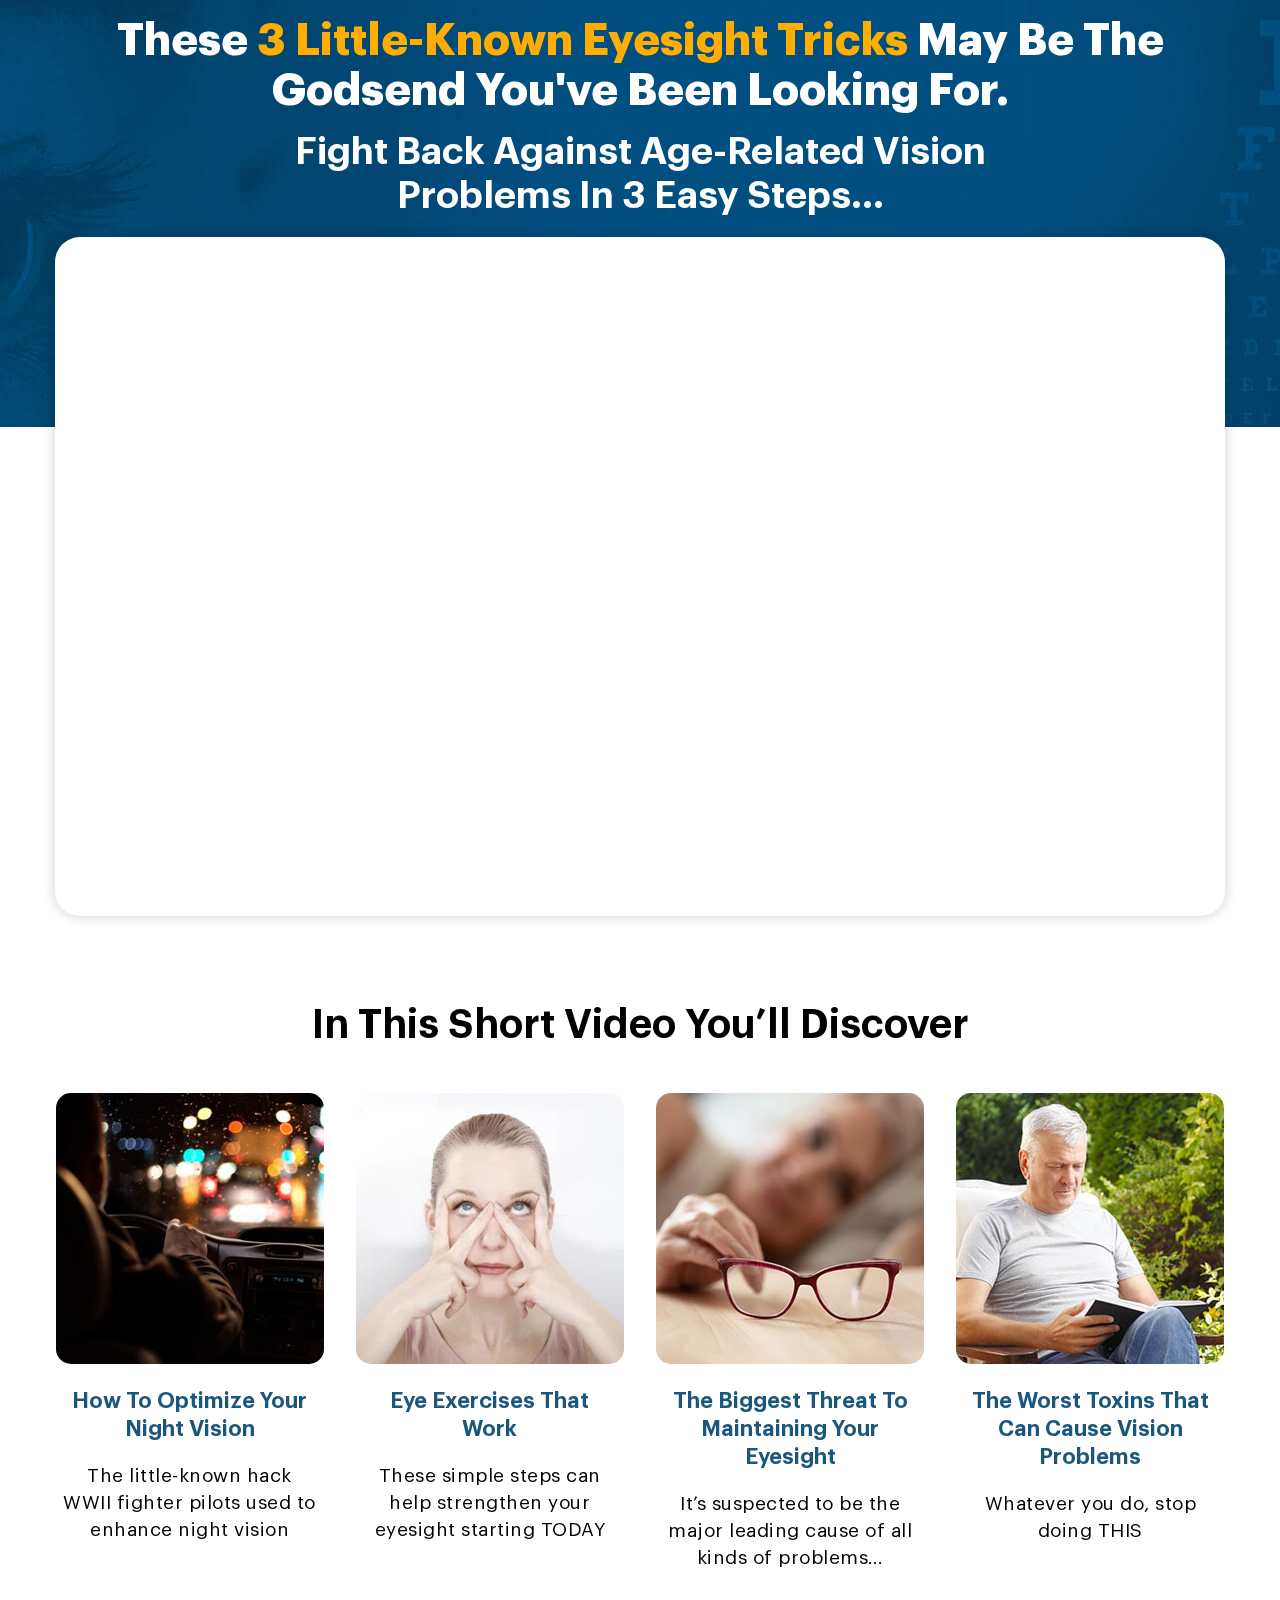
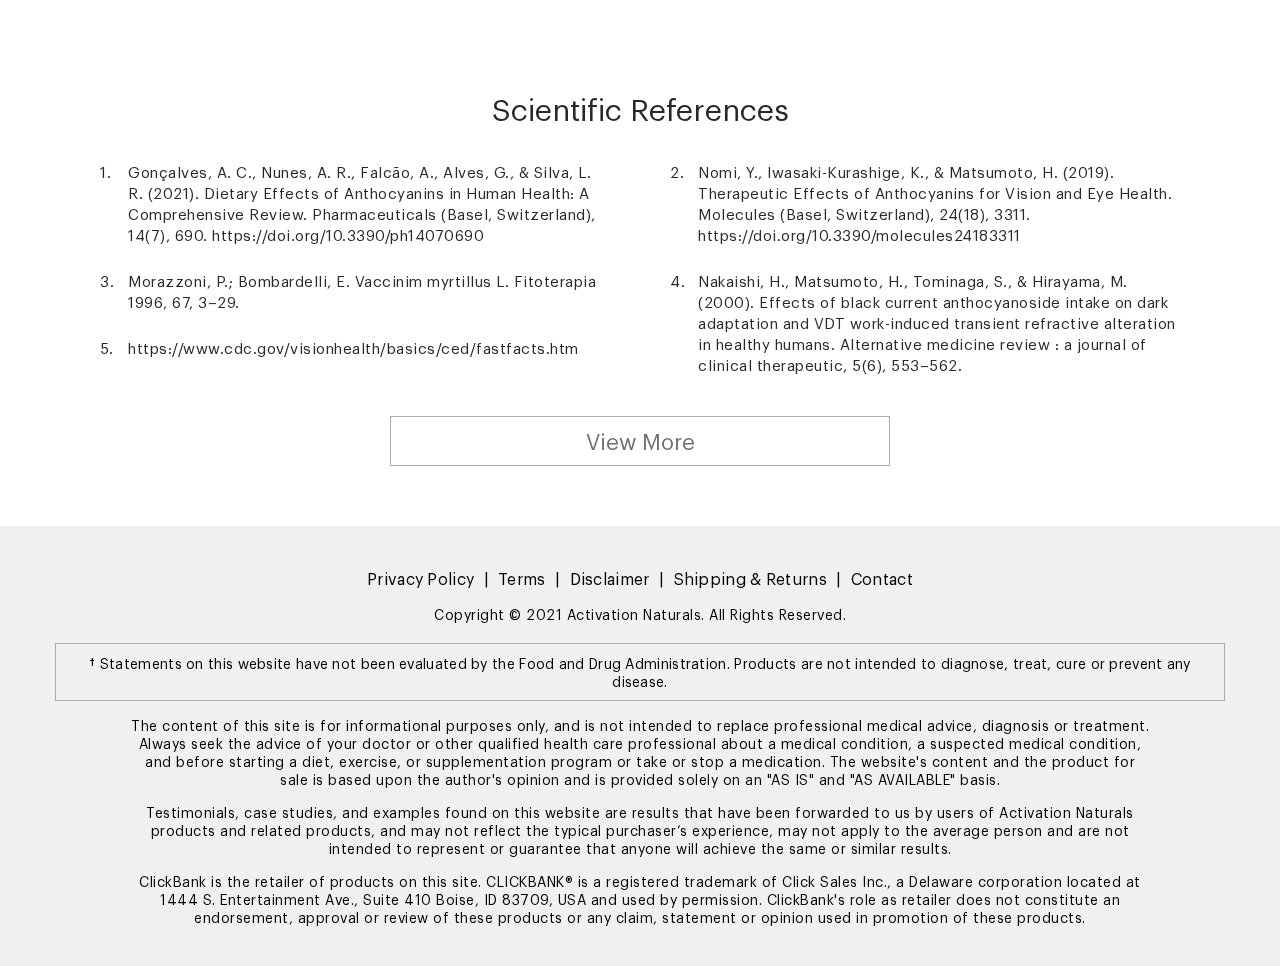
<file: index.html>
<!DOCTYPE html>
<html>

<head>
    <title>Placeholder</title>
    <meta charset="utf-8">
    <meta name="viewport" content="width=device-width, initial-scale=1.0, maximum-scale=1.0, user-scalable=no" />
    <link rel="preconnect" href="https://fonts.gstatic.com">
    <link href="https://fonts.googleapis.com/css2?family=Roboto:ital,wght@0,400;0,500;0,700;1,400;1,700&display=swap"
        rel="stylesheet">
    <link rel="apple-touch-icon" sizes="180x180" href="images/favicon/apple-touch-icon.png">
    <link rel="icon" type="image/png" sizes="32x32" href="images/favicon/favicon-32x32.png">
    <link rel="icon" type="image/png" sizes="16x16" href="images/favicon/favicon-16x16.png">
    <link rel="manifest" href="images/favicon/site.webmanifest">
    <!--[if lt IE 9]>
  <script src="https://oss.maxcdn.com/libs/html5shiv/3.7.0/html5shiv.js"></script>
	<![endif]-->
    <!-- ClickBank Trust Badge -->
    <script src='//cbtb.clickbank.net/?vendor=activntrls'></script> <!-- Google Tag Manager -->
    <script>
        (function (w, d, s, l, i) {
            w[l] = w[l] || []; w[l].push({
                'gtm.start':
                    new Date().getTime(), event: 'gtm.js'
            }); var f = d.getElementsByTagName(s)[0],
                j = d.createElement(s), dl = l != 'dataLayer' ? '&l=' + l : ''; j.async = true; j.src =
                    'https://www.googletagmanager.com/gtm.js?id=' + i + dl; f.parentNode.insertBefore(j, f);
        })(window, document, 'script', 'dataLayer', 'GTM-PXQ9Z3X');
    </script> <!-- End Google Tag Manager -->
    <link href="css/style.css" rel="stylesheet">
    <link href="css/slick.css" rel="stylesheet">
    <link rel="stylesheet" href="./css/fixed.css">
</head>

<body>
    <!-- Google Tag Manager (noscript) --> <noscript><iframe
            src="https://www.googletagmanager.com/ns.html?id=GTM-PXQ9Z3X" height="0" width="0"
            style="display:none;visibility:hidden"></iframe></noscript> <!-- End Google Tag Manager (noscript) -->
    <style>
        html {
            scroll-behavior: smooth;
        }
        #hidden_content {
            /* display: none */
        }

        .hide_mobile {
            display: block;
        }

        #heading {
            display: block;
        }

        .fullscreen {
            position: fixed;
            right: 0;
            bottom: 0;
            min-width: 100%;
            min-height: 100%;
            width: auto;
            height: auto;
            z-index: -100;
        }

        @media(max-width:600px) {
            .hide_mobile {
                display: none;
            }
        }
    </style>
    <!-------BANNER-SECTION------->
    <div class="banner-section" id="heading">
        <div class="container">
            <h1 class="bnr-heading hide_mobile">These <span>3 Little-Known Eyesight Tricks</span> May Be The Godsend
                You've Been Looking For.</h1>
            <p class="bnr-sub-head">Fight Back Against Age-Related Vision Problems In 3 Easy Steps...</p>
        </div>
    </div>
    <!-------SECTION-1------->
    <div class="section-1">
        <div class="container videoPlayerContainer">
            <div class="sec1-video-bx">
                <div class="sec1-video">
                    <div class="youtube-vdo">
                        <div class="video-holder">
                            <div class="video" id="elVideo_desktop">
                                <div id="vidalytics_embed_ohXsJtypwjkyxM4r"
                                    style="width: 100%; position:relative; padding-top: 56.25%;"></div>
                                <script type="text/javascript">
                                    (function (v, i, d, a, l, y, t, c, s) {
                                        y = '_' + d.toLowerCase(); c = d + 'L'; if (!v[d]) { v[d] = {}; } if (!v[c]) { v[c] = {}; } if (!v[y]) { v[y] = {}; } var vl = 'Loader', vli = v[y][vl], vsl = v[c][vl + 'Script'], vlf = v[c][vl + 'Loaded'], ve = 'Embed';
                                        if (!vsl) {
                                            vsl = function (u, cb) {
                                                if (t) { cb(); return; } s = i.createElement("script"); s.type = "text/javascript"; s.async = 1; s.src = u;
                                                if (s.readyState) { s.onreadystatechange = function () { if (s.readyState === "loaded" || s.readyState == "complete") { s.onreadystatechange = null; vlf = 1; cb(); } }; } else { s.onload = function () { vlf = 1; cb(); }; }
                                                i.getElementsByTagName("head")[0].appendChild(s);
                                            };
                                        }
                                        vsl(l + 'loader.min.js', function () { if (!vli) { var vlc = v[c][vl]; vli = new vlc(); } vli.loadScript(l + 'player.min.js', function () { var vec = v[d][ve]; t = new vec(); t.run(a); }); });
                                    })(window, document, 'Vidalytics', 'vidalytics_embed_ohXsJtypwjkyxM4r', 'https://fast.vidalytics.com/embeds/Ipm9Y6ab/ohXsJtypwjkyxM4r/');
                                </script>

                            </div>
                            <div id="elVideo_mobile">
                                <div id="vidalytics_embed_RKiTS6LFVLhm7On8"
                                    style="width: 100%; position:relative; padding-top: 175%;"></div>
                                <script type="text/javascript">
                                    (function (v, i, d, a, l, y, t, c, s) {
                                        y = '_' + d.toLowerCase(); c = d + 'L'; if (!v[d]) { v[d] = {}; } if (!v[c]) { v[c] = {}; } if (!v[y]) { v[y] = {}; } var vl = 'Loader', vli = v[y][vl], vsl = v[c][vl + 'Script'], vlf = v[c][vl + 'Loaded'], ve = 'Embed';
                                        if (!vsl) {
                                            vsl = function (u, cb) {
                                                if (t) { cb(); return; } s = i.createElement("script"); s.type = "text/javascript"; s.async = 1; s.src = u;
                                                if (s.readyState) { s.onreadystatechange = function () { if (s.readyState === "loaded" || s.readyState == "complete") { s.onreadystatechange = null; vlf = 1; cb(); } }; } else { s.onload = function () { vlf = 1; cb(); }; }
                                                i.getElementsByTagName("head")[0].appendChild(s);
                                            };
                                        }
                                        vsl(l + 'loader.min.js', function () { if (!vli) { var vlc = v[c][vl]; vli = new vlc(); } vli.loadScript(l + 'player.min.js', function () { var vec = v[d][ve]; t = new vec(); t.run(a); }); });
                                    })(window, document, 'Vidalytics', 'vidalytics_embed_RKiTS6LFVLhm7On8', 'https://fast.vidalytics.com/embeds/Ipm9Y6ab/RKiTS6LFVLhm7On8/');
                                </script>
                                <!-- <div id="RKiTS6LFVLhm7On8" style="width: 100%; position:relative; padding-top: 175%;">
                                </div>
                                <script type="text/javascript">
                                    (function (v, i, d, a, l, y, t, c, s) {
                                        y = '_' + d.toLowerCase(); if (!v[y]) { v[y] = {} } if (!v[y].embeds) { v[y].embeds = {} }
                                        t = function () { if (v[d] && v[d].Embed) { var ve = v[d].Embed; c = new ve(); c.run(a); c.loadCss(); } else { setTimeout(t, 1000) } }; s = new XMLHttpRequest(); s.open("GET", l + '?ac=' + (new Date()).getTime(), true);
                                        s.onreadystatechange = function () { if (s.readyState == 4) { if ((s.status == 200 || s.status == 304)) { var sd = JSON.parse(s.responseText); v[y].embeds[a] = { type: "video", options: sd }; t(); } } }; s.send();
                                    })(window, document, 'Vidalytics', 'RKiTS6LFVLhm7On8', 'https://fast.vidalytics.com/embeds/Ipm9Y6ab/RKiTS6LFVLhm7On8/player.settings.json');
                                </script> -->

                            </div>
                            <div class="sticky-holder"></div>
                        </div>
                    </div>
                </div>
                <p class="vdo-txt"><img src="images/lft-spkr.png" class="lft-spkr"> Make Sure Your Sound Is On <img
                        src="images/rgt-spkr.png" class="rgt-spkr"></p>
            </div>
            <div class="clearall"></div>
            <div class="sec1-mid">
                <p class="s1-haed">In This Short Video <br class="for-mob">You’ll Discover</p>
                <div class="s1-mid-row">
                    <div class="s1-mid-col"> <img src="images/s1-col-img1.jpg"> <span>How To Optimize Your <br>Night
                            Vision</span>
                        <p>The little-known hack<br class="for-desk"> WWII fighter pilots used to <br
                                class="for-desk">enhance night vision</p>
                    </div>
                    <div class="s1-mid-col"> <img src="images/s1-col-img2.jpg"> <span>Eye Exercises That <br>Work</span>
                        <p>These simple steps can help strengthen your <br class="for-desk">eyesight starting TODAY</p>
                    </div>
                    <div class="s1-mid-col"> <img src="images/s1-col-img3.jpg"> <span>The Biggest Threat To Maintaining
                            Your Eyesight</span>
                        <p>It’s suspected to be the major leading cause of all kinds of problems…</p>
                    </div>
                    <div class="s1-mid-col"> <img src="images/s1-col-img4.jpg"> <span>The Worst Toxins That Can Cause
                            Vision Problems</span>
                        <p>Whatever you do, stop <br class="for-desk">doing THIS</p>
                    </div>
                </div>
            </div>
            <div class="clearall"></div>
        </div>
    </div>
    <!-------SECTION-2------->
    <div class="section-2" id="selectpkg1">
        <div class="container">
            <p class="cmn-head">Select Your Discounted Package Below</p>
            <div class="package-section">
                <!--DESKTOP PACKAGE-->
                <div class="package mid hide-mob">
                    <div class="pkg-strip">Best Value Pack</div>
                    <div class="pkg-inr">
                        <div class="pkg-head"> 6 Bottles <span>180 Day Supply</span> </div>
                        <div class="pkg-prod"> <img src="images/pkg6.jpg">
                            <div class="pkg-seal"><span>You Save</span>$516</div>
                        </div>
                        <div class="pkg-prc-sec">
                            <p class="ret-prc">Regular Price: <span class="strikeout">$714.00</span></p>
                            <div class="pkg-prc">
                                <p class="reglr-prc">$33<span>/bottle</span></p>
                            </div>
                            <p class="shpng-txt">+ Free US Shipping</p>
                        </div>
                        <div class="pkg-btn"> <a
                                href="https://activntrls.pay.clickbank.net/?cbitems=EEP-6-FE&cbfid=49474&cbskin=35129&cbtimer=1079&vtid=eepvsl"
                                class="packageBtn pulse">
                                <p>Add To Cart</p>
                                <div class="btn-arw"></div>
                            </a>
                            <p class="shpng-txt" style="font-weight:500">($198 Total)</p>
                            <p class="btn-txt">90 Day Money-Back Guarantee</p>
                        </div> <img src="images/card-pic.png" class="card-pic">
                    </div>
                </div>
                <div class="package right hide-mob">
                    <div class="pkg-strip">Popular Pack</div>
                    <div class="pkg-inr">
                        <div class="pkg-head"> 3 Bottles <span>90 Day Supply</span> </div>
                        <div class="pkg-prod"> <img src="images/pkg3.jpg">
                            <div class="pkg-seal"><span>You Save</span>$240</div>
                        </div>
                        <div class="pkg-prc-sec">
                            <p class="ret-prc">Regular Price: <span class="strikeout">$357.00</span></p>
                            <div class="pkg-prc">
                                <p class="reglr-prc">$39<span>/bottle</span></p>
                            </div>
                            <p class="shpng-txt">+ Free US Shipping</p>
                        </div>
                        <div class="pkg-btn"> <a
                                href="https://activntrls.pay.clickbank.net/?cbitems=EEP-3-FE&cbfid=49474&cbskin=35128&cbtimer=1079&vtid=eepvsl"
                                class="packageBtn pulse">
                                <p>Add To Cart</p>
                                <div class="btn-arw"></div>
                            </a>
                            <p class="shpng-txt" style="font-weight:500">($117 Total)</p>
                            <p class="btn-txt">90 Day Money-Back Guarantee</p>
                        </div> <img src="images/card-pic.png" class="card-pic">
                    </div>
                </div>
                <div class="package left hide-mob">
                    <div class="pkg-strip">Starter Pack</div>
                    <div class="pkg-inr">
                        <div class="pkg-head"> 1 Bottle <span>30 Day Supply</span> </div>
                        <div class="pkg-prod"> <img src="images/pkg1.jpg">
                            <div class="pkg-seal"><span>You Save</span>$70</div>
                        </div>
                        <div class="pkg-prc-sec">
                            <p class="ret-prc">Regular Price: <span class="strikeout">$119.00</span></p>
                            <div class="pkg-prc">
                                <p class="reglr-prc">$49<span>/bottle</span></p>
                            </div>
                            <p class="shpng-txt">+ SMALL SHIPPING FEE</p>
                        </div>
                        <div class="pkg-btn"> <a
                                href="https://activntrls.pay.clickbank.net/?cbitems=EEP-1-FE&cbfid=49474&cbskin=35127&cbtimer=1079&vtid=eepvsl"
                                class="packageBtn pulse">
                                <p>Add To Cart</p>
                                <div class="btn-arw"></div>
                            </a>
                            <p class="shpng-txt" style="font-weight:500">($49 Total)</p>
                            <p class="btn-txt">90 Day Money-Back Guarantee</p>
                        </div> <img src="images/card-pic.png" class="card-pic">
                    </div>
                </div>
                <!--Mobile PACKAGE-->
                <div class="mob-package">
                    <div class="package mid for-mob">
                        <div class="pkg-strip"> 6 Bottles</div>
                        <div class="pkg-inr">
                            <div class="pkg-inr-lft">
                                <div class="pkg-prod"> <img src="images/pkg6.jpg">
                                    <div class="pkg-seal"><span>You Save</span>$516</div>
                                </div>
                                <p class="shpng-txt">+ Free US Shipping</p>
                            </div>
                            <div class="pkg-inr-rgt">
                                <div class="pkg-prc-sec">
                                    <p class="ret-prc">Regular Price: <span class="strikeout">$714.00</span></p>
                                    <div class="pkg-prc">
                                        <p class="reglr-prc">$33<span>/bottle</span></p>
                                    </div>
                                </div>
                            </div>
                            <div class="pkg-btn"> <a
                                    href="https://activntrls.pay.clickbank.net/?cbitems=EEP-6-FE&cbfid=49474&cbskin=35129&cbtimer=1079&vtid=eepvsl"
                                    class="packageBtn pulse">
                                    <p>Add To Cart</p>
                                    <div class="btn-arw"></div>
                                </a>
                                <p class="shpng-txt" style="font-weight:500">($198 Total)</p>
                                <p class="btn-txt">90 Day Money-Back Guarantee</p>
                            </div> <img src="images/card-pic.png" class="card-pic">
                        </div>
                    </div>
                    <div class="package right for-mob">
                        <div class="pkg-strip"> 3 Bottles</div>
                        <div class="pkg-inr">
                            <div class="pkg-inr-lft">
                                <div class="pkg-prod"> <img src="images/pkg3.jpg">
                                    <div class="pkg-seal"><span>You Save</span>$240</div>
                                </div>
                                <p class="shpng-txt">+ Free US Shipping</p>
                            </div>
                            <div class="pkg-inr-rgt">
                                <div class="pkg-prc-sec">
                                    <p class="ret-prc">Regular Price: <span class="strikeout">$357.00</span></p>
                                    <div class="pkg-prc">
                                        <p class="reglr-prc">$39<span>/bottle</span></p>
                                    </div>
                                </div>
                            </div>
                            <div class="pkg-btn"> <a
                                    href="https://activntrls.pay.clickbank.net/?cbitems=EEP-3-FE&cbfid=49474&cbskin=35128&cbtimer=1079&vtid=eepvsl"
                                    class="packageBtn pulse">
                                    <p>Add To Cart</p>
                                    <div class="btn-arw"></div>
                                </a>
                                <p class="shpng-txt" style="font-weight:500">($117 Total)</p>
                                <p class="btn-txt">90 Day Money-Back Guarantee</p>
                            </div> <img src="images/card-pic.png" class="card-pic">
                        </div>
                    </div>
                    <div class="package left for-mob">
                        <div class="pkg-strip"> 1 Bottle</div>
                        <div class="clearall"></div>
                        <div class="pkg-inr">
                            <div class="pkg-inr-lft">
                                <div class="pkg-prod"> <img src="images/pkg1.jpg">
                                    <div class="pkg-seal"><span>You Save</span>$70</div>
                                </div>
                                <p class="shpng-txt">+ SMALL SHIPPING FEE</p>
                            </div>
                            <div class="pkg-inr-rgt">
                                <div class="pkg-prc-sec">
                                    <p class="ret-prc">Regular Price: <span class="strikeout">$119.00</span></p>
                                    <div class="pkg-prc">
                                        <p class="reglr-prc">$49<span>/bottle</span></p>
                                    </div>
                                </div>
                            </div>
                            <div class="pkg-btn"> <a
                                    href="https://activntrls.pay.clickbank.net/?cbitems=EEP-1-FE&cbfid=49474&cbskin=35127&cbtimer=1079&vtid=eepvsl"
                                    class="packageBtn pulse">
                                    <p>Add To Cart</p>
                                    <div class="btn-arw"></div>
                                </a>
                                <p class="shpng-txt" style="font-weight:500">($49 Total)</p>
                                <p class="btn-txt">90 Day Money-Back Guarantee</p>
                            </div> <img src="images/card-pic.png" class="card-pic">
                        </div>
                    </div>
                </div>
            </div>
        </div>
    </div>
    <!-------SECTION-3------->
    <div class="section-3">
        <div class="container">
            <p class="cmn-head">Proven By Thousands</p>
            <div class="s3-mid-box">
                <div class="s3-mid-box-col">
                    <div class="s3-bx-col-top"> <img src="images/s3-col-img1.jpg" class="s3-col-img">
                        <p class="s3-col-tp-txt1">Robert D. Hanson</p>
                        <p class="s3-col-tp-txt2">Lawton, OK</p> <img src="images/star.png" class="star">
                    </div>
                    <p class="s3-col-abt-txt">“I'm very happy with this product. I really didn't expect it to clear
                        up my eyesight and bring back my night vision. I thought that was lost forever! But now,
                        when I look outside, things look greener and clearer. I'm definitely gonna order more.” </p>
                </div>
                <div class="s3-mid-box-col">
                    <div class="s3-bx-col-top">
                        <!-- <img src="images/s3-col-img2b.jpg" class="s3-col-img"> -->
                        <p class="s3-col-tp-txt1">Kenneth Johnson</p>
                        <p class="s3-col-tp-txt2">Fort Worth, TX</p> <img src="images/star.png" class="star">
                    </div>
                    <p class="s3-col-abt-txt">“Within a couple of weeks of taking ExactEyes Plus, I started seeing
                        results. My eyes used to get tired from being on the computer, reading or even watching TV.
                        Now, I can see near, far and at night. It’s an amazing improvement.”</p>
                </div>
                <div class="s3-mid-box-col">
                    <div class="s3-bx-col-top"> <img src="images/s3-col-img3.jpg" class="s3-col-img">
                        <p class="s3-col-tp-txt1">Laverne Buttrey</p>
                        <p class="s3-col-tp-txt2">Jacksonville, FL</p> <img src="images/star.png" class="star">
                    </div>
                    <p class="s3-col-abt-txt">“I’m not reaching for my glasses as much as I used to… I feel like I
                        have more control of my life. When I drive, I see road signs better and at night there's
                        less glare. I love that it's made with the highest quality, natural ingredients.”</p>
                </div>
            </div>
            <div class="s3-blue-box"> <img src="images/grnt-seal1.png" class="s3-seal">
                <p class="s3-bl-bx-hdng">The ExactEyes Plus 90-Day Money-Back Guarantee</p>
                <p class="s3-blue-bx-txt1">100% Satisfaction<img src="images/s3-star1.png" class="s3-star"> <img
                        src="images/s3-line.png" class="s3-line"></p>
                <p class="s3-bl-txt2">This product is backed by a 100% money back guarantee for 90 full days from
                    your original purchase.</p>
                <p class="s3-bl-txt2">If you’re not satisfied for any reason, your investment is backed by a full
                    3-month guarantee. Simply contact our customer support team and we'll give you a refund within
                    48 hours of the product being returned.</p>
            </div>
            <div class="faq-qs">
                <p class="cmn-head">Frequently Asked Questions</p>
                <div class="faq-container" style="overflow:hidden;">
                    <div class="up-slide-dwn active">
                        <div class="accordion acdn-heading accordion-open" id="hd-one">
                            <p>How Do I Use ExactEyes Plus?</p>
                        </div>
                        <div class="acdn-content">
                            <p class="acdn-para">For best results, take one (1) capsule twice a day, 20-30 minutes
                                before a meal with an 8 oz. glass of water.</p>
                        </div>
                    </div>
                    <div class="up-slide-dwn">
                        <div class="accordion acdn-heading accordion-close">Who Is ExactEyes Plus For?</div>
                        <div class="acdn-content">
                            <p class="acdn-para">ExactEyes Plus is for any and everybody who wants to support and
                                maintain their crystal clear vision.</p>
                            <p class="acdn-para">It’s for you if you’re:</p>
                            <ul class="acdn-list">
                                <li>Occasionally struggling to see clearly</li>
                                <li>Squinting over fine print </li>
                                <li>Feel nervous when driving at night </li>
                                <li>If you can't see tiny things in the distance when you’re out on the golf course
                                    or taking a walk with a friend.</li>
                            </ul>
                            <p class="acdn-para">ExactEyes Plus is for men and women who want natural, extra support
                                for their eye and vision health.</p>
                        </div>
                    </div>
                    <div class="up-slide-dwn">
                        <div class="accordion acdn-heading accordion-close">Where is ExactEyes Plus Manufactured?
                        </div>
                        <div class="acdn-content">
                            <p class="acdn-para">Our products are made in a state-of-the-art U.S.A. manufacturing
                                facility that meets all FDA guidelines.</p>
                            <p class="acdn-para">Our unique blend of 24 powerful antioxidants is scientifically
                                proven to help nourish your body and keep your vision at its best.</p>
                        </div>
                    </div>
                    <div class="up-slide-dwn">
                        <div class="accordion acdn-heading accordion-close">Can I Find This Somewhere Else Online or
                            at GNC or Vitamin Shoppe?</div>
                        <div class="acdn-content">
                            <p class="acdn-para">ExactEyes Plus is only available here. </p>
                            <p class="acdn-para">It’s not carried in stores or anywhere else on the internet. </p>
                            <p class="acdn-para">We ensure the purity of our ingredients by sending our products
                                direct to our consumers only through our official website.</p>
                        </div>
                    </div>
                    <div class="up-slide-dwn">
                        <div class="accordion acdn-heading accordion-close">Does ExactEyes Plus Have Any Side
                            Effects?</div>
                        <div class="acdn-content">
                            <p class="acdn-para">ExactEyes Plus’ nature-based ingredients are carefully selected for
                                their purity and bioavailability. Although we have never had any reports of side
                                effects, we recommend consulting a physician before starting any new supplement.</p>
                        </div>
                    </div>
                    <div class="up-slide-dwn">
                        <div class="accordion acdn-heading accordion-close">How Long Will It Take To Get My Order?
                        </div>
                        <div class="acdn-content">
                            <p class="acdn-para">Orders are shipped from our facility Monday to Friday within 24
                                hours of orders being processed. ExactEyes Plus should reach you 5-7 business days
                                from there.</p>
                        </div>
                    </div>
                    <div class="up-slide-dwn">
                        <div class="accordion acdn-heading accordion-close">What Is Your Guarantee?</div>
                        <div class="acdn-content">
                            <p class="acdn-para">ExactEyes Plus comes with a 90-day, 100% money-back guarantee. That
                                means you get a full 3 months to decide if it’s right for you. All you need to do is
                                contact our customer service through email or telephone, return your order, and
                                we’ll refund your purchase.</p>
                        </div>
                    </div>
                    <div class="up-slide-dwn">
                        <div class="accordion acdn-heading accordion-close last">What Are The Ingredients In
                            ExactEyes Plus?</div>
                        <div class="acdn-content">
                            <p class="acdn-para"><img src="images/eep-panel.jpg"></p>
                        </div>
                    </div>
                </div>
            </div>
        </div>
    </div>
    <!-------SECTION-2------->
    <div class="section-2" id="selectpkg2">
        <div class="container">
            <p class="cmn-head">Select Your Discounted Package Below</p>
            <div class="package-section">
                <!--DESKTOP PACKAGE-->
                <div class="package mid hide-mob">
                    <div class="pkg-strip">Best Value Pack</div>
                    <div class="pkg-inr">
                        <div class="pkg-head"> 6 Bottles <span>180 Day Supply</span> </div>
                        <div class="pkg-prod"> <img src="images/pkg6.jpg">
                            <div class="pkg-seal"><span>You Save</span>$516</div>
                        </div>
                        <div class="pkg-prc-sec">
                            <p class="ret-prc">Regular Price: <span class="strikeout">$714.00</span></p>
                            <div class="pkg-prc">
                                <p class="reglr-prc">$33<span>/bottle</span></p>
                            </div>
                            <p class="shpng-txt">+ Free US Shipping</p>
                        </div>
                        <div class="pkg-btn"> <a
                                href="https://activntrls.pay.clickbank.net/?cbitems=EEP-6-FE&cbfid=49474&cbskin=35129&cbtimer=1079&vtid=eepvsl"
                                class="packageBtn pulse">
                                <p>Add To Cart</p>
                                <div class="btn-arw"></div>
                            </a>
                            <p class="shpng-txt" style="font-weight:500">($198 Total)</p>
                            <p class="btn-txt">90 Day Money-Back Guarantee</p>
                        </div> <img src="images/card-pic.png" class="card-pic">
                    </div>
                </div>
                <div class="package right hide-mob">
                    <div class="pkg-strip">Popular Pack</div>
                    <div class="pkg-inr">
                        <div class="pkg-head"> 3 Bottles <span>90 Day Supply</span> </div>
                        <div class="pkg-prod"> <img src="images/pkg3.jpg">
                            <div class="pkg-seal"><span>You Save</span>$240</div>
                        </div>
                        <div class="pkg-prc-sec">
                            <p class="ret-prc">Regular Price: <span class="strikeout">$357.00</span></p>
                            <div class="pkg-prc">
                                <p class="reglr-prc">$39<span>/bottle</span></p>
                            </div>
                            <p class="shpng-txt">+ Free US Shipping</p>
                        </div>
                        <div class="pkg-btn"> <a
                                href="https://activntrls.pay.clickbank.net/?cbitems=EEP-3-FE&cbfid=49474&cbskin=35128&cbtimer=1079&vtid=eepvsl"
                                class="packageBtn pulse">
                                <p>Add To Cart</p>
                                <div class="btn-arw"></div>
                            </a>
                            <p class="shpng-txt" style="font-weight:500">($117 Total)</p>
                            <p class="btn-txt">90 Day Money-Back Guarantee</p>
                        </div> <img src="images/card-pic.png" class="card-pic">
                    </div>
                </div>
                <div class="package left hide-mob">
                    <div class="pkg-strip">Starter Pack</div>
                    <div class="pkg-inr">
                        <div class="pkg-head"> 1 Bottle <span>30 Day Supply</span> </div>
                        <div class="pkg-prod"> <img src="images/pkg1.jpg">
                            <div class="pkg-seal"><span>You Save</span>$70</div>
                        </div>
                        <div class="pkg-prc-sec">
                            <p class="ret-prc">Regular Price: <span class="strikeout">$119.00</span></p>
                            <div class="pkg-prc">
                                <p class="reglr-prc">$49<span>/bottle</span></p>
                            </div>
                            <p class="shpng-txt">+ SMALL SHIPPING FEE</p>
                        </div>
                        <div class="pkg-btn"> <a
                                href="https://activntrls.pay.clickbank.net/?cbitems=EEP-1-FE&cbfid=49474&cbskin=35127&cbtimer=1079&vtid=eepvsl"
                                class="packageBtn pulse">
                                <p>Add To Cart</p>
                                <div class="btn-arw"></div>
                            </a>
                            <p class="shpng-txt" style="font-weight:500">($49 Total)</p>
                            <p class="btn-txt">90 Day Money-Back Guarantee</p>
                        </div> <img src="images/card-pic.png" class="card-pic">
                    </div>
                </div>
                <!--Mobile PACKAGE-->
                <div class="mob-package">
                    <div class="package mid for-mob">
                        <div class="pkg-strip"> 6 Bottles</div>
                        <div class="pkg-inr">
                            <div class="pkg-inr-lft">
                                <div class="pkg-prod"> <img src="images/pkg6.jpg">
                                    <div class="pkg-seal"><span>You Save</span>$516</div>
                                </div>
                                <p class="shpng-txt">+ Free US Shipping</p>
                            </div>
                            <div class="pkg-inr-rgt">
                                <div class="pkg-prc-sec">
                                    <p class="ret-prc">Regular Price: <span class="strikeout">$714.00</span></p>
                                    <div class="pkg-prc">
                                        <p class="reglr-prc">$33<span>/bottle</span></p>
                                    </div>
                                </div>
                            </div>
                            <div class="pkg-btn"> <a
                                    href="https://activntrls.pay.clickbank.net/?cbitems=EEP-6-FE&cbfid=49474&cbskin=35129&cbtimer=1079&vtid=eepvsl"
                                    class="packageBtn pulse">
                                    <p>Add To Cart</p>
                                    <div class="btn-arw"></div>
                                </a>
                                <p class="shpng-txt" style="font-weight:500">($198 Total)</p>
                                <p class="btn-txt">90 Day Money-Back Guarantee</p>
                            </div> <img src="images/card-pic.png" class="card-pic">
                        </div>
                    </div>
                    <div class="package right for-mob">
                        <div class="pkg-strip"> 3 Bottles</div>
                        <div class="pkg-inr">
                            <div class="pkg-inr-lft">
                                <div class="pkg-prod"> <img src="images/pkg3.jpg">
                                    <div class="pkg-seal"><span>You Save</span>$240</div>
                                </div>
                                <p class="shpng-txt">+ Free US Shipping</p>
                            </div>
                            <div class="pkg-inr-rgt">
                                <div class="pkg-prc-sec">
                                    <p class="ret-prc">Regular Price: <span class="strikeout">$357.00</span></p>
                                    <div class="pkg-prc">
                                        <p class="reglr-prc">$39<span>/bottle</span></p>
                                    </div>
                                </div>
                            </div>
                            <div class="pkg-btn"> <a
                                    href="https://activntrls.pay.clickbank.net/?cbitems=EEP-3-FE&cbfid=49474&cbskin=35128&cbtimer=1079&vtid=eepvsl"
                                    class="packageBtn pulse">
                                    <p>Add To Cart</p>
                                    <div class="btn-arw"></div>
                                </a>
                                <p class="shpng-txt" style="font-weight:500">($117 Total)</p>
                                <p class="btn-txt">90 Day Money-Back Guarantee</p>
                            </div> <img src="images/card-pic.png" class="card-pic">
                        </div>
                    </div>
                    <div class="package left for-mob">
                        <div class="pkg-strip"> 1 Bottle</div>
                        <div class="clearall"></div>
                        <div class="pkg-inr">
                            <div class="pkg-inr-lft">
                                <div class="pkg-prod"> <img src="images/pkg1.jpg">
                                    <div class="pkg-seal"><span>You Save</span>$70</div>
                                </div>
                                <p class="shpng-txt">+ SMALL SHIPPING FEE</p>
                            </div>
                            <div class="pkg-inr-rgt">
                                <div class="pkg-prc-sec">
                                    <p class="ret-prc">Regular Price: <span class="strikeout">$119.00</span></p>
                                    <div class="pkg-prc">
                                        <p class="reglr-prc">$49<span>/bottle</span></p>
                                    </div>
                                </div>
                            </div>
                            <div class="pkg-btn"> <a
                                    href="https://activntrls.pay.clickbank.net/?cbitems=EEP-1-FE&cbfid=49474&cbskin=35127&cbtimer=1079&vtid=eepvsl"
                                    class="packageBtn pulse">
                                    <p>Add To Cart</p>
                                    <div class="btn-arw"></div>
                                </a>
                                <p class="shpng-txt" style="font-weight:500">($49 Total)</p>
                                <p class="btn-txt">90 Day Money-Back Guarantee</p>
                            </div> <img src="images/card-pic.png" class="card-pic">
                        </div>
                    </div>
                </div>
            </div>
        </div>
    </div>
    <!-------SECTION-5------->
    <div class="section-5">
        <div class="container">
            <p class="s5-haed">Scientific References</p>
            <div class="s5-list hide-mob">
                <div class="s5-list-cont left-list">
                    <p><span>1.</span> Gonçalves, A. C., Nunes, A. R., Falcão, A., Alves, G., & Silva, L. R. (2021).
                        Dietary Effects of Anthocyanins in Human Health: A Comprehensive Review. Pharmaceuticals (Basel,
                        Switzerland), 14(7), 690. https://doi.org/10.3390/ph14070690</p>
                    <p><span>3.</span> Morazzoni, P.; Bombardelli, E. Vaccinim myrtillus L. Fitoterapia 1996, 67, 3–29.
                    </p>
                    <p><span>5.</span> https://www.cdc.gov/visionhealth/basics/ced/fastfacts.htm</p>
                    <p><span>7.</span> Sheppard, A. L., & Wolffsohn, J. S. (2018). Digital eye strain: prevalence,
                        measurement and amelioration. BMJ open ophthalmology, 3(1), e000146.
                        https://doi.org/10.1136/bmjophth-2018-000146</p>
                    <p><span>9.</span> Zhao, Z. C., Zhou, Y., Tan, G., & Li, J. (2018). Research progress about the
                        effect and prevention of blue light on eyes. International journal of ophthalmology, 11(12),
                        1999–2003. https://doi.org/10.18240/ijo.2018.12.20</p>
                    <p><span>11.</span> Clark, J. F., Colosimo, A., Ellis, J. K., Mangine, R., Bixenmann, B.,
                        Hasselfeld, K., Graman, P., Elgendy, H., Myer, G., & Divine, J. (2015). Vision training methods
                        for sports concussion mitigation and management. Journal of visualized experiments : JoVE, (99),
                        e52648. https://doi.org/10.3791/52648</p>
                    <p><span>13.</span> Trichopoulou, A., Costacou, T., Bamia, C., & Trichopoulos, D. (2003). Adherence
                        to a Mediterranean diet and survival in a Greek population. The New England journal of medicine,
                        348(26), 2599–2608. https://doi.org/10.1056/NEJMoa025039</p>
                    <p><span>15.</span> Farah, R., Glick, Y., & Farah, R. (2008). Harefuah, 147(5), 422–477.</p>
                    <p><span>17.</span> Simopoulos A. P. (2001). The Mediterranean diets: What is so special about the
                        diet of Greece? The scientific evidence. The Journal of nutrition, 131(11 Suppl), 3065S–73S.
                        https://doi.org/10.1093/jn/131.11.3065S</p>
                    <p><span>19.</span> Tisdale, A. K., Agrón, E., Sunshine, S. B., Clemons, T. E., Ferris, F. L., 3rd,
                        Chew, E. Y., & Age-Related Eye Disease Study Research Group (2019). Association of Dietary and
                        Supplementary Calcium Intake With Age-Related Macular Degeneration: Age-Related Eye Disease
                        Study Report 39. JAMA ophthalmology, 137(5), 543–550.
                        https://doi.org/10.1001/jamaophthalmol.2019.0292</p>
                    <p><span>21.</span> Johra, F. T., Bepari, A. K., Bristy, A. T., & Reza, H. M. (2020). A Mechanistic
                        Review of β-Carotene, Lutein, and Zeaxanthin in Eye Health and Disease. Antioxidants (Basel,
                        Switzerland), 9(11), 1046. https://doi.org/10.3390/antiox9111046</p>
                    <p><span>23.</span> Perumalla Venkata, R., & Subramanyam, R. (2016). Evaluation of the deleterious
                        health effects of consumption of repeatedly heated vegetable oil. Toxicology reports, 3,
                        636–643. https://doi.org/10.1016/j.toxrep.2016.08.003</p>
                    <p><span>25.</span> Vitale, K., & Getzin, A. (2019). Nutrition and Supplement Update for the
                        Endurance Athlete: Review and Recommendations. Nutrients, 11(6), 1289.
                        https://doi.org/10.3390/nu11061289</p>
                    <p><span>27.</span> Lem, D. W., Davey, P. G., Gierhart, D. L., & Rosen, R. B. (2021). A Systematic
                        Review of Carotenoids in the Management of Age-Related Macular Degeneration. Antioxidants
                        (Basel, Switzerland), 10(8), 1255. https://doi.org/10.3390/antiox10081255</p>
                    <p><span>29.</span> Nolan, J. M., Power, R., Stringham, J., Dennison, J., Stack, J., Kelly, D.,
                        Moran, R., Akuffo, K. O., Corcoran, L., & Beatty, S. (2016). Enrichment of Macular Pigment
                        Enhances Contrast Sensitivity in Subjects Free of Retinal Disease: Central Retinal Enrichment
                        Supplementation Trials - Report 1. Investigative ophthalmology & visual science, 57(7),
                        3429–3439. https://doi.org/10.1167/iovs.16-19520</p>
                </div>
                <div class="s5-list-cont right-list">
                    <p> <span>2.</span> Nomi, Y., Iwasaki-Kurashige, K., & Matsumoto, H. (2019). Therapeutic Effects of
                        Anthocyanins for Vision and Eye Health. Molecules (Basel, Switzerland), 24(18), 3311.
                        https://doi.org/10.3390/molecules24183311 </p>
                    <p><span>4.</span> Nakaishi, H., Matsumoto, H., Tominaga, S., & Hirayama, M. (2000). Effects of
                        black current anthocyanoside intake on dark adaptation and VDT work-induced transient refractive
                        alteration in healthy humans. Alternative medicine review : a journal of clinical therapeutic,
                        5(6), 553–562.</p>
                    <p><span>6.</span> Vicente-Tejedor, J., Marchena, M., Ramírez, L., García-Ayuso, D., Gómez-Vicente,
                        V., Sánchez-Ramos, C., de la Villa, P., & Germain, F. (2018). Removal of the blue component of
                        light significantly decreases retinal damage after high intensity exposure. PloS one, 13(3),
                        e0194218. https://doi.org/10.1371/journal.pone.0194218</p>
                    <p><span>8.</span> Lem, D. W., Gierhart, D. L., & Davey, P. G. (2021). Carotenoids in the Management
                        of Glaucoma: A Systematic Review of the Evidence. Nutrients, 13(6), 1949.
                        https://doi.org/10.3390/nu13061949</p>
                    <p><span>10.</span> Di Noto P, Uta S, DeSouza JFX (2013) Eye Exercises Enhance Accuracy and Letter
                        Recognition, but Not Reaction Time, in a Modified Rapid Serial Visual Presentation Task. PLOS
                        ONE 8(3): e59244. https://doi.org/10.1371/journal.pone.0059244</p>
                    <p> <span>12.</span>
                        https://ors.od.nih.gov/sr/dohs/HealthAndWellness/Ergonomics/Pages/exercises.aspx</p>
                    <p><span>14.</span> Willcox, D. C., Scapagnini, G., & Willcox, B. J. (2014). Healthy aging diets
                        other than the Mediterranean: a focus on the Okinawan diet. Mechanisms of ageing and
                        development, 136-137, 148–162. https://doi.org/10.1016/j.mad.2014.01.002</p>
                    <p><span>16.</span> London, D. S., & Beezhold, B. (2015). A phytochemical-rich diet may explain the
                        absence of age-related decline in visual acuity of Amazonian hunter-gatherers in Ecuador.
                        Nutrition research (New York, N.Y.), 35(2), 107–117.
                        https://doi.org/10.1016/j.nutres.2014.12.007 </p>
                    <p><span>18.</span> Katz, D. L., & Meller, S. (2014). Can we say what diet is best for health?.
                        Annual review of public health, 35, 83–103.
                        https://doi.org/10.1146/annurev-publhealth-032013-182351</p>
                    <p><span>20.</span> Henriksen, B. S., Chan, G., Hoffman, R. O., Sharifzadeh, M., Ermakov, I. V.,
                        Gellermann, W., & Bernstein, P. S. (2013). Interrelationships between maternal carotenoid status
                        and newborn infant macular pigment optical density and carotenoid status. Investigative
                        ophthalmology & visual science, 54(8), 5568–5578. https://doi.org/10.1167/iovs.13-12331</p>
                    <p><span>22.</span> Davis, D. R., Epp, M. D., & Riordan, H. D. (2004). Changes in USDA food
                        composition data for 43 garden crops, 1950 to 1999. Journal of the American College of
                        Nutrition, 23(6), 669–682. https://doi.org/10.1080/07315724.2004.10719409</p>
                    <p><span>24.</span> Sanz-González, S. M., Raga-Cervera, J., Aguirre Lipperheide, M., Zanón-Moreno,
                        V., Chiner, V., Ramírez, A. I., & Pinazo-Durán, M. D. (2020). Effect of an oral supplementation
                        with a formula containing R-lipoic acid in glaucoma patients. Efecto de la suplementación oral
                        con una fórmula que contiene ácido R-lipoico en pacientes con glaucoma. Archivos de la Sociedad
                        Espanola de Oftalmologia, 95(3), 120–129. https://doi.org/10.1016/j.oftal.2019.11.009</p>
                    <p><span>26.</span> Wolf G. (2005). The discovery of the antioxidant function of vitamin E: the
                        contribution of Henry A. Mattill. The Journal of nutrition, 135(3), 363–366.
                        https://doi.org/10.1093/jn/135.3.363</p>
                    <p><span>28.</span> Minami, S., Nagai, N., Suzuki, M., Uchida, A., Shinoda, H., Tsubota, K., &
                        Ozawa, Y. (2020). Ocular and Systemic Effects of Antioxidative Supplement Use in Young and
                        Healthy Adults: Real-World Cross-Sectional Data. Antioxidants (Basel, Switzerland), 9(6), 487.
                        https://doi.org/10.3390/antiox9060487</p>
                </div>
                <div class="clearall"></div> <a href="javascript:void(0);" class="view-moreBtn">View More</a>
            </div>
            <div class="s5-list for-mob">
                <div class="s5-list-cont mob-list">
                    <p><span>1.</span> Gonçalves, A. C., Nunes, A. R., Falcão, A., Alves, G., & Silva, L. R. (2021).
                        Dietary Effects of Anthocyanins in Human Health: A Comprehensive Review. Pharmaceuticals (Basel,
                        Switzerland), 14(7), 690. https://doi.org/10.3390/ph14070690</p>
                    <p> <span>2.</span>Nomi, Y., Iwasaki-Kurashige, K., & Matsumoto, H. (2019). Therapeutic Effects of
                        Anthocyanins for Vision and Eye Health. Molecules (Basel, Switzerland), 24(18), 3311.
                        https://doi.org/10.3390/molecules24183311 </p>
                    <p><span>3.</span>Morazzoni, P.; Bombardelli, E. Vaccinim myrtillus L. Fitoterapia 1996, 67, 3–29.
                    </p>
                    <p><span>4.</span>Nakaishi, H., Matsumoto, H., Tominaga, S., & Hirayama, M. (2000). Effects of black
                        current anthocyanoside intake on dark adaptation and VDT work-induced transient refractive
                        alteration in healthy humans. Alternative medicine review : a journal of clinical therapeutic,
                        5(6), 553–562.</p>
                    <p> <span>5.</span> https://www.cdc.gov/visionhealth/basics/ced/fastfacts.htm</p>
                    <p><span>6.</span>Vicente-Tejedor, J., Marchena, M., Ramírez, L., García-Ayuso, D., Gómez-Vicente,
                        V., Sánchez-Ramos, C., de la Villa, P., & Germain, F. (2018). Removal of the blue component of
                        light significantly decreases retinal damage after high intensity exposure. PloS one, 13(3),
                        e0194218. https://doi.org/10.1371/journal.pone.0194218</p>
                    <p><span>7.</span>Sheppard, A. L., & Wolffsohn, J. S. (2018). Digital eye strain: prevalence,
                        measurement and amelioration. BMJ open ophthalmology, 3(1), e000146.
                        https://doi.org/10.1136/bmjophth-2018-000146</p>
                    <p><span>8.</span>Hariyani, S., & Brgoch, J. (2021). Advancing Human-Centric LED Lighting Using
                        Na2MgPO4F:Eu2. ACS applied materials & interfaces, 13(14), 16669–16676.
                        https://doi.org/10.1021/acsami.1c00909</p>
                    <p><span>9.</span>Cheng, K. C., Hsu, Y. T., Liu, W., Huang, H. L., Chen, L. Y., He, C. X., Sheu, S.
                        J., Chen, K. J., Lee, P. Y., Lin, Y. H., & Chiu, C. C. (2021). The Role of Oxidative Stress and
                        Autophagy in Blue-Light-Induced Damage to the Retinal Pigment Epithelium in Zebrafish In Vitro
                        and In Vivo. International journal of molecular sciences, 22(3), 1338.
                        https://doi.org/10.3390/ijms22031338</p>
                    <p><span>10.</span> Lem, D. W., Gierhart, D. L., & Davey, P. G. (2021). Carotenoids in the
                        Management of Glaucoma: A Systematic Review of the Evidence. Nutrients, 13(6), 1949.
                        https://doi.org/10.3390/nu13061949</p>
                    <p><span>11.</span> Zhao, Z. C., Zhou, Y., Tan, G., & Li, J. (2018). Research progress about the
                        effect and prevention of blue light on eyes. International journal of ophthalmology, 11(12),
                        1999–2003. https://doi.org/10.18240/ijo.2018.12.20</p>
                    <p> <span>12.</span>Di Carlo, E., & Augustin, A. J. (2021). Prevention of the Onset of Age-Related
                        Macular Degeneration. Journal of clinical medicine, 10(15), 3297.
                        https://doi.org/10.3390/jcm10153297</p>
                    <p><span>13.</span>Di Noto P, Uta S, DeSouza JFX (2013) Eye Exercises Enhance Accuracy and Letter
                        Recognition, but Not Reaction Time, in a Modified Rapid Serial Visual Presentation Task. PLOS
                        ONE 8(3): e59244. https://doi.org/10.1371/journal.pone.0059244</p>
                    <p><span>14.</span>Clark, J. F., Colosimo, A., Ellis, J. K., Mangine, R., Bixenmann, B., Hasselfeld,
                        K., Graman, P., Elgendy, H., Myer, G., & Divine, J. (2015). Vision training methods for sports
                        concussion mitigation and management. Journal of visualized experiments : JoVE, (99), e52648.
                        https://doi.org/10.3791/52648</p>
                    <p><span>15.</span> https://ors.od.nih.gov/sr/dohs/HealthAndWellness/Ergonomics/Pages/exercises.aspx
                    </p>
                    <p><span>16.</span>Hernández-Zimbrón, L. F., Zamora-Alvarado, R., Ochoa-De la Paz, L.,
                        Velez-Montoya, R., Zenteno, E., Gulias-Cañizo, R., Quiroz-Mercado, H., & Gonzalez-Salinas, R.
                        (2018). Age-Related Macular Degeneration: New Paradigms for Treatment and Management of AMD.
                        Oxidative medicine and cellular longevity, 2018, 8374647. https://doi.org/10.1155/2018/8374647
                    </p>
                    <p><span>17.</span> https://www.fiercepharma.com/special-report/top-20-drugs-by-2020-sales-eylea</p>
                    <p><span>18.</span>Nickells, R. W., & Zack, D. J. (1996). Apoptosis in ocular disease: a molecular
                        overview. Ophthalmic genetics, 17(4), 145–165. https://doi.org/10.3109/13816819609057889</p>
                    <p><span>19.</span>Bourne, R. R., Jonas, J. B., Flaxman, S. R., Keeffe, J., Leasher, J., Naidoo, K.,
                        Parodi, M. B., Pesudovs, K., Price, H., White, R. A., Wong, T. Y., Resnikoff, S., Taylor, H. R.,
                        & Vision Loss Expert Group of the Global Burden of Disease Study (2014). Prevalence and causes
                        of vision loss in high-income countries and in Eastern and Central Europe: 1990-2010. The
                        British journal of ophthalmology, 98(5), 629–638.
                        https://doi.org/10.1136/bjophthalmol-2013-304033</p>
                    <p><span>20.</span>Chong, E. W., Robman, L. D., Simpson, J. A., Hodge, A. M., Aung, K. Z., Dolphin,
                        T. K., English, D. R., Giles, G. G., & Guymer, R. H. (2009). Fat consumption and its association
                        with age-related macular degeneration. Archives of ophthalmology (Chicago, Ill. : 1960), 127(5),
                        674–680. https://doi.org/10.1001/archophthalmol.2009.60</p>
                    <p><span>21.</span>Tisdale, A. K., Agrón, E., Sunshine, S. B., Clemons, T. E., Ferris, F. L., 3rd,
                        Chew, E. Y., & Age-Related Eye Disease Study Research Group (2019). Association of Dietary and
                        Supplementary Calcium Intake With Age-Related Macular Degeneration: Age-Related Eye Disease
                        Study Report 39. JAMA ophthalmology, 137(5), 543–550.
                        https://doi.org/10.1001/jamaophthalmol.2019.0292</p>
                    <p><span>22.</span>Betteridge D. J. (2000). What is oxidative stress?. Metabolism: clinical and
                        experimental, 49(2 Suppl 1), 3–8. https://doi.org/10.1016/s0026-0495(00)80077-3</p>
                    <p><span>23.</span>Achiri, R., Fouzia, M., Benomari, F. Z., Djabou, N., Boufeldja, T., Muselli, A.,
                        & Dib, M. (2021). Chemical composition/pharmacophore modelling- based, virtual screening,
                        molecular docking and dynamic simulation studies for the discovery of novel superoxide dismutase
                        (SODs) of bioactive molecules from aerial parts of Inula Montana as antioxydant's agents.
                        Journal of biomolecular structure & dynamics, 1–22. Advance online publication.
                        https://doi.org/10.1080/07391102.2021.1971563</p>
                    <p><span>24.</span>Henriksen, B. S., Chan, G., Hoffman, R. O., Sharifzadeh, M., Ermakov, I. V.,
                        Gellermann, W., & Bernstein, P. S. (2013). Interrelationships between maternal carotenoid status
                        and newborn infant macular pigment optical density and carotenoid status. Investigative
                        ophthalmology & visual science, 54(8), 5568–5578. https://doi.org/10.1167/iovs.13-12331</p>
                    <p><span>25.</span>Johra, F. T., Bepari, A. K., Bristy, A. T., & Reza, H. M. (2020). A Mechanistic
                        Review of β-Carotene, Lutein, and Zeaxanthin in Eye Health and Disease. Antioxidants (Basel,
                        Switzerland), 9(11), 1046. https://doi.org/10.3390/antiox9111046</p>
                    <p><span>26.</span>Knobbe, C. A., & Stojanoska, M. (2017). The 'Displacing Foods of Modern Commerce'
                        Are the Primary and Proximate Cause of Age-Related Macular Degeneration: A Unifying Singular
                        Hypothesis. Medical hypotheses, 109, 184–198. https://doi.org/10.1016/j.mehy.2017.10.010 </p>
                    <p><span>27.</span>Davis, D. R., Epp, M. D., & Riordan, H. D. (2004). Changes in USDA food
                        composition data for 43 garden crops, 1950 to 1999. Journal of the American College of
                        Nutrition, 23(6), 669–682. https://doi.org/10.1080/07315724.2004.10719409</p>
                    <p><span>28.</span>Perumalla Venkata, R., & Subramanyam, R. (2016). Evaluation of the deleterious
                        health effects of consumption of repeatedly heated vegetable oil. Toxicology reports, 3,
                        636–643. https://doi.org/10.1016/j.toxrep.2016.08.003</p>
                    <p><span>29.</span>Sanz-González, S. M., Raga-Cervera, J., Aguirre Lipperheide, M., Zanón-Moreno,
                        V., Chiner, V., Ramírez, A. I., & Pinazo-Durán, M. D. (2020). Effect of an oral supplementation
                        with a formula containing R-lipoic acid in glaucoma patients. Efecto de la suplementación oral
                        con una fórmula que contiene ácido R-lipoico en pacientes con glaucoma. Archivos de la Sociedad
                        Espanola de Oftalmologia, 95(3), 120–129. https://doi.org/10.1016/j.oftal.2019.11.009</p>
                    <p><span>30.</span>Vitale, K., & Getzin, A. (2019). Nutrition and Supplement Update for the
                        Endurance Athlete: Review and Recommendations. Nutrients, 11(6), 1289.
                        https://doi.org/10.3390/nu11061289</p>
                    <p><span>31.</span>Wolf G. (2005). The discovery of the antioxidant function of vitamin E: the
                        contribution of Henry A. Mattill. The Journal of nutrition, 135(3), 363–366.
                        https://doi.org/10.1093/jn/135.3.363</p>
                    <p><span>32.</span>Lem, D. W., Davey, P. G., Gierhart, D. L., & Rosen, R. B. (2021). A Systematic
                        Review of Carotenoids in the Management of Age-Related Macular Degeneration. Antioxidants
                        (Basel, Switzerland), 10(8), 1255. https://doi.org/10.3390/antiox10081255</p>
                    <p><span>33.</span>Richer, S. P., Stiles, W., Graham-Hoffman, K., Levin, M., Ruskin, D., Wrobel, J.,
                        Park, D. W., & Thomas, C. (2011). Randomized, double-blind, placebo-controlled study of
                        zeaxanthin and visual function in patients with atrophic age-related macular degeneration: the
                        Zeaxanthin and Visual Function Study (ZVF) FDA IND #78, 973. Optometry (St. Louis, Mo.), 82(11),
                        667–680.e6. https://doi.org/10.1016/j.optm.2011.08.008 </p>
                    <p><span>34.</span>Minami, S., Nagai, N., Suzuki, M., Uchida, A., Shinoda, H., Tsubota, K., & Ozawa,
                        Y. (2020). Ocular and Systemic Effects of Antioxidative Supplement Use in Young and Healthy
                        Adults: Real-World Cross-Sectional Data. Antioxidants (Basel, Switzerland), 9(6), 487.
                        https://doi.org/10.3390/antiox9060487</p>
                    <p><span>35.</span>Nolan, J. M., Power, R., Stringham, J., Dennison, J., Stack, J., Kelly, D.,
                        Moran, R., Akuffo, K. O., Corcoran, L., & Beatty, S. (2016). Enrichment of Macular Pigment
                        Enhances Contrast Sensitivity in Subjects Free of Retinal Disease: Central Retinal Enrichment
                        Supplementation Trials - Report 1. Investigative ophthalmology & visual science, 57(7),
                        3429–3439. https://doi.org/10.1167/iovs.16-19520</p>
                </div>
                <div class="clearall"></div> <a href="javascript:void(0);" class="view-moreBtn">View More</a>
            </div>
        </div>
    </div> <!-- FOOTER SECTION -->
    <div class="footer">
        <div class="container">
            <p class="ftr-txt"> <a href="/privacy" target="_blank">Privacy Policy</a> | <a href="/terms"
                    target="_blank">Terms</a> | <a href="/disclaimer" target="_blank">Disclaimer</a> | <a
                    href="/shipping" target="_blank">Shipping & Returns</a> | <a href="/contact"
                    target="_blank">Contact</a> </p>
            <p class="ftr-txt2">Copyright © 2021 Activation Naturals. All Rights Reserved.</p>
            <p class="ftr-strip2">† Statements on this website have not been evaluated by the Food and Drug
                Administration. Products are not intended to diagnose, treat, cure or prevent any disease.</p>
            <p class="ftr-txt2">The content of this site is for informational purposes only, and is not intended to
                replace professional medical advice, diagnosis or treatment. Always seek the advice of your doctor or
                other qualified health care professional about a medical condition, a suspected medical condition, and
                before starting a diet, exercise, or supplementation program or take or stop a medication. The website's
                content and the product for sale is based upon the author's opinion and is provided solely on an "AS IS"
                and "AS AVAILABLE" basis.</p>
            <p class="ftr-txt2">Testimonials, case studies, and examples found on this website are results that have
                been forwarded to us by users of Activation Naturals products and related products, and may not reflect
                the typical purchaser’s experience, may not apply to the average person and are not intended to
                represent or guarantee that anyone will achieve the same or similar results.</p>
            <p class="ftr-txt2">ClickBank is the retailer of products on this site. CLICKBANK® is a registered trademark
                of Click Sales Inc., a Delaware corporation located at 1444 S. Entertainment Ave., Suite 410 Boise, ID
                83709, USA and used by permission. ClickBank's role as retailer does not constitute an endorsement,
                approval or review of these products or any claim, statement or opinion used in promotion of these
                products.</p>
        </div>
    </div> <!-- EXIT POPUP -->
    <div class="exitPop" id="popup1">
        <div class="pop-content">
            <div class="popUp-box"> <span class="close-pop">X</span>
                <p class="pop-head">WAIT!! Don't Miss This!</p>
                <div class="pop-gray">
                    <p class="pop-para"><strong>Discover The "Amazonian Secret"...</strong> And the REAL reason vision
                        fades as you age PLUS the 30-second daily trick to maintain healthy eyesight!</p>
                    <div class="clearall for-mob"></div> <img src="images/pop-img.jpg" class="pop-img">
                </div>
                <div class="clearall"></div> <a href="javascript:void();" class="pop-btn btn-orange close-pop2">Continue
                    Watching Video</a> <a href="/written" class="pop-btn">Read The Text Version</a>
            </div>
        </div>
    </div>
    <script type="text/javascript" src="js/jquery-1.12.4.min.js"></script>
    <script type="text/javascript" src="js/jquery.accordion.js"></script>
    <script type="text/javascript" src="js/bookmarkscroll.js"></script>
    <script type="text/javascript" src="js/page.js"></script>
    <script type="text/javascript" src="js/slick.js"></script>
    <script type="text/javascript" src="js/pop.js"></script>
    <script src="./js/fixed.js"></script>
    <script>
        // !(function () {
        //     if (window.addEventListener("scroll", (function () {
        //         if (document.querySelector(".sec1-mid").style.display != "none") {
        //             if (this.pageYOffset - 0 > document.querySelector(".section-1").clientHeight) {
        //                 document.querySelector(".video").classList.add("sticky")
        //                 document.getElementById("bmpui-id-8").style.fontSize = "10px";
        //                 document.getElementById("bmpui-id-9").style.fontSize = "10px";
        //             }
        //             else {
        //                 document.querySelector(".video").classList.remove("sticky")
        //                 document.getElementById("bmpui-id-8").style.fontSize = "2rem";
        //                 document.getElementById("bmpui-id-9").style.fontSize = "2rem";
        //             }

        //         }
        //         else {
        //             this.pageYOffset - 0 > document.querySelector(".sec1-video-bx").clientHeight ? document.querySelector(".video").classList.add("sticky") : document.querySelector(".video").classList.remove("sticky")
        //         }
        //     })),
        //         window.NodeList && !NodeList.prototype.forEach && (NodeList.prototype.forEach = Array.prototype.forEach), window.dataLayer = window.dataLayer || [], localStorage.setItem("controls", 0), window.wsFlags = {}, setupVideo()) { }
        // })();
    </script>
</body>

</html>
</file>
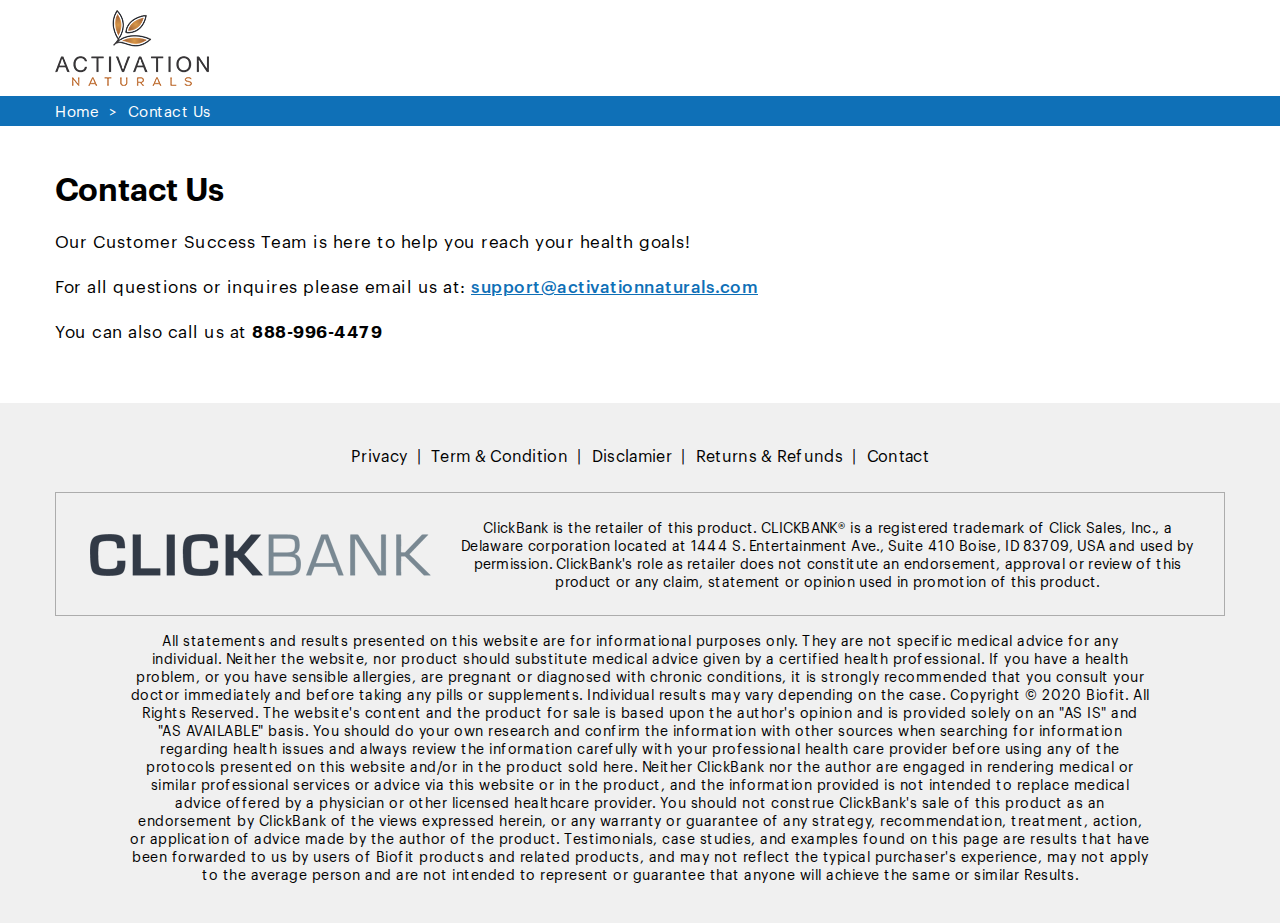
<file: contact.html>
<!doctype html>
<html>
<head>
<meta charset="utf-8">
<title>Exact Eye Plus</title>
<meta name="viewport" content="width=device-width, initial-scale=1.0, maximum-scale=1.0, user-scalable=no" />
<link rel="shortcut icon" type="image/x-icon" href="images/favicon.png">

<!--[if lt IE 9]>
  <script src="https://oss.maxcdn.com/libs/html5shiv/3.7.0/html5shiv.js"></script>
<![endif]-->

<link rel="stylesheet" type="text/css" href="css/inner.css">
</head>
<body>

<!------top-fix-bar------>
<div class="header">
    <div class="container">
        <img src="images/logo.png" class="logo">
    </div>
</div>	

<!---------bredcrum------->
<div class="bredcrum2">
	<div class="container">
    	<ul>
        	<li><a href="index.php">Home</a></li><li>&gt;</li>
            <li><a>Contact Us</a></li>
        </ul>
    </div>
</div>

<!---------privacy-section------->
<div class="privacy-section">
     <div class="container">
         <h1 class="privacy-hdg">Contact Us</h1>
         
         <p class="privacy-comnTxt">Our Customer Success Team is here to help you reach your health goals!</p>
         <p class="privacy-comnTxt">For all questions or inquires please email us at: <a href="#">support@activationnaturals.com</a></p>
         <p class="privacy-comnTxt">You can also call us at <strong style="font-weight:600;">888-996-4479</strong></p>
     </div>
</div>

<!---------footer-section------->
<div class="footer">
	<div class="container">
        <p class="ftr-txt">
            <a href="privacy.php">Privacy</a> | 
            <a href="terms.php">Term & Condition</a> |
            <a href="disclaimer.php">Disclamier</a> <span class="hide-mob">|</span> 
            <a href="shippingreturn.php">Returns & Refunds</a> | 
            <a href="contactus.php">Contact</a>
        </p>
        
        <div class="ftr-strip">
            <img src="images/ftr-img.png" class="ftr-img">
           	<p> ClickBank is the retailer of this product. CLICKBANK® is a registered trademark of Click Sales, Inc., a Delaware corporation located at 1444 S. Entertainment Ave., Suite 410 Boise, ID 83709, USA and used by permission. ClickBank's role as retailer does not constitute an endorsement, approval or review of this product or any claim, statement or opinion used in promotion of this product.</p>
        </div>
        
        <p class="ftr-txt2">All statements and results presented on this website are for informational purposes only. They are not specific medical advice for any individual. Neither the website, nor product should substitute medical advice given by a certified health professional. If you have a health problem, or you have sensible allergies, are pregnant or diagnosed with chronic conditions, it is strongly recommended that you consult your doctor immediately and before taking any pills or supplements. Individual results may vary depending on the case. Copyright © 2020 Biofit. All Rights Reserved. The website's content and the product for sale is based upon the author's opinion and is provided solely on an "AS IS" and "AS AVAILABLE" basis. You should do your own research and confirm the information with other sources when searching for information regarding health issues and always review the information carefully with your professional health care provider before using any of the protocols presented on this website and/or in the product sold here. Neither ClickBank nor the author are engaged in rendering medical or similar professional services or advice via this website or in the product, and the information provided is not intended to replace medical advice offered by a physician or other licensed healthcare provider. You should not construe ClickBank's sale of this product as an endorsement by ClickBank of the views expressed herein, or any warranty or guarantee of any strategy, recommendation, treatment, action, or application of advice made by the author of the product. Testimonials, case studies, and examples found on this page are results that have been forwarded to us by users of Biofit products and related products, and may not reflect the typical purchaser's experience, may not apply to the average person and are not intended to represent or guarantee that anyone will achieve the same or similar Results.</p>
        
    </div>
</div>

</body>
</html>
</file>
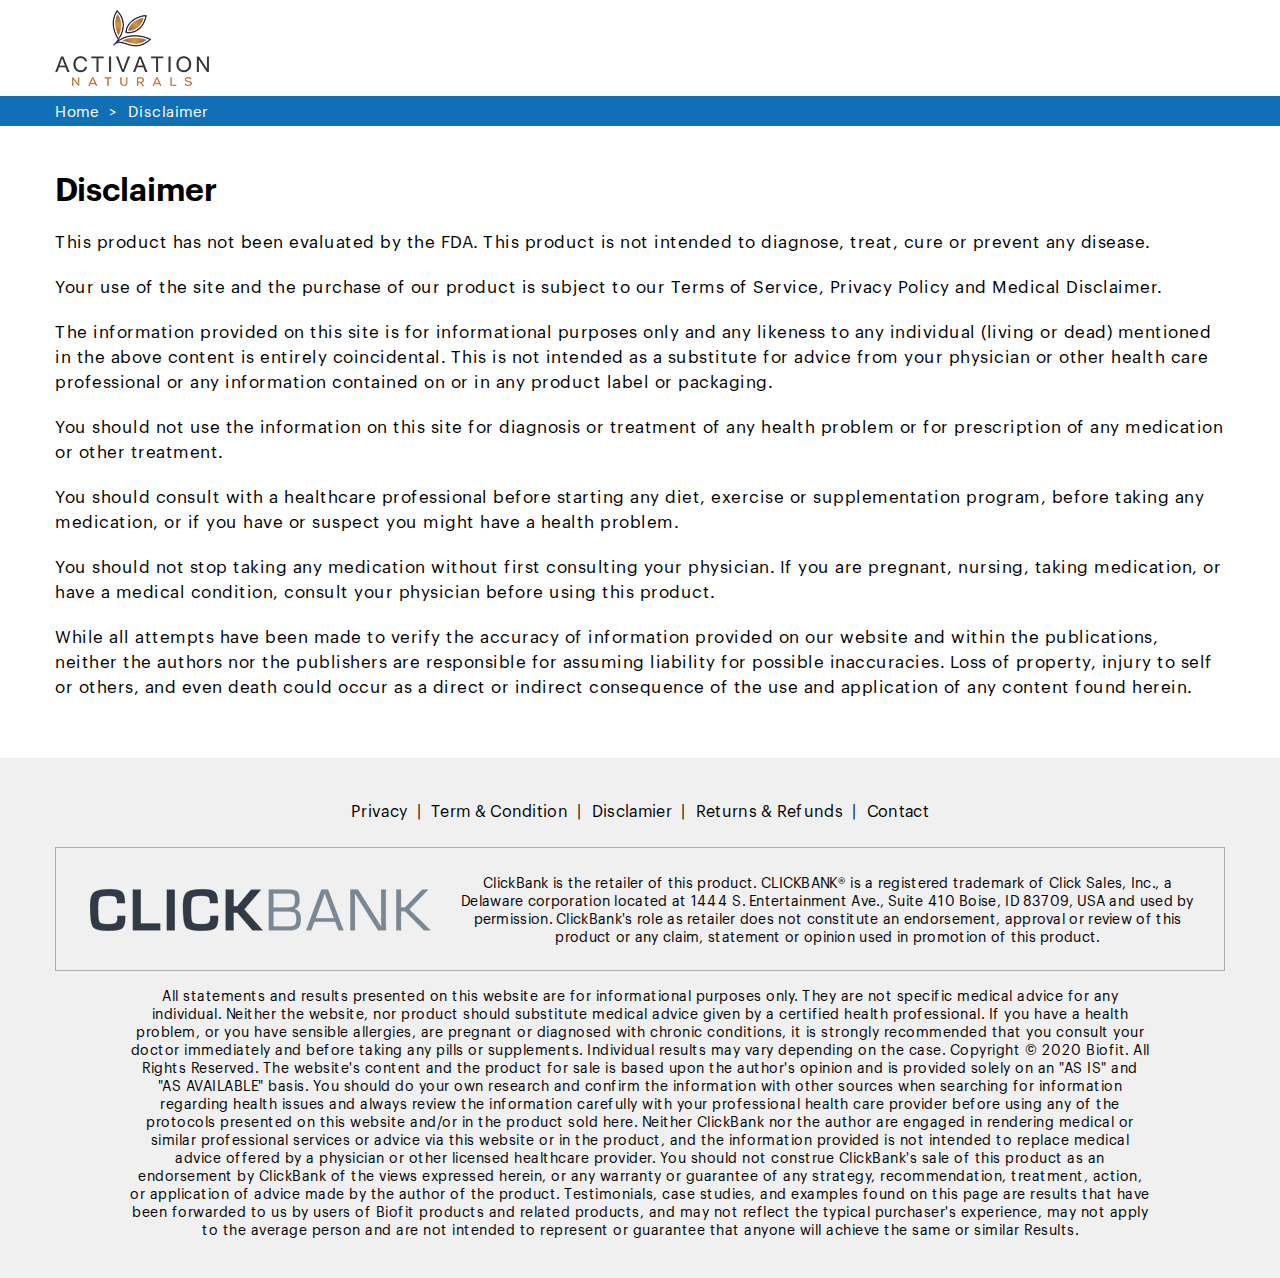
<file: disclaimer.html>
<!doctype html>
<html>
<head>
<meta charset="utf-8">
<title>Exact Eye Plus</title>
<meta name="viewport" content="width=device-width, initial-scale=1.0, maximum-scale=1.0, user-scalable=no" />
<link rel="shortcut icon" type="image/x-icon" href="images/favicon.png">

<!--[if lt IE 9]>
  <script src="https://oss.maxcdn.com/libs/html5shiv/3.7.0/html5shiv.js"></script>
<![endif]-->

<link rel="stylesheet" type="text/css" href="css/inner.css">
</head>
<body>

<!------top-fix-bar------>
<div class="header">
    <div class="container">
        <img src="images/logo.png" class="logo">
    </div>
</div>	

<!---------bredcrum------->
<div class="bredcrum2">
	<div class="container">
    	<ul>
        	<li><a href="index.php">Home</a></li>
            <li>&gt;</li>
            <li><a>Disclaimer</a></li>
        </ul>
    </div>
</div>

<!---------privacy-section------->
<div class="privacy-section">
     <div class="container">
         <h1 class="privacy-hdg">Disclaimer</h1>
         
         <p class="privacy-comnTxt">This product has not been evaluated by the FDA. This product is not intended to diagnose, treat, cure or prevent any disease.</p>
         
         <p class="privacy-comnTxt">Your use of the site and the purchase of our product is subject to our Terms of Service, Privacy Policy and Medical Disclaimer.</p>
         
         <p class="privacy-comnTxt">The information provided on this site is for informational purposes only and any likeness to any individual (living or dead) mentioned in the above content is entirely coincidental. This is not intended as a substitute for advice from your physician or other health care professional or any information contained on or in any product label or packaging. </p>
         
         <p class="privacy-comnTxt">You should not use the information on this site for diagnosis or treatment of any health problem or for prescription of any medication or other treatment. </p>
         
         <p class="privacy-comnTxt">You should consult with a healthcare professional before starting any diet, exercise or supplementation program, before taking any medication, or if you have or suspect you might have a health problem. </p>
         
         <p class="privacy-comnTxt">You should not stop taking any medication without first consulting your physician. If you are pregnant, nursing, taking medication, or have a medical condition, consult your physician before using this product.</p>
         
         <p class="privacy-comnTxt">While all attempts have been made to verify the accuracy of information provided on our website and within the publications, neither the authors nor the publishers are responsible for assuming liability for possible inaccuracies. Loss of property, injury to self or others, and even death could occur as a direct or indirect consequence of the use and application of any content found herein.</p>
     </div>
</div>

<!---------footer-section------->
<div class="footer">
	<div class="container">
        <p class="ftr-txt">
            <a href="privacy.php">Privacy</a> | 
            <a href="terms.php">Term & Condition</a> |
            <a href="disclaimer.php">Disclamier</a> <span class="hide-mob">|</span> 
            <a href="shippingreturn.php">Returns & Refunds</a> | 
            <a href="contactus.php">Contact</a>
        </p>
        
        <div class="ftr-strip">
            <img src="images/ftr-img.png" class="ftr-img">
           	<p> ClickBank is the retailer of this product. CLICKBANK® is a registered trademark of Click Sales, Inc., a Delaware corporation located at 1444 S. Entertainment Ave., Suite 410 Boise, ID 83709, USA and used by permission. ClickBank's role as retailer does not constitute an endorsement, approval or review of this product or any claim, statement or opinion used in promotion of this product.</p>
        </div>
        
        <p class="ftr-txt2">All statements and results presented on this website are for informational purposes only. They are not specific medical advice for any individual. Neither the website, nor product should substitute medical advice given by a certified health professional. If you have a health problem, or you have sensible allergies, are pregnant or diagnosed with chronic conditions, it is strongly recommended that you consult your doctor immediately and before taking any pills or supplements. Individual results may vary depending on the case. Copyright © 2020 Biofit. All Rights Reserved. The website's content and the product for sale is based upon the author's opinion and is provided solely on an "AS IS" and "AS AVAILABLE" basis. You should do your own research and confirm the information with other sources when searching for information regarding health issues and always review the information carefully with your professional health care provider before using any of the protocols presented on this website and/or in the product sold here. Neither ClickBank nor the author are engaged in rendering medical or similar professional services or advice via this website or in the product, and the information provided is not intended to replace medical advice offered by a physician or other licensed healthcare provider. You should not construe ClickBank's sale of this product as an endorsement by ClickBank of the views expressed herein, or any warranty or guarantee of any strategy, recommendation, treatment, action, or application of advice made by the author of the product. Testimonials, case studies, and examples found on this page are results that have been forwarded to us by users of Biofit products and related products, and may not reflect the typical purchaser's experience, may not apply to the average person and are not intended to represent or guarantee that anyone will achieve the same or similar Results.</p>
        
    </div>
</div>

</body>
</html>
</file>
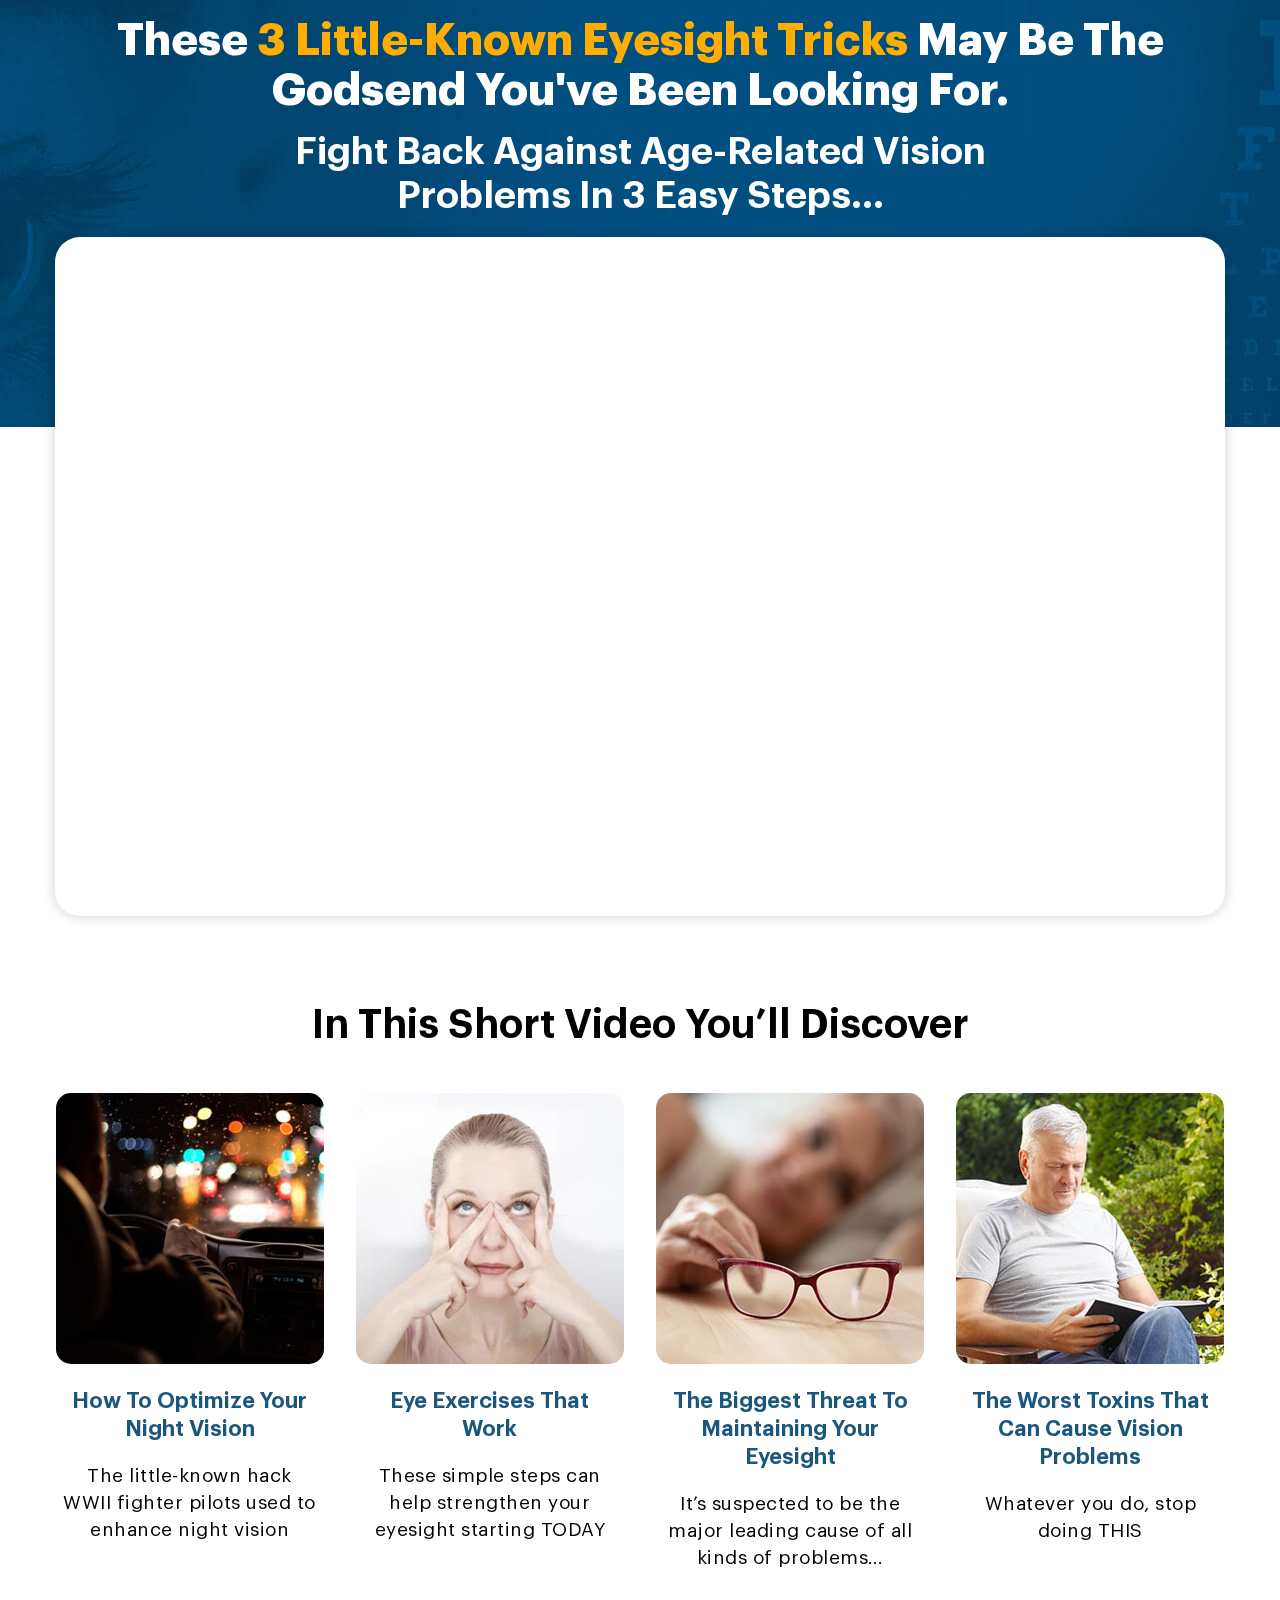
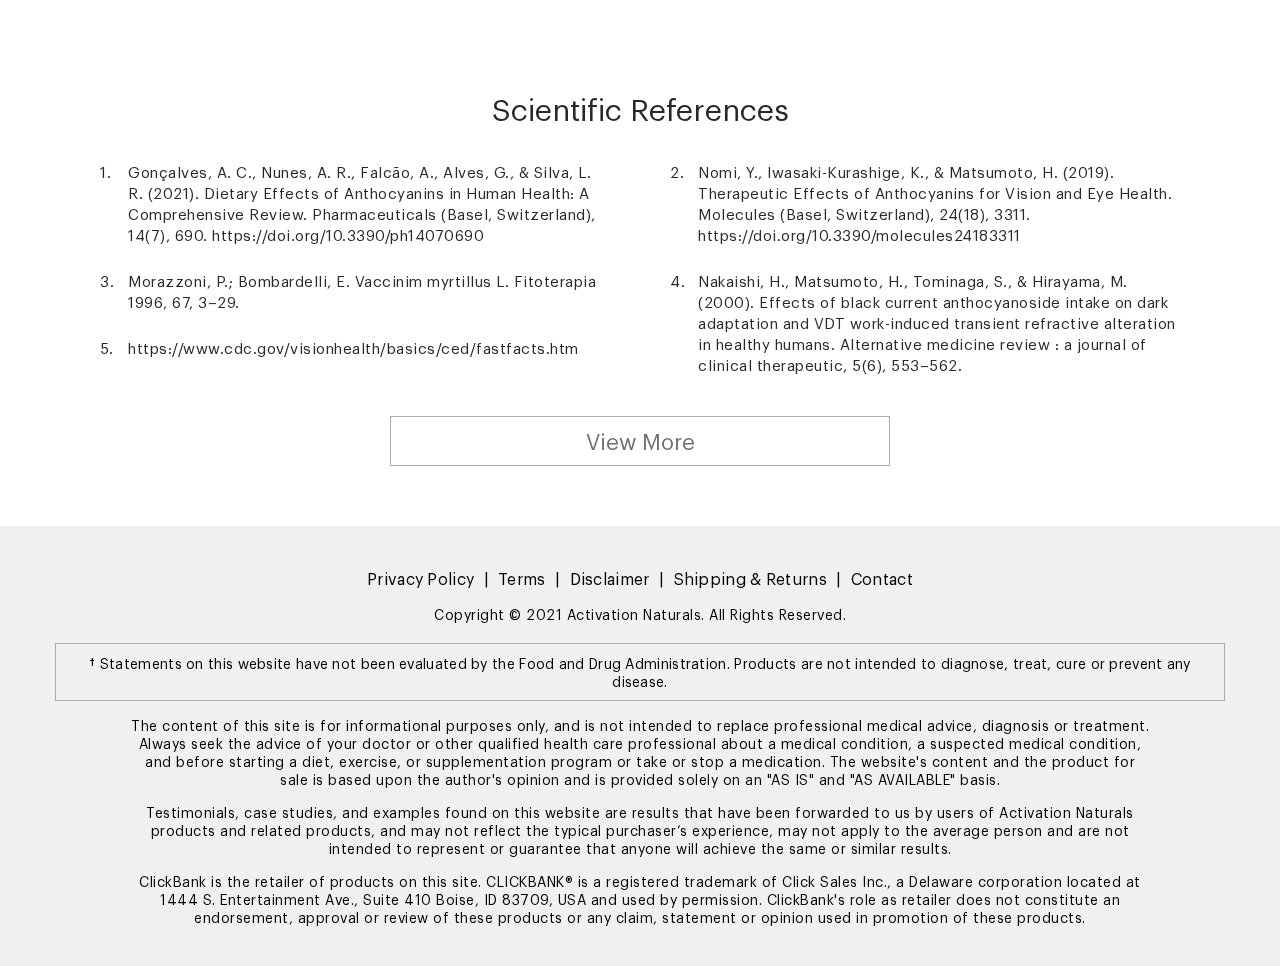
<file: index old1.html>
<!DOCTYPE html>
<html>

<head>
    <title>Placeholder</title>
    <meta charset="utf-8">
    <meta name="viewport" content="width=device-width, initial-scale=1.0, maximum-scale=1.0, user-scalable=no" />
    <link rel="preconnect" href="https://fonts.gstatic.com">
    <link href="https://fonts.googleapis.com/css2?family=Roboto:ital,wght@0,400;0,500;0,700;1,400;1,700&display=swap"
        rel="stylesheet">
    <link rel="apple-touch-icon" sizes="180x180" href="images/favicon/apple-touch-icon.png">
    <link rel="icon" type="image/png" sizes="32x32" href="images/favicon/favicon-32x32.png">
    <link rel="icon" type="image/png" sizes="16x16" href="images/favicon/favicon-16x16.png">
    <link rel="manifest" href="images/favicon/site.webmanifest">
    <!--[if lt IE 9]>
  <script src="https://oss.maxcdn.com/libs/html5shiv/3.7.0/html5shiv.js"></script>
	<![endif]-->
    <!-- ClickBank Trust Badge -->
    <script src='//cbtb.clickbank.net/?vendor=activntrls'></script> <!-- Google Tag Manager -->
    <script>
        (function (w, d, s, l, i) {
            w[l] = w[l] || []; w[l].push({
                'gtm.start':
                    new Date().getTime(), event: 'gtm.js'
            }); var f = d.getElementsByTagName(s)[0],
                j = d.createElement(s), dl = l != 'dataLayer' ? '&l=' + l : ''; j.async = true; j.src =
                    'https://www.googletagmanager.com/gtm.js?id=' + i + dl; f.parentNode.insertBefore(j, f);
        })(window, document, 'script', 'dataLayer', 'GTM-PXQ9Z3X');
    </script> <!-- End Google Tag Manager -->
    <link href="css/style.css" rel="stylesheet">
    <link href="css/slick.css" rel="stylesheet">
    <link rel="stylesheet" href="./css/fixed.css">    
</head>

<body>
    <!-- Google Tag Manager (noscript) --> <noscript><iframe
            src="https://www.googletagmanager.com/ns.html?id=GTM-PXQ9Z3X" height="0" width="0"
            style="display:none;visibility:hidden"></iframe></noscript> <!-- End Google Tag Manager (noscript) -->
    <style>
        #hidden_content {
            /* display: none */
        }

        .hide_mobile {
            display: block;
        }

        #heading {
            display: block;
        }

        .fullscreen {
            position: fixed;
            right: 0;
            bottom: 0;
            min-width: 100%;
            min-height: 100%;
            width: auto;
            height: auto;
            z-index: -100;
        }

        @media(max-width:600px) {
            .hide_mobile {
                display: none;
            }
        }
    </style>
    <!-------BANNER-SECTION------->
    <div class="banner-section" id="heading">
        <div class="container">
            <h1 class="bnr-heading hide_mobile">These <span>3 Little-Known Eyesight Tricks</span> May Be The Godsend
                You've Been Looking For.</h1>
            <p class="bnr-sub-head">Fight Back Against Age-Related Vision Problems In 3 Easy Steps...</p>
        </div>
    </div>
    <!-------SECTION-1------->
    <div class="section-1">
        <div class="container videoPlayerContainer">
            <div class="sec1-video-bx">
                <div class="sec1-video">
                    <div class="youtube-vdo">
                        <div class="video-holder">
                            <div class="video" id="elVideo_desktop">
                                <div id="vidalytics_embed_ohXsJtypwjkyxM4r"
                                    style="width: 100%; position:relative; padding-top: 56.25%;"></div>
                                <script type="text/javascript">
                                    (function (v, i, d, a, l, y, t, c, s) {
                                        y = '_' + d.toLowerCase(); c = d + 'L'; if (!v[d]) { v[d] = {}; } if (!v[c]) { v[c] = {}; } if (!v[y]) { v[y] = {}; } var vl = 'Loader', vli = v[y][vl], vsl = v[c][vl + 'Script'], vlf = v[c][vl + 'Loaded'], ve = 'Embed';
                                        if (!vsl) {
                                            vsl = function (u, cb) {
                                                if (t) { cb(); return; } s = i.createElement("script"); s.type = "text/javascript"; s.async = 1; s.src = u;
                                                if (s.readyState) { s.onreadystatechange = function () { if (s.readyState === "loaded" || s.readyState == "complete") { s.onreadystatechange = null; vlf = 1; cb(); } }; } else { s.onload = function () { vlf = 1; cb(); }; }
                                                i.getElementsByTagName("head")[0].appendChild(s);
                                            };
                                        }
                                        vsl(l + 'loader.min.js', function () { if (!vli) { var vlc = v[c][vl]; vli = new vlc(); } vli.loadScript(l + 'player.min.js', function () { var vec = v[d][ve]; t = new vec(); t.run(a); }); });
                                    })(window, document, 'Vidalytics', 'vidalytics_embed_ohXsJtypwjkyxM4r', 'https://fast.vidalytics.com/embeds/Ipm9Y6ab/ohXsJtypwjkyxM4r/');
                                </script>

                            </div>
                            <div id="elVideo_mobile">
                                <div id="vidalytics_embed_RKiTS6LFVLhm7On8"
                                    style="width: 100%; position:relative; padding-top: 175%;"></div>
                                <script type="text/javascript">
                                    (function (v, i, d, a, l, y, t, c, s) {
                                        y = '_' + d.toLowerCase(); c = d + 'L'; if (!v[d]) { v[d] = {}; } if (!v[c]) { v[c] = {}; } if (!v[y]) { v[y] = {}; } var vl = 'Loader', vli = v[y][vl], vsl = v[c][vl + 'Script'], vlf = v[c][vl + 'Loaded'], ve = 'Embed';
                                        if (!vsl) {
                                            vsl = function (u, cb) {
                                                if (t) { cb(); return; } s = i.createElement("script"); s.type = "text/javascript"; s.async = 1; s.src = u;
                                                if (s.readyState) { s.onreadystatechange = function () { if (s.readyState === "loaded" || s.readyState == "complete") { s.onreadystatechange = null; vlf = 1; cb(); } }; } else { s.onload = function () { vlf = 1; cb(); }; }
                                                i.getElementsByTagName("head")[0].appendChild(s);
                                            };
                                        }
                                        vsl(l + 'loader.min.js', function () { if (!vli) { var vlc = v[c][vl]; vli = new vlc(); } vli.loadScript(l + 'player.min.js', function () { var vec = v[d][ve]; t = new vec(); t.run(a); }); });
                                    })(window, document, 'Vidalytics', 'vidalytics_embed_RKiTS6LFVLhm7On8', 'https://fast.vidalytics.com/embeds/Ipm9Y6ab/RKiTS6LFVLhm7On8/');
                                </script>

                            </div>
                            <div class="sticky-holder"></div>
                        </div>
                    </div>
                </div>
                <p class="vdo-txt"><img src="images/lft-spkr.png" class="lft-spkr"> Make Sure Your Sound Is On <img
                        src="images/rgt-spkr.png" class="rgt-spkr"></p>
            </div>
            <div class="clearall"></div>
            <div class="sec1-mid">
                <p class="s1-haed">In This Short Video <br class="for-mob">You’ll Discover</p>
                <div class="s1-mid-row">
                    <div class="s1-mid-col"> <img src="images/s1-col-img1.jpg"> <span>How To Optimize Your <br>Night
                            Vision</span>
                        <p>The little-known hack<br class="for-desk"> WWII fighter pilots used to <br
                                class="for-desk">enhance night vision</p>
                    </div>
                    <div class="s1-mid-col"> <img src="images/s1-col-img2.jpg"> <span>Eye Exercises That <br>Work</span>
                        <p>These simple steps can help strengthen your <br class="for-desk">eyesight starting TODAY</p>
                    </div>
                    <div class="s1-mid-col"> <img src="images/s1-col-img3.jpg"> <span>The Biggest Threat To Maintaining
                            Your Eyesight</span>
                        <p>It’s suspected to be the major leading cause of all kinds of problems…</p>
                    </div>
                    <div class="s1-mid-col"> <img src="images/s1-col-img4.jpg"> <span>The Worst Toxins That Can Cause
                            Vision Problems</span>
                        <p>Whatever you do, stop <br class="for-desk">doing THIS</p>
                    </div>
                </div>
            </div>
            <div class="clearall"></div>
        </div>
    </div>
    <!-------SECTION-2------->
    <div class="section-2" id="selectpkg1">
        <div class="container">
            <p class="cmn-head">Select Your Discounted Package Below</p>
            <div class="package-section">
                <!--DESKTOP PACKAGE-->
                <div class="package mid hide-mob">
                    <div class="pkg-strip">Best Value Pack</div>
                    <div class="pkg-inr">
                        <div class="pkg-head"> 6 Bottles <span>180 Day Supply</span> </div>
                        <div class="pkg-prod"> <img src="images/pkg6.jpg">
                            <div class="pkg-seal"><span>You Save</span>$516</div>
                        </div>
                        <div class="pkg-prc-sec">
                            <p class="ret-prc">Regular Price: <span class="strikeout">$714.00</span></p>
                            <div class="pkg-prc">
                                <p class="reglr-prc">$33<span>/bottle</span></p>
                            </div>
                            <p class="shpng-txt">+ Free US Shipping</p>
                        </div>
                        <div class="pkg-btn"> <a
                                href="https://activntrls.pay.clickbank.net/?cbitems=EEP-6-FE&cbfid=49474&cbskin=35129&cbtimer=1079&vtid=eepvsl"
                                class="packageBtn pulse">
                                <p>Add To Cart</p>
                                <div class="btn-arw"></div>
                            </a>
                            <p class="shpng-txt" style="font-weight:500">($198 Total)</p>
                            <p class="btn-txt">90 Day Money-Back Guarantee</p>
                        </div> <img src="images/card-pic.png" class="card-pic">
                    </div>
                </div>
                <div class="package right hide-mob">
                    <div class="pkg-strip">Popular Pack</div>
                    <div class="pkg-inr">
                        <div class="pkg-head"> 3 Bottles <span>90 Day Supply</span> </div>
                        <div class="pkg-prod"> <img src="images/pkg3.jpg">
                            <div class="pkg-seal"><span>You Save</span>$240</div>
                        </div>
                        <div class="pkg-prc-sec">
                            <p class="ret-prc">Regular Price: <span class="strikeout">$357.00</span></p>
                            <div class="pkg-prc">
                                <p class="reglr-prc">$39<span>/bottle</span></p>
                            </div>
                            <p class="shpng-txt">+ Free US Shipping</p>
                        </div>
                        <div class="pkg-btn"> <a
                                href="https://activntrls.pay.clickbank.net/?cbitems=EEP-3-FE&cbfid=49474&cbskin=35128&cbtimer=1079&vtid=eepvsl"
                                class="packageBtn pulse">
                                <p>Add To Cart</p>
                                <div class="btn-arw"></div>
                            </a>
                            <p class="shpng-txt" style="font-weight:500">($117 Total)</p>
                            <p class="btn-txt">90 Day Money-Back Guarantee</p>
                        </div> <img src="images/card-pic.png" class="card-pic">
                    </div>
                </div>
                <div class="package left hide-mob">
                    <div class="pkg-strip">Starter Pack</div>
                    <div class="pkg-inr">
                        <div class="pkg-head"> 1 Bottle <span>30 Day Supply</span> </div>
                        <div class="pkg-prod"> <img src="images/pkg1.jpg">
                            <div class="pkg-seal"><span>You Save</span>$70</div>
                        </div>
                        <div class="pkg-prc-sec">
                            <p class="ret-prc">Regular Price: <span class="strikeout">$119.00</span></p>
                            <div class="pkg-prc">
                                <p class="reglr-prc">$49<span>/bottle</span></p>
                            </div>
                            <p class="shpng-txt">+ SMALL SHIPPING FEE</p>
                        </div>
                        <div class="pkg-btn"> <a
                                href="https://activntrls.pay.clickbank.net/?cbitems=EEP-1-FE&cbfid=49474&cbskin=35127&cbtimer=1079&vtid=eepvsl"
                                class="packageBtn pulse">
                                <p>Add To Cart</p>
                                <div class="btn-arw"></div>
                            </a>
                            <p class="shpng-txt" style="font-weight:500">($49 Total)</p>
                            <p class="btn-txt">90 Day Money-Back Guarantee</p>
                        </div> <img src="images/card-pic.png" class="card-pic">
                    </div>
                </div>
                <!--Mobile PACKAGE-->
                <div class="mob-package">
                    <div class="package mid for-mob">
                        <div class="pkg-strip"> 6 Bottles</div>
                        <div class="pkg-inr">
                            <div class="pkg-inr-lft">
                                <div class="pkg-prod"> <img src="images/pkg6.jpg">
                                    <div class="pkg-seal"><span>You Save</span>$516</div>
                                </div>
                                <p class="shpng-txt">+ Free US Shipping</p>
                            </div>
                            <div class="pkg-inr-rgt">
                                <div class="pkg-prc-sec">
                                    <p class="ret-prc">Regular Price: <span class="strikeout">$714.00</span></p>
                                    <div class="pkg-prc">
                                        <p class="reglr-prc">$33<span>/bottle</span></p>
                                    </div>
                                </div>
                            </div>
                            <div class="pkg-btn"> <a
                                    href="https://activntrls.pay.clickbank.net/?cbitems=EEP-6-FE&cbfid=49474&cbskin=35129&cbtimer=1079&vtid=eepvsl"
                                    class="packageBtn pulse">
                                    <p>Add To Cart</p>
                                    <div class="btn-arw"></div>
                                </a>
                                <p class="shpng-txt" style="font-weight:500">($198 Total)</p>
                                <p class="btn-txt">90 Day Money-Back Guarantee</p>
                            </div> <img src="images/card-pic.png" class="card-pic">
                        </div>
                    </div>
                    <div class="package right for-mob">
                        <div class="pkg-strip"> 3 Bottles</div>
                        <div class="pkg-inr">
                            <div class="pkg-inr-lft">
                                <div class="pkg-prod"> <img src="images/pkg3.jpg">
                                    <div class="pkg-seal"><span>You Save</span>$240</div>
                                </div>
                                <p class="shpng-txt">+ Free US Shipping</p>
                            </div>
                            <div class="pkg-inr-rgt">
                                <div class="pkg-prc-sec">
                                    <p class="ret-prc">Regular Price: <span class="strikeout">$357.00</span></p>
                                    <div class="pkg-prc">
                                        <p class="reglr-prc">$39<span>/bottle</span></p>
                                    </div>
                                </div>
                            </div>
                            <div class="pkg-btn"> <a
                                    href="https://activntrls.pay.clickbank.net/?cbitems=EEP-3-FE&cbfid=49474&cbskin=35128&cbtimer=1079&vtid=eepvsl"
                                    class="packageBtn pulse">
                                    <p>Add To Cart</p>
                                    <div class="btn-arw"></div>
                                </a>
                                <p class="shpng-txt" style="font-weight:500">($117 Total)</p>
                                <p class="btn-txt">90 Day Money-Back Guarantee</p>
                            </div> <img src="images/card-pic.png" class="card-pic">
                        </div>
                    </div>
                    <div class="package left for-mob">
                        <div class="pkg-strip"> 1 Bottle</div>
                        <div class="clearall"></div>
                        <div class="pkg-inr">
                            <div class="pkg-inr-lft">
                                <div class="pkg-prod"> <img src="images/pkg1.jpg">
                                    <div class="pkg-seal"><span>You Save</span>$70</div>
                                </div>
                                <p class="shpng-txt">+ SMALL SHIPPING FEE</p>
                            </div>
                            <div class="pkg-inr-rgt">
                                <div class="pkg-prc-sec">
                                    <p class="ret-prc">Regular Price: <span class="strikeout">$119.00</span></p>
                                    <div class="pkg-prc">
                                        <p class="reglr-prc">$49<span>/bottle</span></p>
                                    </div>
                                </div>
                            </div>
                            <div class="pkg-btn"> <a
                                    href="https://activntrls.pay.clickbank.net/?cbitems=EEP-1-FE&cbfid=49474&cbskin=35127&cbtimer=1079&vtid=eepvsl"
                                    class="packageBtn pulse">
                                    <p>Add To Cart</p>
                                    <div class="btn-arw"></div>
                                </a>
                                <p class="shpng-txt" style="font-weight:500">($49 Total)</p>
                                <p class="btn-txt">90 Day Money-Back Guarantee</p>
                            </div> <img src="images/card-pic.png" class="card-pic">
                        </div>
                    </div>
                </div>
            </div>
        </div>
    </div>
    <!-------SECTION-3------->
    <div class="section-3">
        <div class="container">
            <p class="cmn-head">Proven By Thousands</p>
            <div class="s3-mid-box">
                <div class="s3-mid-box-col">
                    <div class="s3-bx-col-top"> <img src="images/s3-col-img1.jpg" class="s3-col-img">
                        <p class="s3-col-tp-txt1">Robert D. Hanson</p>
                        <p class="s3-col-tp-txt2">Lawton, OK</p> <img src="images/star.png" class="star">
                    </div>
                    <p class="s3-col-abt-txt">“I'm very happy with this product. I really didn't expect it to clear
                        up my eyesight and bring back my night vision. I thought that was lost forever! But now,
                        when I look outside, things look greener and clearer. I'm definitely gonna order more.” </p>
                </div>
                <div class="s3-mid-box-col">
                    <div class="s3-bx-col-top">
                        <!-- <img src="images/s3-col-img2b.jpg" class="s3-col-img"> -->
                        <p class="s3-col-tp-txt1">Kenneth Johnson</p>
                        <p class="s3-col-tp-txt2">Fort Worth, TX</p> <img src="images/star.png" class="star">
                    </div>
                    <p class="s3-col-abt-txt">“Within a couple of weeks of taking ExactEyes Plus, I started seeing
                        results. My eyes used to get tired from being on the computer, reading or even watching TV.
                        Now, I can see near, far and at night. It’s an amazing improvement.”</p>
                </div>
                <div class="s3-mid-box-col">
                    <div class="s3-bx-col-top"> <img src="images/s3-col-img3.jpg" class="s3-col-img">
                        <p class="s3-col-tp-txt1">Laverne Buttrey</p>
                        <p class="s3-col-tp-txt2">Jacksonville, FL</p> <img src="images/star.png" class="star">
                    </div>
                    <p class="s3-col-abt-txt">“I’m not reaching for my glasses as much as I used to… I feel like I
                        have more control of my life. When I drive, I see road signs better and at night there's
                        less glare. I love that it's made with the highest quality, natural ingredients.”</p>
                </div>
            </div>
            <div class="s3-blue-box"> <img src="images/grnt-seal1.png" class="s3-seal">
                <p class="s3-bl-bx-hdng">The ExactEyes Plus 90-Day Money-Back Guarantee</p>
                <p class="s3-blue-bx-txt1">100% Satisfaction<img src="images/s3-star1.png" class="s3-star"> <img
                        src="images/s3-line.png" class="s3-line"></p>
                <p class="s3-bl-txt2">This product is backed by a 100% money back guarantee for 90 full days from
                    your original purchase.</p>
                <p class="s3-bl-txt2">If you’re not satisfied for any reason, your investment is backed by a full
                    3-month guarantee. Simply contact our customer support team and we'll give you a refund within
                    48 hours of the product being returned.</p>
            </div>
            <div class="faq-qs">
                <p class="cmn-head">Frequently Asked Questions</p>
                <div class="faq-container" style="overflow:hidden;">
                    <div class="up-slide-dwn active">
                        <div class="accordion acdn-heading accordion-open" id="hd-one">
                            <p>How Do I Use ExactEyes Plus?</p>
                        </div>
                        <div class="acdn-content">
                            <p class="acdn-para">For best results, take one (1) capsule twice a day, 20-30 minutes
                                before a meal with an 8 oz. glass of water.</p>
                        </div>
                    </div>
                    <div class="up-slide-dwn">
                        <div class="accordion acdn-heading accordion-close">Who Is ExactEyes Plus For?</div>
                        <div class="acdn-content">
                            <p class="acdn-para">ExactEyes Plus is for any and everybody who wants to support and
                                maintain their crystal clear vision.</p>
                            <p class="acdn-para">It’s for you if you’re:</p>
                            <ul class="acdn-list">
                                <li>Occasionally struggling to see clearly</li>
                                <li>Squinting over fine print </li>
                                <li>Feel nervous when driving at night </li>
                                <li>If you can't see tiny things in the distance when you’re out on the golf course
                                    or taking a walk with a friend.</li>
                            </ul>
                            <p class="acdn-para">ExactEyes Plus is for men and women who want natural, extra support
                                for their eye and vision health.</p>
                        </div>
                    </div>
                    <div class="up-slide-dwn">
                        <div class="accordion acdn-heading accordion-close">Where is ExactEyes Plus Manufactured?
                        </div>
                        <div class="acdn-content">
                            <p class="acdn-para">Our products are made in a state-of-the-art U.S.A. manufacturing
                                facility that meets all FDA guidelines.</p>
                            <p class="acdn-para">Our unique blend of 24 powerful antioxidants is scientifically
                                proven to help nourish your body and keep your vision at its best.</p>
                        </div>
                    </div>
                    <div class="up-slide-dwn">
                        <div class="accordion acdn-heading accordion-close">Can I Find This Somewhere Else Online or
                            at GNC or Vitamin Shoppe?</div>
                        <div class="acdn-content">
                            <p class="acdn-para">ExactEyes Plus is only available here. </p>
                            <p class="acdn-para">It’s not carried in stores or anywhere else on the internet. </p>
                            <p class="acdn-para">We ensure the purity of our ingredients by sending our products
                                direct to our consumers only through our official website.</p>
                        </div>
                    </div>
                    <div class="up-slide-dwn">
                        <div class="accordion acdn-heading accordion-close">Does ExactEyes Plus Have Any Side
                            Effects?</div>
                        <div class="acdn-content">
                            <p class="acdn-para">ExactEyes Plus’ nature-based ingredients are carefully selected for
                                their purity and bioavailability. Although we have never had any reports of side
                                effects, we recommend consulting a physician before starting any new supplement.</p>
                        </div>
                    </div>
                    <div class="up-slide-dwn">
                        <div class="accordion acdn-heading accordion-close">How Long Will It Take To Get My Order?
                        </div>
                        <div class="acdn-content">
                            <p class="acdn-para">Orders are shipped from our facility Monday to Friday within 24
                                hours of orders being processed. ExactEyes Plus should reach you 5-7 business days
                                from there.</p>
                        </div>
                    </div>
                    <div class="up-slide-dwn">
                        <div class="accordion acdn-heading accordion-close">What Is Your Guarantee?</div>
                        <div class="acdn-content">
                            <p class="acdn-para">ExactEyes Plus comes with a 90-day, 100% money-back guarantee. That
                                means you get a full 3 months to decide if it’s right for you. All you need to do is
                                contact our customer service through email or telephone, return your order, and
                                we’ll refund your purchase.</p>
                        </div>
                    </div>
                    <div class="up-slide-dwn">
                        <div class="accordion acdn-heading accordion-close last">What Are The Ingredients In
                            ExactEyes Plus?</div>
                        <div class="acdn-content">
                            <p class="acdn-para"><img src="images/eep-panel.jpg"></p>
                        </div>
                    </div>
                </div>
            </div>
        </div>
    </div>
    <!-------SECTION-2------->
    <div class="section-2" id="selectpkg2">
        <div class="container">
            <p class="cmn-head">Select Your Discounted Package Below</p>
            <div class="package-section">
                <!--DESKTOP PACKAGE-->
                <div class="package mid hide-mob">
                    <div class="pkg-strip">Best Value Pack</div>
                    <div class="pkg-inr">
                        <div class="pkg-head"> 6 Bottles <span>180 Day Supply</span> </div>
                        <div class="pkg-prod"> <img src="images/pkg6.jpg">
                            <div class="pkg-seal"><span>You Save</span>$516</div>
                        </div>
                        <div class="pkg-prc-sec">
                            <p class="ret-prc">Regular Price: <span class="strikeout">$714.00</span></p>
                            <div class="pkg-prc">
                                <p class="reglr-prc">$33<span>/bottle</span></p>
                            </div>
                            <p class="shpng-txt">+ Free US Shipping</p>
                        </div>
                        <div class="pkg-btn"> <a
                                href="https://activntrls.pay.clickbank.net/?cbitems=EEP-6-FE&cbfid=49474&cbskin=35129&cbtimer=1079&vtid=eepvsl"
                                class="packageBtn pulse">
                                <p>Add To Cart</p>
                                <div class="btn-arw"></div>
                            </a>
                            <p class="shpng-txt" style="font-weight:500">($198 Total)</p>
                            <p class="btn-txt">90 Day Money-Back Guarantee</p>
                        </div> <img src="images/card-pic.png" class="card-pic">
                    </div>
                </div>
                <div class="package right hide-mob">
                    <div class="pkg-strip">Popular Pack</div>
                    <div class="pkg-inr">
                        <div class="pkg-head"> 3 Bottles <span>90 Day Supply</span> </div>
                        <div class="pkg-prod"> <img src="images/pkg3.jpg">
                            <div class="pkg-seal"><span>You Save</span>$240</div>
                        </div>
                        <div class="pkg-prc-sec">
                            <p class="ret-prc">Regular Price: <span class="strikeout">$357.00</span></p>
                            <div class="pkg-prc">
                                <p class="reglr-prc">$39<span>/bottle</span></p>
                            </div>
                            <p class="shpng-txt">+ Free US Shipping</p>
                        </div>
                        <div class="pkg-btn"> <a
                                href="https://activntrls.pay.clickbank.net/?cbitems=EEP-3-FE&cbfid=49474&cbskin=35128&cbtimer=1079&vtid=eepvsl"
                                class="packageBtn pulse">
                                <p>Add To Cart</p>
                                <div class="btn-arw"></div>
                            </a>
                            <p class="shpng-txt" style="font-weight:500">($117 Total)</p>
                            <p class="btn-txt">90 Day Money-Back Guarantee</p>
                        </div> <img src="images/card-pic.png" class="card-pic">
                    </div>
                </div>
                <div class="package left hide-mob">
                    <div class="pkg-strip">Starter Pack</div>
                    <div class="pkg-inr">
                        <div class="pkg-head"> 1 Bottle <span>30 Day Supply</span> </div>
                        <div class="pkg-prod"> <img src="images/pkg1.jpg">
                            <div class="pkg-seal"><span>You Save</span>$70</div>
                        </div>
                        <div class="pkg-prc-sec">
                            <p class="ret-prc">Regular Price: <span class="strikeout">$119.00</span></p>
                            <div class="pkg-prc">
                                <p class="reglr-prc">$49<span>/bottle</span></p>
                            </div>
                            <p class="shpng-txt">+ SMALL SHIPPING FEE</p>
                        </div>
                        <div class="pkg-btn"> <a
                                href="https://activntrls.pay.clickbank.net/?cbitems=EEP-1-FE&cbfid=49474&cbskin=35127&cbtimer=1079&vtid=eepvsl"
                                class="packageBtn pulse">
                                <p>Add To Cart</p>
                                <div class="btn-arw"></div>
                            </a>
                            <p class="shpng-txt" style="font-weight:500">($49 Total)</p>
                            <p class="btn-txt">90 Day Money-Back Guarantee</p>
                        </div> <img src="images/card-pic.png" class="card-pic">
                    </div>
                </div>
                <!--Mobile PACKAGE-->
                <div class="mob-package">
                    <div class="package mid for-mob">
                        <div class="pkg-strip"> 6 Bottles</div>
                        <div class="pkg-inr">
                            <div class="pkg-inr-lft">
                                <div class="pkg-prod"> <img src="images/pkg6.jpg">
                                    <div class="pkg-seal"><span>You Save</span>$516</div>
                                </div>
                                <p class="shpng-txt">+ Free US Shipping</p>
                            </div>
                            <div class="pkg-inr-rgt">
                                <div class="pkg-prc-sec">
                                    <p class="ret-prc">Regular Price: <span class="strikeout">$714.00</span></p>
                                    <div class="pkg-prc">
                                        <p class="reglr-prc">$33<span>/bottle</span></p>
                                    </div>
                                </div>
                            </div>
                            <div class="pkg-btn"> <a
                                    href="https://activntrls.pay.clickbank.net/?cbitems=EEP-6-FE&cbfid=49474&cbskin=35129&cbtimer=1079&vtid=eepvsl"
                                    class="packageBtn pulse">
                                    <p>Add To Cart</p>
                                    <div class="btn-arw"></div>
                                </a>
                                <p class="shpng-txt" style="font-weight:500">($198 Total)</p>
                                <p class="btn-txt">90 Day Money-Back Guarantee</p>
                            </div> <img src="images/card-pic.png" class="card-pic">
                        </div>
                    </div>
                    <div class="package right for-mob">
                        <div class="pkg-strip"> 3 Bottles</div>
                        <div class="pkg-inr">
                            <div class="pkg-inr-lft">
                                <div class="pkg-prod"> <img src="images/pkg3.jpg">
                                    <div class="pkg-seal"><span>You Save</span>$240</div>
                                </div>
                                <p class="shpng-txt">+ Free US Shipping</p>
                            </div>
                            <div class="pkg-inr-rgt">
                                <div class="pkg-prc-sec">
                                    <p class="ret-prc">Regular Price: <span class="strikeout">$357.00</span></p>
                                    <div class="pkg-prc">
                                        <p class="reglr-prc">$39<span>/bottle</span></p>
                                    </div>
                                </div>
                            </div>
                            <div class="pkg-btn"> <a
                                    href="https://activntrls.pay.clickbank.net/?cbitems=EEP-3-FE&cbfid=49474&cbskin=35128&cbtimer=1079&vtid=eepvsl"
                                    class="packageBtn pulse">
                                    <p>Add To Cart</p>
                                    <div class="btn-arw"></div>
                                </a>
                                <p class="shpng-txt" style="font-weight:500">($117 Total)</p>
                                <p class="btn-txt">90 Day Money-Back Guarantee</p>
                            </div> <img src="images/card-pic.png" class="card-pic">
                        </div>
                    </div>
                    <div class="package left for-mob">
                        <div class="pkg-strip"> 1 Bottle</div>
                        <div class="clearall"></div>
                        <div class="pkg-inr">
                            <div class="pkg-inr-lft">
                                <div class="pkg-prod"> <img src="images/pkg1.jpg">
                                    <div class="pkg-seal"><span>You Save</span>$70</div>
                                </div>
                                <p class="shpng-txt">+ SMALL SHIPPING FEE</p>
                            </div>
                            <div class="pkg-inr-rgt">
                                <div class="pkg-prc-sec">
                                    <p class="ret-prc">Regular Price: <span class="strikeout">$119.00</span></p>
                                    <div class="pkg-prc">
                                        <p class="reglr-prc">$49<span>/bottle</span></p>
                                    </div>
                                </div>
                            </div>
                            <div class="pkg-btn"> <a
                                    href="https://activntrls.pay.clickbank.net/?cbitems=EEP-1-FE&cbfid=49474&cbskin=35127&cbtimer=1079&vtid=eepvsl"
                                    class="packageBtn pulse">
                                    <p>Add To Cart</p>
                                    <div class="btn-arw"></div>
                                </a>
                                <p class="shpng-txt" style="font-weight:500">($49 Total)</p>
                                <p class="btn-txt">90 Day Money-Back Guarantee</p>
                            </div> <img src="images/card-pic.png" class="card-pic">
                        </div>
                    </div>
                </div>
            </div>
        </div>
    </div>
    <!-------SECTION-5------->
    <div class="section-5">
        <div class="container">
            <p class="s5-haed">Scientific References</p>
            <div class="s5-list hide-mob">
                <div class="s5-list-cont left-list">
                    <p><span>1.</span> Gonçalves, A. C., Nunes, A. R., Falcão, A., Alves, G., & Silva, L. R. (2021).
                        Dietary Effects of Anthocyanins in Human Health: A Comprehensive Review. Pharmaceuticals (Basel,
                        Switzerland), 14(7), 690. https://doi.org/10.3390/ph14070690</p>
                    <p><span>3.</span> Morazzoni, P.; Bombardelli, E. Vaccinim myrtillus L. Fitoterapia 1996, 67, 3–29.
                    </p>
                    <p><span>5.</span> https://www.cdc.gov/visionhealth/basics/ced/fastfacts.htm</p>
                    <p><span>7.</span> Sheppard, A. L., & Wolffsohn, J. S. (2018). Digital eye strain: prevalence,
                        measurement and amelioration. BMJ open ophthalmology, 3(1), e000146.
                        https://doi.org/10.1136/bmjophth-2018-000146</p>
                    <p><span>9.</span> Zhao, Z. C., Zhou, Y., Tan, G., & Li, J. (2018). Research progress about the
                        effect and prevention of blue light on eyes. International journal of ophthalmology, 11(12),
                        1999–2003. https://doi.org/10.18240/ijo.2018.12.20</p>
                    <p><span>11.</span> Clark, J. F., Colosimo, A., Ellis, J. K., Mangine, R., Bixenmann, B.,
                        Hasselfeld, K., Graman, P., Elgendy, H., Myer, G., & Divine, J. (2015). Vision training methods
                        for sports concussion mitigation and management. Journal of visualized experiments : JoVE, (99),
                        e52648. https://doi.org/10.3791/52648</p>
                    <p><span>13.</span> Trichopoulou, A., Costacou, T., Bamia, C., & Trichopoulos, D. (2003). Adherence
                        to a Mediterranean diet and survival in a Greek population. The New England journal of medicine,
                        348(26), 2599–2608. https://doi.org/10.1056/NEJMoa025039</p>
                    <p><span>15.</span> Farah, R., Glick, Y., & Farah, R. (2008). Harefuah, 147(5), 422–477.</p>
                    <p><span>17.</span> Simopoulos A. P. (2001). The Mediterranean diets: What is so special about the
                        diet of Greece? The scientific evidence. The Journal of nutrition, 131(11 Suppl), 3065S–73S.
                        https://doi.org/10.1093/jn/131.11.3065S</p>
                    <p><span>19.</span> Tisdale, A. K., Agrón, E., Sunshine, S. B., Clemons, T. E., Ferris, F. L., 3rd,
                        Chew, E. Y., & Age-Related Eye Disease Study Research Group (2019). Association of Dietary and
                        Supplementary Calcium Intake With Age-Related Macular Degeneration: Age-Related Eye Disease
                        Study Report 39. JAMA ophthalmology, 137(5), 543–550.
                        https://doi.org/10.1001/jamaophthalmol.2019.0292</p>
                    <p><span>21.</span> Johra, F. T., Bepari, A. K., Bristy, A. T., & Reza, H. M. (2020). A Mechanistic
                        Review of β-Carotene, Lutein, and Zeaxanthin in Eye Health and Disease. Antioxidants (Basel,
                        Switzerland), 9(11), 1046. https://doi.org/10.3390/antiox9111046</p>
                    <p><span>23.</span> Perumalla Venkata, R., & Subramanyam, R. (2016). Evaluation of the deleterious
                        health effects of consumption of repeatedly heated vegetable oil. Toxicology reports, 3,
                        636–643. https://doi.org/10.1016/j.toxrep.2016.08.003</p>
                    <p><span>25.</span> Vitale, K., & Getzin, A. (2019). Nutrition and Supplement Update for the
                        Endurance Athlete: Review and Recommendations. Nutrients, 11(6), 1289.
                        https://doi.org/10.3390/nu11061289</p>
                    <p><span>27.</span> Lem, D. W., Davey, P. G., Gierhart, D. L., & Rosen, R. B. (2021). A Systematic
                        Review of Carotenoids in the Management of Age-Related Macular Degeneration. Antioxidants
                        (Basel, Switzerland), 10(8), 1255. https://doi.org/10.3390/antiox10081255</p>
                    <p><span>29.</span> Nolan, J. M., Power, R., Stringham, J., Dennison, J., Stack, J., Kelly, D.,
                        Moran, R., Akuffo, K. O., Corcoran, L., & Beatty, S. (2016). Enrichment of Macular Pigment
                        Enhances Contrast Sensitivity in Subjects Free of Retinal Disease: Central Retinal Enrichment
                        Supplementation Trials - Report 1. Investigative ophthalmology & visual science, 57(7),
                        3429–3439. https://doi.org/10.1167/iovs.16-19520</p>
                </div>
                <div class="s5-list-cont right-list">
                    <p> <span>2.</span> Nomi, Y., Iwasaki-Kurashige, K., & Matsumoto, H. (2019). Therapeutic Effects of
                        Anthocyanins for Vision and Eye Health. Molecules (Basel, Switzerland), 24(18), 3311.
                        https://doi.org/10.3390/molecules24183311 </p>
                    <p><span>4.</span> Nakaishi, H., Matsumoto, H., Tominaga, S., & Hirayama, M. (2000). Effects of
                        black current anthocyanoside intake on dark adaptation and VDT work-induced transient refractive
                        alteration in healthy humans. Alternative medicine review : a journal of clinical therapeutic,
                        5(6), 553–562.</p>
                    <p><span>6.</span> Vicente-Tejedor, J., Marchena, M., Ramírez, L., García-Ayuso, D., Gómez-Vicente,
                        V., Sánchez-Ramos, C., de la Villa, P., & Germain, F. (2018). Removal of the blue component of
                        light significantly decreases retinal damage after high intensity exposure. PloS one, 13(3),
                        e0194218. https://doi.org/10.1371/journal.pone.0194218</p>
                    <p><span>8.</span> Lem, D. W., Gierhart, D. L., & Davey, P. G. (2021). Carotenoids in the Management
                        of Glaucoma: A Systematic Review of the Evidence. Nutrients, 13(6), 1949.
                        https://doi.org/10.3390/nu13061949</p>
                    <p><span>10.</span> Di Noto P, Uta S, DeSouza JFX (2013) Eye Exercises Enhance Accuracy and Letter
                        Recognition, but Not Reaction Time, in a Modified Rapid Serial Visual Presentation Task. PLOS
                        ONE 8(3): e59244. https://doi.org/10.1371/journal.pone.0059244</p>
                    <p> <span>12.</span>
                        https://ors.od.nih.gov/sr/dohs/HealthAndWellness/Ergonomics/Pages/exercises.aspx</p>
                    <p><span>14.</span> Willcox, D. C., Scapagnini, G., & Willcox, B. J. (2014). Healthy aging diets
                        other than the Mediterranean: a focus on the Okinawan diet. Mechanisms of ageing and
                        development, 136-137, 148–162. https://doi.org/10.1016/j.mad.2014.01.002</p>
                    <p><span>16.</span> London, D. S., & Beezhold, B. (2015). A phytochemical-rich diet may explain the
                        absence of age-related decline in visual acuity of Amazonian hunter-gatherers in Ecuador.
                        Nutrition research (New York, N.Y.), 35(2), 107–117.
                        https://doi.org/10.1016/j.nutres.2014.12.007 </p>
                    <p><span>18.</span> Katz, D. L., & Meller, S. (2014). Can we say what diet is best for health?.
                        Annual review of public health, 35, 83–103.
                        https://doi.org/10.1146/annurev-publhealth-032013-182351</p>
                    <p><span>20.</span> Henriksen, B. S., Chan, G., Hoffman, R. O., Sharifzadeh, M., Ermakov, I. V.,
                        Gellermann, W., & Bernstein, P. S. (2013). Interrelationships between maternal carotenoid status
                        and newborn infant macular pigment optical density and carotenoid status. Investigative
                        ophthalmology & visual science, 54(8), 5568–5578. https://doi.org/10.1167/iovs.13-12331</p>
                    <p><span>22.</span> Davis, D. R., Epp, M. D., & Riordan, H. D. (2004). Changes in USDA food
                        composition data for 43 garden crops, 1950 to 1999. Journal of the American College of
                        Nutrition, 23(6), 669–682. https://doi.org/10.1080/07315724.2004.10719409</p>
                    <p><span>24.</span> Sanz-González, S. M., Raga-Cervera, J., Aguirre Lipperheide, M., Zanón-Moreno,
                        V., Chiner, V., Ramírez, A. I., & Pinazo-Durán, M. D. (2020). Effect of an oral supplementation
                        with a formula containing R-lipoic acid in glaucoma patients. Efecto de la suplementación oral
                        con una fórmula que contiene ácido R-lipoico en pacientes con glaucoma. Archivos de la Sociedad
                        Espanola de Oftalmologia, 95(3), 120–129. https://doi.org/10.1016/j.oftal.2019.11.009</p>
                    <p><span>26.</span> Wolf G. (2005). The discovery of the antioxidant function of vitamin E: the
                        contribution of Henry A. Mattill. The Journal of nutrition, 135(3), 363–366.
                        https://doi.org/10.1093/jn/135.3.363</p>
                    <p><span>28.</span> Minami, S., Nagai, N., Suzuki, M., Uchida, A., Shinoda, H., Tsubota, K., &
                        Ozawa, Y. (2020). Ocular and Systemic Effects of Antioxidative Supplement Use in Young and
                        Healthy Adults: Real-World Cross-Sectional Data. Antioxidants (Basel, Switzerland), 9(6), 487.
                        https://doi.org/10.3390/antiox9060487</p>
                </div>
                <div class="clearall"></div> <a href="javascript:void(0);" class="view-moreBtn">View More</a>
            </div>
            <div class="s5-list for-mob">
                <div class="s5-list-cont mob-list">
                    <p><span>1.</span> Gonçalves, A. C., Nunes, A. R., Falcão, A., Alves, G., & Silva, L. R. (2021).
                        Dietary Effects of Anthocyanins in Human Health: A Comprehensive Review. Pharmaceuticals (Basel,
                        Switzerland), 14(7), 690. https://doi.org/10.3390/ph14070690</p>
                    <p> <span>2.</span>Nomi, Y., Iwasaki-Kurashige, K., & Matsumoto, H. (2019). Therapeutic Effects of
                        Anthocyanins for Vision and Eye Health. Molecules (Basel, Switzerland), 24(18), 3311.
                        https://doi.org/10.3390/molecules24183311 </p>
                    <p><span>3.</span>Morazzoni, P.; Bombardelli, E. Vaccinim myrtillus L. Fitoterapia 1996, 67, 3–29.
                    </p>
                    <p><span>4.</span>Nakaishi, H., Matsumoto, H., Tominaga, S., & Hirayama, M. (2000). Effects of black
                        current anthocyanoside intake on dark adaptation and VDT work-induced transient refractive
                        alteration in healthy humans. Alternative medicine review : a journal of clinical therapeutic,
                        5(6), 553–562.</p>
                    <p> <span>5.</span> https://www.cdc.gov/visionhealth/basics/ced/fastfacts.htm</p>
                    <p><span>6.</span>Vicente-Tejedor, J., Marchena, M., Ramírez, L., García-Ayuso, D., Gómez-Vicente,
                        V., Sánchez-Ramos, C., de la Villa, P., & Germain, F. (2018). Removal of the blue component of
                        light significantly decreases retinal damage after high intensity exposure. PloS one, 13(3),
                        e0194218. https://doi.org/10.1371/journal.pone.0194218</p>
                    <p><span>7.</span>Sheppard, A. L., & Wolffsohn, J. S. (2018). Digital eye strain: prevalence,
                        measurement and amelioration. BMJ open ophthalmology, 3(1), e000146.
                        https://doi.org/10.1136/bmjophth-2018-000146</p>
                    <p><span>8.</span>Hariyani, S., & Brgoch, J. (2021). Advancing Human-Centric LED Lighting Using
                        Na2MgPO4F:Eu2. ACS applied materials & interfaces, 13(14), 16669–16676.
                        https://doi.org/10.1021/acsami.1c00909</p>
                    <p><span>9.</span>Cheng, K. C., Hsu, Y. T., Liu, W., Huang, H. L., Chen, L. Y., He, C. X., Sheu, S.
                        J., Chen, K. J., Lee, P. Y., Lin, Y. H., & Chiu, C. C. (2021). The Role of Oxidative Stress and
                        Autophagy in Blue-Light-Induced Damage to the Retinal Pigment Epithelium in Zebrafish In Vitro
                        and In Vivo. International journal of molecular sciences, 22(3), 1338.
                        https://doi.org/10.3390/ijms22031338</p>
                    <p><span>10.</span> Lem, D. W., Gierhart, D. L., & Davey, P. G. (2021). Carotenoids in the
                        Management of Glaucoma: A Systematic Review of the Evidence. Nutrients, 13(6), 1949.
                        https://doi.org/10.3390/nu13061949</p>
                    <p><span>11.</span> Zhao, Z. C., Zhou, Y., Tan, G., & Li, J. (2018). Research progress about the
                        effect and prevention of blue light on eyes. International journal of ophthalmology, 11(12),
                        1999–2003. https://doi.org/10.18240/ijo.2018.12.20</p>
                    <p> <span>12.</span>Di Carlo, E., & Augustin, A. J. (2021). Prevention of the Onset of Age-Related
                        Macular Degeneration. Journal of clinical medicine, 10(15), 3297.
                        https://doi.org/10.3390/jcm10153297</p>
                    <p><span>13.</span>Di Noto P, Uta S, DeSouza JFX (2013) Eye Exercises Enhance Accuracy and Letter
                        Recognition, but Not Reaction Time, in a Modified Rapid Serial Visual Presentation Task. PLOS
                        ONE 8(3): e59244. https://doi.org/10.1371/journal.pone.0059244</p>
                    <p><span>14.</span>Clark, J. F., Colosimo, A., Ellis, J. K., Mangine, R., Bixenmann, B., Hasselfeld,
                        K., Graman, P., Elgendy, H., Myer, G., & Divine, J. (2015). Vision training methods for sports
                        concussion mitigation and management. Journal of visualized experiments : JoVE, (99), e52648.
                        https://doi.org/10.3791/52648</p>
                    <p><span>15.</span> https://ors.od.nih.gov/sr/dohs/HealthAndWellness/Ergonomics/Pages/exercises.aspx
                    </p>
                    <p><span>16.</span>Hernández-Zimbrón, L. F., Zamora-Alvarado, R., Ochoa-De la Paz, L.,
                        Velez-Montoya, R., Zenteno, E., Gulias-Cañizo, R., Quiroz-Mercado, H., & Gonzalez-Salinas, R.
                        (2018). Age-Related Macular Degeneration: New Paradigms for Treatment and Management of AMD.
                        Oxidative medicine and cellular longevity, 2018, 8374647. https://doi.org/10.1155/2018/8374647
                    </p>
                    <p><span>17.</span> https://www.fiercepharma.com/special-report/top-20-drugs-by-2020-sales-eylea</p>
                    <p><span>18.</span>Nickells, R. W., & Zack, D. J. (1996). Apoptosis in ocular disease: a molecular
                        overview. Ophthalmic genetics, 17(4), 145–165. https://doi.org/10.3109/13816819609057889</p>
                    <p><span>19.</span>Bourne, R. R., Jonas, J. B., Flaxman, S. R., Keeffe, J., Leasher, J., Naidoo, K.,
                        Parodi, M. B., Pesudovs, K., Price, H., White, R. A., Wong, T. Y., Resnikoff, S., Taylor, H. R.,
                        & Vision Loss Expert Group of the Global Burden of Disease Study (2014). Prevalence and causes
                        of vision loss in high-income countries and in Eastern and Central Europe: 1990-2010. The
                        British journal of ophthalmology, 98(5), 629–638.
                        https://doi.org/10.1136/bjophthalmol-2013-304033</p>
                    <p><span>20.</span>Chong, E. W., Robman, L. D., Simpson, J. A., Hodge, A. M., Aung, K. Z., Dolphin,
                        T. K., English, D. R., Giles, G. G., & Guymer, R. H. (2009). Fat consumption and its association
                        with age-related macular degeneration. Archives of ophthalmology (Chicago, Ill. : 1960), 127(5),
                        674–680. https://doi.org/10.1001/archophthalmol.2009.60</p>
                    <p><span>21.</span>Tisdale, A. K., Agrón, E., Sunshine, S. B., Clemons, T. E., Ferris, F. L., 3rd,
                        Chew, E. Y., & Age-Related Eye Disease Study Research Group (2019). Association of Dietary and
                        Supplementary Calcium Intake With Age-Related Macular Degeneration: Age-Related Eye Disease
                        Study Report 39. JAMA ophthalmology, 137(5), 543–550.
                        https://doi.org/10.1001/jamaophthalmol.2019.0292</p>
                    <p><span>22.</span>Betteridge D. J. (2000). What is oxidative stress?. Metabolism: clinical and
                        experimental, 49(2 Suppl 1), 3–8. https://doi.org/10.1016/s0026-0495(00)80077-3</p>
                    <p><span>23.</span>Achiri, R., Fouzia, M., Benomari, F. Z., Djabou, N., Boufeldja, T., Muselli, A.,
                        & Dib, M. (2021). Chemical composition/pharmacophore modelling- based, virtual screening,
                        molecular docking and dynamic simulation studies for the discovery of novel superoxide dismutase
                        (SODs) of bioactive molecules from aerial parts of Inula Montana as antioxydant's agents.
                        Journal of biomolecular structure & dynamics, 1–22. Advance online publication.
                        https://doi.org/10.1080/07391102.2021.1971563</p>
                    <p><span>24.</span>Henriksen, B. S., Chan, G., Hoffman, R. O., Sharifzadeh, M., Ermakov, I. V.,
                        Gellermann, W., & Bernstein, P. S. (2013). Interrelationships between maternal carotenoid status
                        and newborn infant macular pigment optical density and carotenoid status. Investigative
                        ophthalmology & visual science, 54(8), 5568–5578. https://doi.org/10.1167/iovs.13-12331</p>
                    <p><span>25.</span>Johra, F. T., Bepari, A. K., Bristy, A. T., & Reza, H. M. (2020). A Mechanistic
                        Review of β-Carotene, Lutein, and Zeaxanthin in Eye Health and Disease. Antioxidants (Basel,
                        Switzerland), 9(11), 1046. https://doi.org/10.3390/antiox9111046</p>
                    <p><span>26.</span>Knobbe, C. A., & Stojanoska, M. (2017). The 'Displacing Foods of Modern Commerce'
                        Are the Primary and Proximate Cause of Age-Related Macular Degeneration: A Unifying Singular
                        Hypothesis. Medical hypotheses, 109, 184–198. https://doi.org/10.1016/j.mehy.2017.10.010 </p>
                    <p><span>27.</span>Davis, D. R., Epp, M. D., & Riordan, H. D. (2004). Changes in USDA food
                        composition data for 43 garden crops, 1950 to 1999. Journal of the American College of
                        Nutrition, 23(6), 669–682. https://doi.org/10.1080/07315724.2004.10719409</p>
                    <p><span>28.</span>Perumalla Venkata, R., & Subramanyam, R. (2016). Evaluation of the deleterious
                        health effects of consumption of repeatedly heated vegetable oil. Toxicology reports, 3,
                        636–643. https://doi.org/10.1016/j.toxrep.2016.08.003</p>
                    <p><span>29.</span>Sanz-González, S. M., Raga-Cervera, J., Aguirre Lipperheide, M., Zanón-Moreno,
                        V., Chiner, V., Ramírez, A. I., & Pinazo-Durán, M. D. (2020). Effect of an oral supplementation
                        with a formula containing R-lipoic acid in glaucoma patients. Efecto de la suplementación oral
                        con una fórmula que contiene ácido R-lipoico en pacientes con glaucoma. Archivos de la Sociedad
                        Espanola de Oftalmologia, 95(3), 120–129. https://doi.org/10.1016/j.oftal.2019.11.009</p>
                    <p><span>30.</span>Vitale, K., & Getzin, A. (2019). Nutrition and Supplement Update for the
                        Endurance Athlete: Review and Recommendations. Nutrients, 11(6), 1289.
                        https://doi.org/10.3390/nu11061289</p>
                    <p><span>31.</span>Wolf G. (2005). The discovery of the antioxidant function of vitamin E: the
                        contribution of Henry A. Mattill. The Journal of nutrition, 135(3), 363–366.
                        https://doi.org/10.1093/jn/135.3.363</p>
                    <p><span>32.</span>Lem, D. W., Davey, P. G., Gierhart, D. L., & Rosen, R. B. (2021). A Systematic
                        Review of Carotenoids in the Management of Age-Related Macular Degeneration. Antioxidants
                        (Basel, Switzerland), 10(8), 1255. https://doi.org/10.3390/antiox10081255</p>
                    <p><span>33.</span>Richer, S. P., Stiles, W., Graham-Hoffman, K., Levin, M., Ruskin, D., Wrobel, J.,
                        Park, D. W., & Thomas, C. (2011). Randomized, double-blind, placebo-controlled study of
                        zeaxanthin and visual function in patients with atrophic age-related macular degeneration: the
                        Zeaxanthin and Visual Function Study (ZVF) FDA IND #78, 973. Optometry (St. Louis, Mo.), 82(11),
                        667–680.e6. https://doi.org/10.1016/j.optm.2011.08.008 </p>
                    <p><span>34.</span>Minami, S., Nagai, N., Suzuki, M., Uchida, A., Shinoda, H., Tsubota, K., & Ozawa,
                        Y. (2020). Ocular and Systemic Effects of Antioxidative Supplement Use in Young and Healthy
                        Adults: Real-World Cross-Sectional Data. Antioxidants (Basel, Switzerland), 9(6), 487.
                        https://doi.org/10.3390/antiox9060487</p>
                    <p><span>35.</span>Nolan, J. M., Power, R., Stringham, J., Dennison, J., Stack, J., Kelly, D.,
                        Moran, R., Akuffo, K. O., Corcoran, L., & Beatty, S. (2016). Enrichment of Macular Pigment
                        Enhances Contrast Sensitivity in Subjects Free of Retinal Disease: Central Retinal Enrichment
                        Supplementation Trials - Report 1. Investigative ophthalmology & visual science, 57(7),
                        3429–3439. https://doi.org/10.1167/iovs.16-19520</p>
                </div>
                <div class="clearall"></div> <a href="javascript:void(0);" class="view-moreBtn">View More</a>
            </div>
        </div>
    </div> <!-- FOOTER SECTION -->
    <div class="footer">
        <div class="container">
            <p class="ftr-txt"> <a href="/privacy" target="_blank">Privacy Policy</a> | <a href="/terms"
                    target="_blank">Terms</a> | <a href="/disclaimer" target="_blank">Disclaimer</a> | <a
                    href="/shipping" target="_blank">Shipping & Returns</a> | <a href="/contact"
                    target="_blank">Contact</a> </p>
            <p class="ftr-txt2">Copyright © 2021 Activation Naturals. All Rights Reserved.</p>
            <p class="ftr-strip2">† Statements on this website have not been evaluated by the Food and Drug
                Administration. Products are not intended to diagnose, treat, cure or prevent any disease.</p>
            <p class="ftr-txt2">The content of this site is for informational purposes only, and is not intended to
                replace professional medical advice, diagnosis or treatment. Always seek the advice of your doctor or
                other qualified health care professional about a medical condition, a suspected medical condition, and
                before starting a diet, exercise, or supplementation program or take or stop a medication. The website's
                content and the product for sale is based upon the author's opinion and is provided solely on an "AS IS"
                and "AS AVAILABLE" basis.</p>
            <p class="ftr-txt2">Testimonials, case studies, and examples found on this website are results that have
                been forwarded to us by users of Activation Naturals products and related products, and may not reflect
                the typical purchaser’s experience, may not apply to the average person and are not intended to
                represent or guarantee that anyone will achieve the same or similar results.</p>
            <p class="ftr-txt2">ClickBank is the retailer of products on this site. CLICKBANK® is a registered trademark
                of Click Sales Inc., a Delaware corporation located at 1444 S. Entertainment Ave., Suite 410 Boise, ID
                83709, USA and used by permission. ClickBank's role as retailer does not constitute an endorsement,
                approval or review of these products or any claim, statement or opinion used in promotion of these
                products.</p>
        </div>
    </div> <!-- EXIT POPUP -->
    <div class="exitPop" id="popup1">
        <div class="pop-content">
            <div class="popUp-box"> <span class="close-pop">X</span>
                <p class="pop-head">WAIT!! Don't Miss This!</p>
                <div class="pop-gray">
                    <p class="pop-para"><strong>Discover The "Amazonian Secret"...</strong> And the REAL reason vision
                        fades as you age PLUS the 30-second daily trick to maintain healthy eyesight!</p>
                    <div class="clearall for-mob"></div> <img src="images/pop-img.jpg" class="pop-img">
                </div>
                <div class="clearall"></div> <a href="javascript:void();" class="pop-btn btn-orange close-pop2">Continue
                    Watching Video</a> <a href="/written" class="pop-btn">Read The Text Version</a>
            </div>
        </div>
    </div>
    <script type="text/javascript" src="js/jquery-1.12.4.min.js"></script>
    <script type="text/javascript" src="js/jquery.accordion.js"></script>
    <script type="text/javascript" src="js/bookmarkscroll.js"></script>
    <script type="text/javascript" src="js/page.js"></script>
    <script type="text/javascript" src="js/slick.js"></script>
    <script type="text/javascript" src="js/pop.js"></script>
    <script src="./js/fixed.js"></script>
</body>

</html>
</file>
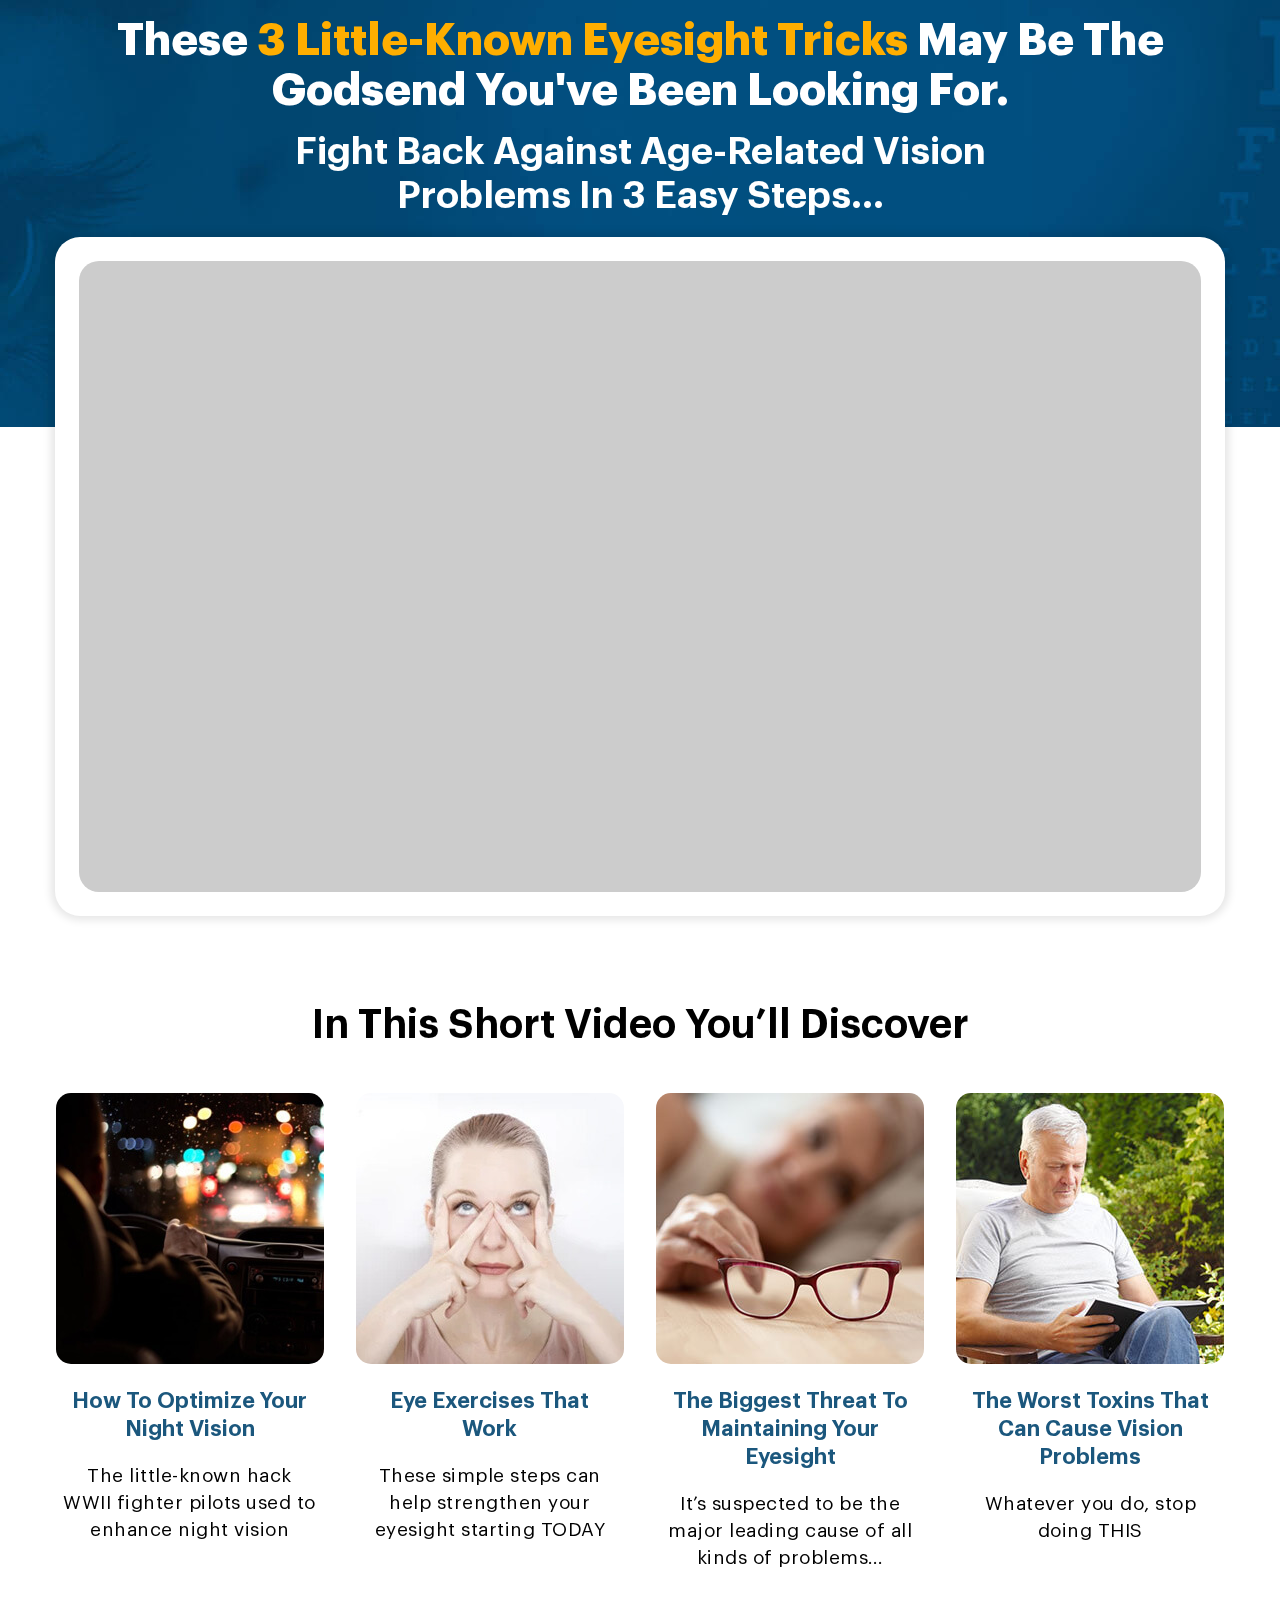
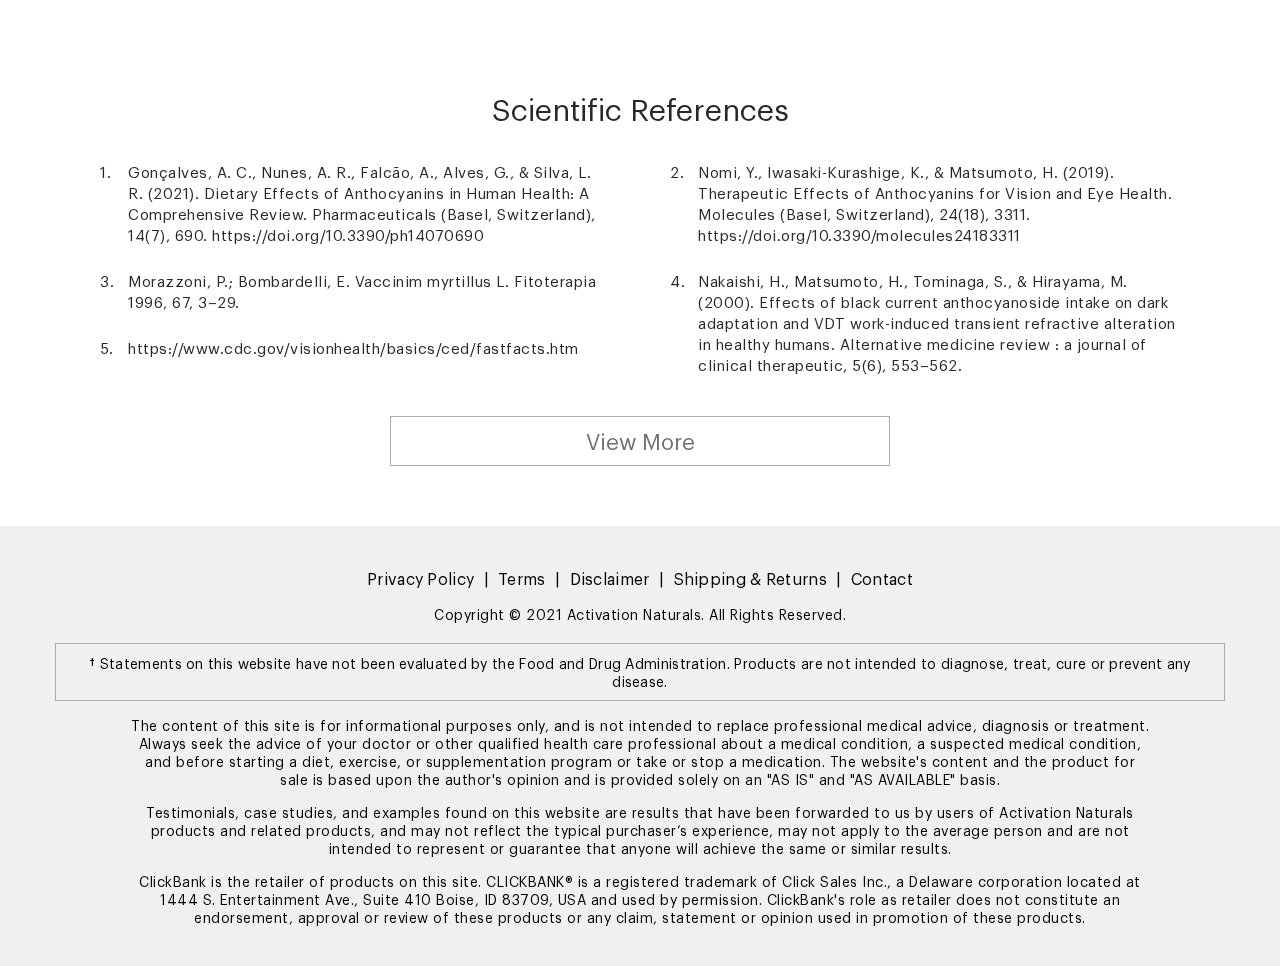
<file: index old2.html>
<!DOCTYPE html>
<html>

<head>
    <title>Placeholder</title>
    <meta charset="utf-8">
    <meta name="viewport" content="width=device-width, initial-scale=1.0, maximum-scale=1.0, user-scalable=no" />
    <link rel="preconnect" href="https://fonts.gstatic.com">
    <link href="https://fonts.googleapis.com/css2?family=Roboto:ital,wght@0,400;0,500;0,700;1,400;1,700&display=swap"
        rel="stylesheet">
    <link rel="apple-touch-icon" sizes="180x180" href="images/favicon/apple-touch-icon.png">
    <link rel="icon" type="image/png" sizes="32x32" href="images/favicon/favicon-32x32.png">
    <link rel="icon" type="image/png" sizes="16x16" href="images/favicon/favicon-16x16.png">
    <link rel="manifest" href="images/favicon/site.webmanifest">
    <!--[if lt IE 9]>
  <script src="https://oss.maxcdn.com/libs/html5shiv/3.7.0/html5shiv.js"></script>
	<![endif]-->
    <!-- ClickBank Trust Badge -->
    <script src='//cbtb.clickbank.net/?vendor=activntrls'></script> <!-- Google Tag Manager -->
    <script>
        (function (w, d, s, l, i) {
            w[l] = w[l] || []; w[l].push({
                'gtm.start':
                    new Date().getTime(), event: 'gtm.js'
            }); var f = d.getElementsByTagName(s)[0],
                j = d.createElement(s), dl = l != 'dataLayer' ? '&l=' + l : ''; j.async = true; j.src =
                    'https://www.googletagmanager.com/gtm.js?id=' + i + dl; f.parentNode.insertBefore(j, f);
        })(window, document, 'script', 'dataLayer', 'GTM-PXQ9Z3X');
    </script> <!-- End Google Tag Manager -->
    <link rel="stylesheet" href="./css/ph.css">
    <link href="css/style.css" rel="stylesheet">
    <link href="css/slick.css" rel="stylesheet">
    <link rel="stylesheet" href="./css/fixed.css">
    <script src="./js/ph.js" defer></script>
</head>

<body>
    <!-- Google Tag Manager (noscript) --> <noscript><iframe
            src="https://www.googletagmanager.com/ns.html?id=GTM-PXQ9Z3X" height="0" width="0"
            style="display:none;visibility:hidden"></iframe></noscript> <!-- End Google Tag Manager (noscript) -->
    <style>
        #hidden_content {
            /* display: none */
        }

        .hide_mobile {
            display: block;
        }

        #heading {
            display: block;
        }

        .fullscreen {
            position: fixed;
            right: 0;
            bottom: 0;
            min-width: 100%;
            min-height: 100%;
            width: auto;
            height: auto;
            z-index: -100;
        }

        @media(max-width:600px) {
            .hide_mobile {
                display: none;
            }
        }
    </style>
    <!-------BANNER-SECTION------->
    <div class="banner-section" id="heading">
        <div class="container">
            <h1 class="bnr-heading hide_mobile">These <span>3 Little-Known Eyesight Tricks</span> May Be The Godsend
                You've Been Looking For.</h1>
            <p class="bnr-sub-head">Fight Back Against Age-Related Vision Problems In 3 Easy Steps...</p>
        </div>
    </div>
    <!-------SECTION-1------->
    <div class="section-1">
        <div class="container videoPlayerContainer">
            <div class="sec1-video-bx">
                <div class="sec1-video">
                    <div class="youtube-vdo">
                        <div class="video-holder">
                            <div class="video" id="elVideo_desktop">
                                <div id="vidalytics_player_placeholder">
                                    <div id="vidalytics_player_wrapper">
                                        <span id="vidalytics_player_wrapper_disable_pip">×</span>
                                        <!-- start of embed code -->
                                        <div id="vidalytics_embed_ohXsJtypwjkyxM4r"
                                            style="width: 100%; position:relative; padding-top: 56.25%;"></div>
                                        <script type="text/javascript">
                                            (function (v, i, d, a, l, y, t, c, s) {
                                                y = '_' + d.toLowerCase(); c = d + 'L'; if (!v[d]) { v[d] = {}; } if (!v[c]) { v[c] = {}; } if (!v[y]) { v[y] = {}; } var vl = 'Loader', vli = v[y][vl], vsl = v[c][vl + 'Script'], vlf = v[c][vl + 'Loaded'], ve = 'Embed';
                                                if (!vsl) {
                                                    vsl = function (u, cb) {
                                                        if (t) { cb(); return; } s = i.createElement("script"); s.type = "text/javascript"; s.async = 1; s.src = u;
                                                        if (s.readyState) { s.onreadystatechange = function () { if (s.readyState === "loaded" || s.readyState == "complete") { s.onreadystatechange = null; vlf = 1; cb(); } }; } else { s.onload = function () { vlf = 1; cb(); }; }
                                                        i.getElementsByTagName("head")[0].appendChild(s);
                                                    };
                                                }
                                                vsl(l + 'loader.min.js', function () { if (!vli) { var vlc = v[c][vl]; vli = new vlc(); } vli.loadScript(l + 'player.min.js', function () { var vec = v[d][ve]; t = new vec(); t.run(a); }); });
                                            })(window, document, 'Vidalytics', 'vidalytics_embed_ohXsJtypwjkyxM4r', 'https://quick.vidalytics.com/embeds/Ipm9Y6ab/ohXsJtypwjkyxM4r/');
                                        </script>
                                        <!-- end of embed code -->
                                    </div>
                                </div>

                            </div>
                            <div id="elVideo_mobile">
                                <div id="vidalytics_embed_RKiTS6LFVLhm7On8"
                                    style="width: 100%; position:relative; padding-top: 175%;"></div>
                                <script type="text/javascript">
                                    (function (v, i, d, a, l, y, t, c, s) {
                                        y = '_' + d.toLowerCase(); c = d + 'L'; if (!v[d]) { v[d] = {}; } if (!v[c]) { v[c] = {}; } if (!v[y]) { v[y] = {}; } var vl = 'Loader', vli = v[y][vl], vsl = v[c][vl + 'Script'], vlf = v[c][vl + 'Loaded'], ve = 'Embed';
                                        if (!vsl) {
                                            vsl = function (u, cb) {
                                                if (t) { cb(); return; } s = i.createElement("script"); s.type = "text/javascript"; s.async = 1; s.src = u;
                                                if (s.readyState) { s.onreadystatechange = function () { if (s.readyState === "loaded" || s.readyState == "complete") { s.onreadystatechange = null; vlf = 1; cb(); } }; } else { s.onload = function () { vlf = 1; cb(); }; }
                                                i.getElementsByTagName("head")[0].appendChild(s);
                                            };
                                        }
                                        vsl(l + 'loader.min.js', function () { if (!vli) { var vlc = v[c][vl]; vli = new vlc(); } vli.loadScript(l + 'player.min.js', function () { var vec = v[d][ve]; t = new vec(); t.run(a); }); });
                                    })(window, document, 'Vidalytics', 'vidalytics_embed_RKiTS6LFVLhm7On8', 'https://fast.vidalytics.com/embeds/Ipm9Y6ab/RKiTS6LFVLhm7On8/');
                                </script>

                            </div>
                            <div class="sticky-holder"></div>
                        </div>
                    </div>
                </div>
                <p class="vdo-txt"><img src="images/lft-spkr.png" class="lft-spkr"> Make Sure Your Sound Is On <img
                        src="images/rgt-spkr.png" class="rgt-spkr"></p>
            </div>
            <div class="clearall"></div>
            <div class="sec1-mid">
                <p class="s1-haed">In This Short Video <br class="for-mob">You’ll Discover</p>
                <div class="s1-mid-row">
                    <div class="s1-mid-col"> <img src="images/s1-col-img1.jpg"> <span>How To Optimize Your <br>Night
                            Vision</span>
                        <p>The little-known hack<br class="for-desk"> WWII fighter pilots used to <br
                                class="for-desk">enhance night vision</p>
                    </div>
                    <div class="s1-mid-col"> <img src="images/s1-col-img2.jpg"> <span>Eye Exercises That <br>Work</span>
                        <p>These simple steps can help strengthen your <br class="for-desk">eyesight starting TODAY</p>
                    </div>
                    <div class="s1-mid-col"> <img src="images/s1-col-img3.jpg"> <span>The Biggest Threat To Maintaining
                            Your Eyesight</span>
                        <p>It’s suspected to be the major leading cause of all kinds of problems…</p>
                    </div>
                    <div class="s1-mid-col"> <img src="images/s1-col-img4.jpg"> <span>The Worst Toxins That Can Cause
                            Vision Problems</span>
                        <p>Whatever you do, stop <br class="for-desk">doing THIS</p>
                    </div>
                </div>
            </div>
            <div class="clearall"></div>
        </div>
    </div>
    <!-------SECTION-2------->
    <div class="section-2" id="selectpkg1">
        <div class="container">
            <p class="cmn-head">Select Your Discounted Package Below</p>
            <div class="package-section">
                <!--DESKTOP PACKAGE-->
                <div class="package mid hide-mob">
                    <div class="pkg-strip">Best Value Pack</div>
                    <div class="pkg-inr">
                        <div class="pkg-head"> 6 Bottles <span>180 Day Supply</span> </div>
                        <div class="pkg-prod"> <img src="images/pkg6.jpg">
                            <div class="pkg-seal"><span>You Save</span>$516</div>
                        </div>
                        <div class="pkg-prc-sec">
                            <p class="ret-prc">Regular Price: <span class="strikeout">$714.00</span></p>
                            <div class="pkg-prc">
                                <p class="reglr-prc">$33<span>/bottle</span></p>
                            </div>
                            <p class="shpng-txt">+ Free US Shipping</p>
                        </div>
                        <div class="pkg-btn"> <a
                                href="https://activntrls.pay.clickbank.net/?cbitems=EEP-6-FE&cbfid=49474&cbskin=35129&cbtimer=1079&vtid=eepvsl"
                                class="packageBtn pulse">
                                <p>Add To Cart</p>
                                <div class="btn-arw"></div>
                            </a>
                            <p class="shpng-txt" style="font-weight:500">($198 Total)</p>
                            <p class="btn-txt">90 Day Money-Back Guarantee</p>
                        </div> <img src="images/card-pic.png" class="card-pic">
                    </div>
                </div>
                <div class="package right hide-mob">
                    <div class="pkg-strip">Popular Pack</div>
                    <div class="pkg-inr">
                        <div class="pkg-head"> 3 Bottles <span>90 Day Supply</span> </div>
                        <div class="pkg-prod"> <img src="images/pkg3.jpg">
                            <div class="pkg-seal"><span>You Save</span>$240</div>
                        </div>
                        <div class="pkg-prc-sec">
                            <p class="ret-prc">Regular Price: <span class="strikeout">$357.00</span></p>
                            <div class="pkg-prc">
                                <p class="reglr-prc">$39<span>/bottle</span></p>
                            </div>
                            <p class="shpng-txt">+ Free US Shipping</p>
                        </div>
                        <div class="pkg-btn"> <a
                                href="https://activntrls.pay.clickbank.net/?cbitems=EEP-3-FE&cbfid=49474&cbskin=35128&cbtimer=1079&vtid=eepvsl"
                                class="packageBtn pulse">
                                <p>Add To Cart</p>
                                <div class="btn-arw"></div>
                            </a>
                            <p class="shpng-txt" style="font-weight:500">($117 Total)</p>
                            <p class="btn-txt">90 Day Money-Back Guarantee</p>
                        </div> <img src="images/card-pic.png" class="card-pic">
                    </div>
                </div>
                <div class="package left hide-mob">
                    <div class="pkg-strip">Starter Pack</div>
                    <div class="pkg-inr">
                        <div class="pkg-head"> 1 Bottle <span>30 Day Supply</span> </div>
                        <div class="pkg-prod"> <img src="images/pkg1.jpg">
                            <div class="pkg-seal"><span>You Save</span>$70</div>
                        </div>
                        <div class="pkg-prc-sec">
                            <p class="ret-prc">Regular Price: <span class="strikeout">$119.00</span></p>
                            <div class="pkg-prc">
                                <p class="reglr-prc">$49<span>/bottle</span></p>
                            </div>
                            <p class="shpng-txt">+ SMALL SHIPPING FEE</p>
                        </div>
                        <div class="pkg-btn"> <a
                                href="https://activntrls.pay.clickbank.net/?cbitems=EEP-1-FE&cbfid=49474&cbskin=35127&cbtimer=1079&vtid=eepvsl"
                                class="packageBtn pulse">
                                <p>Add To Cart</p>
                                <div class="btn-arw"></div>
                            </a>
                            <p class="shpng-txt" style="font-weight:500">($49 Total)</p>
                            <p class="btn-txt">90 Day Money-Back Guarantee</p>
                        </div> <img src="images/card-pic.png" class="card-pic">
                    </div>
                </div>
                <!--Mobile PACKAGE-->
                <div class="mob-package">
                    <div class="package mid for-mob">
                        <div class="pkg-strip"> 6 Bottles</div>
                        <div class="pkg-inr">
                            <div class="pkg-inr-lft">
                                <div class="pkg-prod"> <img src="images/pkg6.jpg">
                                    <div class="pkg-seal"><span>You Save</span>$516</div>
                                </div>
                                <p class="shpng-txt">+ Free US Shipping</p>
                            </div>
                            <div class="pkg-inr-rgt">
                                <div class="pkg-prc-sec">
                                    <p class="ret-prc">Regular Price: <span class="strikeout">$714.00</span></p>
                                    <div class="pkg-prc">
                                        <p class="reglr-prc">$33<span>/bottle</span></p>
                                    </div>
                                </div>
                            </div>
                            <div class="pkg-btn"> <a
                                    href="https://activntrls.pay.clickbank.net/?cbitems=EEP-6-FE&cbfid=49474&cbskin=35129&cbtimer=1079&vtid=eepvsl"
                                    class="packageBtn pulse">
                                    <p>Add To Cart</p>
                                    <div class="btn-arw"></div>
                                </a>
                                <p class="shpng-txt" style="font-weight:500">($198 Total)</p>
                                <p class="btn-txt">90 Day Money-Back Guarantee</p>
                            </div> <img src="images/card-pic.png" class="card-pic">
                        </div>
                    </div>
                    <div class="package right for-mob">
                        <div class="pkg-strip"> 3 Bottles</div>
                        <div class="pkg-inr">
                            <div class="pkg-inr-lft">
                                <div class="pkg-prod"> <img src="images/pkg3.jpg">
                                    <div class="pkg-seal"><span>You Save</span>$240</div>
                                </div>
                                <p class="shpng-txt">+ Free US Shipping</p>
                            </div>
                            <div class="pkg-inr-rgt">
                                <div class="pkg-prc-sec">
                                    <p class="ret-prc">Regular Price: <span class="strikeout">$357.00</span></p>
                                    <div class="pkg-prc">
                                        <p class="reglr-prc">$39<span>/bottle</span></p>
                                    </div>
                                </div>
                            </div>
                            <div class="pkg-btn"> <a
                                    href="https://activntrls.pay.clickbank.net/?cbitems=EEP-3-FE&cbfid=49474&cbskin=35128&cbtimer=1079&vtid=eepvsl"
                                    class="packageBtn pulse">
                                    <p>Add To Cart</p>
                                    <div class="btn-arw"></div>
                                </a>
                                <p class="shpng-txt" style="font-weight:500">($117 Total)</p>
                                <p class="btn-txt">90 Day Money-Back Guarantee</p>
                            </div> <img src="images/card-pic.png" class="card-pic">
                        </div>
                    </div>
                    <div class="package left for-mob">
                        <div class="pkg-strip"> 1 Bottle</div>
                        <div class="clearall"></div>
                        <div class="pkg-inr">
                            <div class="pkg-inr-lft">
                                <div class="pkg-prod"> <img src="images/pkg1.jpg">
                                    <div class="pkg-seal"><span>You Save</span>$70</div>
                                </div>
                                <p class="shpng-txt">+ SMALL SHIPPING FEE</p>
                            </div>
                            <div class="pkg-inr-rgt">
                                <div class="pkg-prc-sec">
                                    <p class="ret-prc">Regular Price: <span class="strikeout">$119.00</span></p>
                                    <div class="pkg-prc">
                                        <p class="reglr-prc">$49<span>/bottle</span></p>
                                    </div>
                                </div>
                            </div>
                            <div class="pkg-btn"> <a
                                    href="https://activntrls.pay.clickbank.net/?cbitems=EEP-1-FE&cbfid=49474&cbskin=35127&cbtimer=1079&vtid=eepvsl"
                                    class="packageBtn pulse">
                                    <p>Add To Cart</p>
                                    <div class="btn-arw"></div>
                                </a>
                                <p class="shpng-txt" style="font-weight:500">($49 Total)</p>
                                <p class="btn-txt">90 Day Money-Back Guarantee</p>
                            </div> <img src="images/card-pic.png" class="card-pic">
                        </div>
                    </div>
                </div>
            </div>
        </div>
    </div>
    <!-------SECTION-3------->
    <div class="section-3">
        <div class="container">
            <p class="cmn-head">Proven By Thousands</p>
            <div class="s3-mid-box">
                <div class="s3-mid-box-col">
                    <div class="s3-bx-col-top"> <img src="images/s3-col-img1.jpg" class="s3-col-img">
                        <p class="s3-col-tp-txt1">Robert D. Hanson</p>
                        <p class="s3-col-tp-txt2">Lawton, OK</p> <img src="images/star.png" class="star">
                    </div>
                    <p class="s3-col-abt-txt">“I'm very happy with this product. I really didn't expect it to clear
                        up my eyesight and bring back my night vision. I thought that was lost forever! But now,
                        when I look outside, things look greener and clearer. I'm definitely gonna order more.” </p>
                </div>
                <div class="s3-mid-box-col">
                    <div class="s3-bx-col-top">
                        <!-- <img src="images/s3-col-img2b.jpg" class="s3-col-img"> -->
                        <p class="s3-col-tp-txt1">Kenneth Johnson</p>
                        <p class="s3-col-tp-txt2">Fort Worth, TX</p> <img src="images/star.png" class="star">
                    </div>
                    <p class="s3-col-abt-txt">“Within a couple of weeks of taking ExactEyes Plus, I started seeing
                        results. My eyes used to get tired from being on the computer, reading or even watching TV.
                        Now, I can see near, far and at night. It’s an amazing improvement.”</p>
                </div>
                <div class="s3-mid-box-col">
                    <div class="s3-bx-col-top"> <img src="images/s3-col-img3.jpg" class="s3-col-img">
                        <p class="s3-col-tp-txt1">Laverne Buttrey</p>
                        <p class="s3-col-tp-txt2">Jacksonville, FL</p> <img src="images/star.png" class="star">
                    </div>
                    <p class="s3-col-abt-txt">“I’m not reaching for my glasses as much as I used to… I feel like I
                        have more control of my life. When I drive, I see road signs better and at night there's
                        less glare. I love that it's made with the highest quality, natural ingredients.”</p>
                </div>
            </div>
            <div class="s3-blue-box"> <img src="images/grnt-seal1.png" class="s3-seal">
                <p class="s3-bl-bx-hdng">The ExactEyes Plus 90-Day Money-Back Guarantee</p>
                <p class="s3-blue-bx-txt1">100% Satisfaction<img src="images/s3-star1.png" class="s3-star"> <img
                        src="images/s3-line.png" class="s3-line"></p>
                <p class="s3-bl-txt2">This product is backed by a 100% money back guarantee for 90 full days from
                    your original purchase.</p>
                <p class="s3-bl-txt2">If you’re not satisfied for any reason, your investment is backed by a full
                    3-month guarantee. Simply contact our customer support team and we'll give you a refund within
                    48 hours of the product being returned.</p>
            </div>
            <div class="faq-qs">
                <p class="cmn-head">Frequently Asked Questions</p>
                <div class="faq-container" style="overflow:hidden;">
                    <div class="up-slide-dwn active">
                        <div class="accordion acdn-heading accordion-open" id="hd-one">
                            <p>How Do I Use ExactEyes Plus?</p>
                        </div>
                        <div class="acdn-content">
                            <p class="acdn-para">For best results, take one (1) capsule twice a day, 20-30 minutes
                                before a meal with an 8 oz. glass of water.</p>
                        </div>
                    </div>
                    <div class="up-slide-dwn">
                        <div class="accordion acdn-heading accordion-close">Who Is ExactEyes Plus For?</div>
                        <div class="acdn-content">
                            <p class="acdn-para">ExactEyes Plus is for any and everybody who wants to support and
                                maintain their crystal clear vision.</p>
                            <p class="acdn-para">It’s for you if you’re:</p>
                            <ul class="acdn-list">
                                <li>Occasionally struggling to see clearly</li>
                                <li>Squinting over fine print </li>
                                <li>Feel nervous when driving at night </li>
                                <li>If you can't see tiny things in the distance when you’re out on the golf course
                                    or taking a walk with a friend.</li>
                            </ul>
                            <p class="acdn-para">ExactEyes Plus is for men and women who want natural, extra support
                                for their eye and vision health.</p>
                        </div>
                    </div>
                    <div class="up-slide-dwn">
                        <div class="accordion acdn-heading accordion-close">Where is ExactEyes Plus Manufactured?
                        </div>
                        <div class="acdn-content">
                            <p class="acdn-para">Our products are made in a state-of-the-art U.S.A. manufacturing
                                facility that meets all FDA guidelines.</p>
                            <p class="acdn-para">Our unique blend of 24 powerful antioxidants is scientifically
                                proven to help nourish your body and keep your vision at its best.</p>
                        </div>
                    </div>
                    <div class="up-slide-dwn">
                        <div class="accordion acdn-heading accordion-close">Can I Find This Somewhere Else Online or
                            at GNC or Vitamin Shoppe?</div>
                        <div class="acdn-content">
                            <p class="acdn-para">ExactEyes Plus is only available here. </p>
                            <p class="acdn-para">It’s not carried in stores or anywhere else on the internet. </p>
                            <p class="acdn-para">We ensure the purity of our ingredients by sending our products
                                direct to our consumers only through our official website.</p>
                        </div>
                    </div>
                    <div class="up-slide-dwn">
                        <div class="accordion acdn-heading accordion-close">Does ExactEyes Plus Have Any Side
                            Effects?</div>
                        <div class="acdn-content">
                            <p class="acdn-para">ExactEyes Plus’ nature-based ingredients are carefully selected for
                                their purity and bioavailability. Although we have never had any reports of side
                                effects, we recommend consulting a physician before starting any new supplement.</p>
                        </div>
                    </div>
                    <div class="up-slide-dwn">
                        <div class="accordion acdn-heading accordion-close">How Long Will It Take To Get My Order?
                        </div>
                        <div class="acdn-content">
                            <p class="acdn-para">Orders are shipped from our facility Monday to Friday within 24
                                hours of orders being processed. ExactEyes Plus should reach you 5-7 business days
                                from there.</p>
                        </div>
                    </div>
                    <div class="up-slide-dwn">
                        <div class="accordion acdn-heading accordion-close">What Is Your Guarantee?</div>
                        <div class="acdn-content">
                            <p class="acdn-para">ExactEyes Plus comes with a 90-day, 100% money-back guarantee. That
                                means you get a full 3 months to decide if it’s right for you. All you need to do is
                                contact our customer service through email or telephone, return your order, and
                                we’ll refund your purchase.</p>
                        </div>
                    </div>
                    <div class="up-slide-dwn">
                        <div class="accordion acdn-heading accordion-close last">What Are The Ingredients In
                            ExactEyes Plus?</div>
                        <div class="acdn-content">
                            <p class="acdn-para"><img src="images/eep-panel.jpg"></p>
                        </div>
                    </div>
                </div>
            </div>
        </div>
    </div>
    <!-------SECTION-2------->
    <div class="section-2" id="selectpkg2">
        <div class="container">
            <p class="cmn-head">Select Your Discounted Package Below</p>
            <div class="package-section">
                <!--DESKTOP PACKAGE-->
                <div class="package mid hide-mob">
                    <div class="pkg-strip">Best Value Pack</div>
                    <div class="pkg-inr">
                        <div class="pkg-head"> 6 Bottles <span>180 Day Supply</span> </div>
                        <div class="pkg-prod"> <img src="images/pkg6.jpg">
                            <div class="pkg-seal"><span>You Save</span>$516</div>
                        </div>
                        <div class="pkg-prc-sec">
                            <p class="ret-prc">Regular Price: <span class="strikeout">$714.00</span></p>
                            <div class="pkg-prc">
                                <p class="reglr-prc">$33<span>/bottle</span></p>
                            </div>
                            <p class="shpng-txt">+ Free US Shipping</p>
                        </div>
                        <div class="pkg-btn"> <a
                                href="https://activntrls.pay.clickbank.net/?cbitems=EEP-6-FE&cbfid=49474&cbskin=35129&cbtimer=1079&vtid=eepvsl"
                                class="packageBtn pulse">
                                <p>Add To Cart</p>
                                <div class="btn-arw"></div>
                            </a>
                            <p class="shpng-txt" style="font-weight:500">($198 Total)</p>
                            <p class="btn-txt">90 Day Money-Back Guarantee</p>
                        </div> <img src="images/card-pic.png" class="card-pic">
                    </div>
                </div>
                <div class="package right hide-mob">
                    <div class="pkg-strip">Popular Pack</div>
                    <div class="pkg-inr">
                        <div class="pkg-head"> 3 Bottles <span>90 Day Supply</span> </div>
                        <div class="pkg-prod"> <img src="images/pkg3.jpg">
                            <div class="pkg-seal"><span>You Save</span>$240</div>
                        </div>
                        <div class="pkg-prc-sec">
                            <p class="ret-prc">Regular Price: <span class="strikeout">$357.00</span></p>
                            <div class="pkg-prc">
                                <p class="reglr-prc">$39<span>/bottle</span></p>
                            </div>
                            <p class="shpng-txt">+ Free US Shipping</p>
                        </div>
                        <div class="pkg-btn"> <a
                                href="https://activntrls.pay.clickbank.net/?cbitems=EEP-3-FE&cbfid=49474&cbskin=35128&cbtimer=1079&vtid=eepvsl"
                                class="packageBtn pulse">
                                <p>Add To Cart</p>
                                <div class="btn-arw"></div>
                            </a>
                            <p class="shpng-txt" style="font-weight:500">($117 Total)</p>
                            <p class="btn-txt">90 Day Money-Back Guarantee</p>
                        </div> <img src="images/card-pic.png" class="card-pic">
                    </div>
                </div>
                <div class="package left hide-mob">
                    <div class="pkg-strip">Starter Pack</div>
                    <div class="pkg-inr">
                        <div class="pkg-head"> 1 Bottle <span>30 Day Supply</span> </div>
                        <div class="pkg-prod"> <img src="images/pkg1.jpg">
                            <div class="pkg-seal"><span>You Save</span>$70</div>
                        </div>
                        <div class="pkg-prc-sec">
                            <p class="ret-prc">Regular Price: <span class="strikeout">$119.00</span></p>
                            <div class="pkg-prc">
                                <p class="reglr-prc">$49<span>/bottle</span></p>
                            </div>
                            <p class="shpng-txt">+ SMALL SHIPPING FEE</p>
                        </div>
                        <div class="pkg-btn"> <a
                                href="https://activntrls.pay.clickbank.net/?cbitems=EEP-1-FE&cbfid=49474&cbskin=35127&cbtimer=1079&vtid=eepvsl"
                                class="packageBtn pulse">
                                <p>Add To Cart</p>
                                <div class="btn-arw"></div>
                            </a>
                            <p class="shpng-txt" style="font-weight:500">($49 Total)</p>
                            <p class="btn-txt">90 Day Money-Back Guarantee</p>
                        </div> <img src="images/card-pic.png" class="card-pic">
                    </div>
                </div>
                <!--Mobile PACKAGE-->
                <div class="mob-package">
                    <div class="package mid for-mob">
                        <div class="pkg-strip"> 6 Bottles</div>
                        <div class="pkg-inr">
                            <div class="pkg-inr-lft">
                                <div class="pkg-prod"> <img src="images/pkg6.jpg">
                                    <div class="pkg-seal"><span>You Save</span>$516</div>
                                </div>
                                <p class="shpng-txt">+ Free US Shipping</p>
                            </div>
                            <div class="pkg-inr-rgt">
                                <div class="pkg-prc-sec">
                                    <p class="ret-prc">Regular Price: <span class="strikeout">$714.00</span></p>
                                    <div class="pkg-prc">
                                        <p class="reglr-prc">$33<span>/bottle</span></p>
                                    </div>
                                </div>
                            </div>
                            <div class="pkg-btn"> <a
                                    href="https://activntrls.pay.clickbank.net/?cbitems=EEP-6-FE&cbfid=49474&cbskin=35129&cbtimer=1079&vtid=eepvsl"
                                    class="packageBtn pulse">
                                    <p>Add To Cart</p>
                                    <div class="btn-arw"></div>
                                </a>
                                <p class="shpng-txt" style="font-weight:500">($198 Total)</p>
                                <p class="btn-txt">90 Day Money-Back Guarantee</p>
                            </div> <img src="images/card-pic.png" class="card-pic">
                        </div>
                    </div>
                    <div class="package right for-mob">
                        <div class="pkg-strip"> 3 Bottles</div>
                        <div class="pkg-inr">
                            <div class="pkg-inr-lft">
                                <div class="pkg-prod"> <img src="images/pkg3.jpg">
                                    <div class="pkg-seal"><span>You Save</span>$240</div>
                                </div>
                                <p class="shpng-txt">+ Free US Shipping</p>
                            </div>
                            <div class="pkg-inr-rgt">
                                <div class="pkg-prc-sec">
                                    <p class="ret-prc">Regular Price: <span class="strikeout">$357.00</span></p>
                                    <div class="pkg-prc">
                                        <p class="reglr-prc">$39<span>/bottle</span></p>
                                    </div>
                                </div>
                            </div>
                            <div class="pkg-btn"> <a
                                    href="https://activntrls.pay.clickbank.net/?cbitems=EEP-3-FE&cbfid=49474&cbskin=35128&cbtimer=1079&vtid=eepvsl"
                                    class="packageBtn pulse">
                                    <p>Add To Cart</p>
                                    <div class="btn-arw"></div>
                                </a>
                                <p class="shpng-txt" style="font-weight:500">($117 Total)</p>
                                <p class="btn-txt">90 Day Money-Back Guarantee</p>
                            </div> <img src="images/card-pic.png" class="card-pic">
                        </div>
                    </div>
                    <div class="package left for-mob">
                        <div class="pkg-strip"> 1 Bottle</div>
                        <div class="clearall"></div>
                        <div class="pkg-inr">
                            <div class="pkg-inr-lft">
                                <div class="pkg-prod"> <img src="images/pkg1.jpg">
                                    <div class="pkg-seal"><span>You Save</span>$70</div>
                                </div>
                                <p class="shpng-txt">+ SMALL SHIPPING FEE</p>
                            </div>
                            <div class="pkg-inr-rgt">
                                <div class="pkg-prc-sec">
                                    <p class="ret-prc">Regular Price: <span class="strikeout">$119.00</span></p>
                                    <div class="pkg-prc">
                                        <p class="reglr-prc">$49<span>/bottle</span></p>
                                    </div>
                                </div>
                            </div>
                            <div class="pkg-btn"> <a
                                    href="https://activntrls.pay.clickbank.net/?cbitems=EEP-1-FE&cbfid=49474&cbskin=35127&cbtimer=1079&vtid=eepvsl"
                                    class="packageBtn pulse">
                                    <p>Add To Cart</p>
                                    <div class="btn-arw"></div>
                                </a>
                                <p class="shpng-txt" style="font-weight:500">($49 Total)</p>
                                <p class="btn-txt">90 Day Money-Back Guarantee</p>
                            </div> <img src="images/card-pic.png" class="card-pic">
                        </div>
                    </div>
                </div>
            </div>
        </div>
    </div>
    <!-------SECTION-5------->
    <div class="section-5">
        <div class="container">
            <p class="s5-haed">Scientific References</p>
            <div class="s5-list hide-mob">
                <div class="s5-list-cont left-list">
                    <p><span>1.</span> Gonçalves, A. C., Nunes, A. R., Falcão, A., Alves, G., & Silva, L. R. (2021).
                        Dietary Effects of Anthocyanins in Human Health: A Comprehensive Review. Pharmaceuticals (Basel,
                        Switzerland), 14(7), 690. https://doi.org/10.3390/ph14070690</p>
                    <p><span>3.</span> Morazzoni, P.; Bombardelli, E. Vaccinim myrtillus L. Fitoterapia 1996, 67, 3–29.
                    </p>
                    <p><span>5.</span> https://www.cdc.gov/visionhealth/basics/ced/fastfacts.htm</p>
                    <p><span>7.</span> Sheppard, A. L., & Wolffsohn, J. S. (2018). Digital eye strain: prevalence,
                        measurement and amelioration. BMJ open ophthalmology, 3(1), e000146.
                        https://doi.org/10.1136/bmjophth-2018-000146</p>
                    <p><span>9.</span> Zhao, Z. C., Zhou, Y., Tan, G., & Li, J. (2018). Research progress about the
                        effect and prevention of blue light on eyes. International journal of ophthalmology, 11(12),
                        1999–2003. https://doi.org/10.18240/ijo.2018.12.20</p>
                    <p><span>11.</span> Clark, J. F., Colosimo, A., Ellis, J. K., Mangine, R., Bixenmann, B.,
                        Hasselfeld, K., Graman, P., Elgendy, H., Myer, G., & Divine, J. (2015). Vision training methods
                        for sports concussion mitigation and management. Journal of visualized experiments : JoVE, (99),
                        e52648. https://doi.org/10.3791/52648</p>
                    <p><span>13.</span> Trichopoulou, A., Costacou, T., Bamia, C., & Trichopoulos, D. (2003). Adherence
                        to a Mediterranean diet and survival in a Greek population. The New England journal of medicine,
                        348(26), 2599–2608. https://doi.org/10.1056/NEJMoa025039</p>
                    <p><span>15.</span> Farah, R., Glick, Y., & Farah, R. (2008). Harefuah, 147(5), 422–477.</p>
                    <p><span>17.</span> Simopoulos A. P. (2001). The Mediterranean diets: What is so special about the
                        diet of Greece? The scientific evidence. The Journal of nutrition, 131(11 Suppl), 3065S–73S.
                        https://doi.org/10.1093/jn/131.11.3065S</p>
                    <p><span>19.</span> Tisdale, A. K., Agrón, E., Sunshine, S. B., Clemons, T. E., Ferris, F. L., 3rd,
                        Chew, E. Y., & Age-Related Eye Disease Study Research Group (2019). Association of Dietary and
                        Supplementary Calcium Intake With Age-Related Macular Degeneration: Age-Related Eye Disease
                        Study Report 39. JAMA ophthalmology, 137(5), 543–550.
                        https://doi.org/10.1001/jamaophthalmol.2019.0292</p>
                    <p><span>21.</span> Johra, F. T., Bepari, A. K., Bristy, A. T., & Reza, H. M. (2020). A Mechanistic
                        Review of β-Carotene, Lutein, and Zeaxanthin in Eye Health and Disease. Antioxidants (Basel,
                        Switzerland), 9(11), 1046. https://doi.org/10.3390/antiox9111046</p>
                    <p><span>23.</span> Perumalla Venkata, R., & Subramanyam, R. (2016). Evaluation of the deleterious
                        health effects of consumption of repeatedly heated vegetable oil. Toxicology reports, 3,
                        636–643. https://doi.org/10.1016/j.toxrep.2016.08.003</p>
                    <p><span>25.</span> Vitale, K., & Getzin, A. (2019). Nutrition and Supplement Update for the
                        Endurance Athlete: Review and Recommendations. Nutrients, 11(6), 1289.
                        https://doi.org/10.3390/nu11061289</p>
                    <p><span>27.</span> Lem, D. W., Davey, P. G., Gierhart, D. L., & Rosen, R. B. (2021). A Systematic
                        Review of Carotenoids in the Management of Age-Related Macular Degeneration. Antioxidants
                        (Basel, Switzerland), 10(8), 1255. https://doi.org/10.3390/antiox10081255</p>
                    <p><span>29.</span> Nolan, J. M., Power, R., Stringham, J., Dennison, J., Stack, J., Kelly, D.,
                        Moran, R., Akuffo, K. O., Corcoran, L., & Beatty, S. (2016). Enrichment of Macular Pigment
                        Enhances Contrast Sensitivity in Subjects Free of Retinal Disease: Central Retinal Enrichment
                        Supplementation Trials - Report 1. Investigative ophthalmology & visual science, 57(7),
                        3429–3439. https://doi.org/10.1167/iovs.16-19520</p>
                </div>
                <div class="s5-list-cont right-list">
                    <p> <span>2.</span> Nomi, Y., Iwasaki-Kurashige, K., & Matsumoto, H. (2019). Therapeutic Effects of
                        Anthocyanins for Vision and Eye Health. Molecules (Basel, Switzerland), 24(18), 3311.
                        https://doi.org/10.3390/molecules24183311 </p>
                    <p><span>4.</span> Nakaishi, H., Matsumoto, H., Tominaga, S., & Hirayama, M. (2000). Effects of
                        black current anthocyanoside intake on dark adaptation and VDT work-induced transient refractive
                        alteration in healthy humans. Alternative medicine review : a journal of clinical therapeutic,
                        5(6), 553–562.</p>
                    <p><span>6.</span> Vicente-Tejedor, J., Marchena, M., Ramírez, L., García-Ayuso, D., Gómez-Vicente,
                        V., Sánchez-Ramos, C., de la Villa, P., & Germain, F. (2018). Removal of the blue component of
                        light significantly decreases retinal damage after high intensity exposure. PloS one, 13(3),
                        e0194218. https://doi.org/10.1371/journal.pone.0194218</p>
                    <p><span>8.</span> Lem, D. W., Gierhart, D. L., & Davey, P. G. (2021). Carotenoids in the Management
                        of Glaucoma: A Systematic Review of the Evidence. Nutrients, 13(6), 1949.
                        https://doi.org/10.3390/nu13061949</p>
                    <p><span>10.</span> Di Noto P, Uta S, DeSouza JFX (2013) Eye Exercises Enhance Accuracy and Letter
                        Recognition, but Not Reaction Time, in a Modified Rapid Serial Visual Presentation Task. PLOS
                        ONE 8(3): e59244. https://doi.org/10.1371/journal.pone.0059244</p>
                    <p> <span>12.</span>
                        https://ors.od.nih.gov/sr/dohs/HealthAndWellness/Ergonomics/Pages/exercises.aspx</p>
                    <p><span>14.</span> Willcox, D. C., Scapagnini, G., & Willcox, B. J. (2014). Healthy aging diets
                        other than the Mediterranean: a focus on the Okinawan diet. Mechanisms of ageing and
                        development, 136-137, 148–162. https://doi.org/10.1016/j.mad.2014.01.002</p>
                    <p><span>16.</span> London, D. S., & Beezhold, B. (2015). A phytochemical-rich diet may explain the
                        absence of age-related decline in visual acuity of Amazonian hunter-gatherers in Ecuador.
                        Nutrition research (New York, N.Y.), 35(2), 107–117.
                        https://doi.org/10.1016/j.nutres.2014.12.007 </p>
                    <p><span>18.</span> Katz, D. L., & Meller, S. (2014). Can we say what diet is best for health?.
                        Annual review of public health, 35, 83–103.
                        https://doi.org/10.1146/annurev-publhealth-032013-182351</p>
                    <p><span>20.</span> Henriksen, B. S., Chan, G., Hoffman, R. O., Sharifzadeh, M., Ermakov, I. V.,
                        Gellermann, W., & Bernstein, P. S. (2013). Interrelationships between maternal carotenoid status
                        and newborn infant macular pigment optical density and carotenoid status. Investigative
                        ophthalmology & visual science, 54(8), 5568–5578. https://doi.org/10.1167/iovs.13-12331</p>
                    <p><span>22.</span> Davis, D. R., Epp, M. D., & Riordan, H. D. (2004). Changes in USDA food
                        composition data for 43 garden crops, 1950 to 1999. Journal of the American College of
                        Nutrition, 23(6), 669–682. https://doi.org/10.1080/07315724.2004.10719409</p>
                    <p><span>24.</span> Sanz-González, S. M., Raga-Cervera, J., Aguirre Lipperheide, M., Zanón-Moreno,
                        V., Chiner, V., Ramírez, A. I., & Pinazo-Durán, M. D. (2020). Effect of an oral supplementation
                        with a formula containing R-lipoic acid in glaucoma patients. Efecto de la suplementación oral
                        con una fórmula que contiene ácido R-lipoico en pacientes con glaucoma. Archivos de la Sociedad
                        Espanola de Oftalmologia, 95(3), 120–129. https://doi.org/10.1016/j.oftal.2019.11.009</p>
                    <p><span>26.</span> Wolf G. (2005). The discovery of the antioxidant function of vitamin E: the
                        contribution of Henry A. Mattill. The Journal of nutrition, 135(3), 363–366.
                        https://doi.org/10.1093/jn/135.3.363</p>
                    <p><span>28.</span> Minami, S., Nagai, N., Suzuki, M., Uchida, A., Shinoda, H., Tsubota, K., &
                        Ozawa, Y. (2020). Ocular and Systemic Effects of Antioxidative Supplement Use in Young and
                        Healthy Adults: Real-World Cross-Sectional Data. Antioxidants (Basel, Switzerland), 9(6), 487.
                        https://doi.org/10.3390/antiox9060487</p>
                </div>
                <div class="clearall"></div> <a href="javascript:void(0);" class="view-moreBtn">View More</a>
            </div>
            <div class="s5-list for-mob">
                <div class="s5-list-cont mob-list">
                    <p><span>1.</span> Gonçalves, A. C., Nunes, A. R., Falcão, A., Alves, G., & Silva, L. R. (2021).
                        Dietary Effects of Anthocyanins in Human Health: A Comprehensive Review. Pharmaceuticals (Basel,
                        Switzerland), 14(7), 690. https://doi.org/10.3390/ph14070690</p>
                    <p> <span>2.</span>Nomi, Y., Iwasaki-Kurashige, K., & Matsumoto, H. (2019). Therapeutic Effects of
                        Anthocyanins for Vision and Eye Health. Molecules (Basel, Switzerland), 24(18), 3311.
                        https://doi.org/10.3390/molecules24183311 </p>
                    <p><span>3.</span>Morazzoni, P.; Bombardelli, E. Vaccinim myrtillus L. Fitoterapia 1996, 67, 3–29.
                    </p>
                    <p><span>4.</span>Nakaishi, H., Matsumoto, H., Tominaga, S., & Hirayama, M. (2000). Effects of black
                        current anthocyanoside intake on dark adaptation and VDT work-induced transient refractive
                        alteration in healthy humans. Alternative medicine review : a journal of clinical therapeutic,
                        5(6), 553–562.</p>
                    <p> <span>5.</span> https://www.cdc.gov/visionhealth/basics/ced/fastfacts.htm</p>
                    <p><span>6.</span>Vicente-Tejedor, J., Marchena, M., Ramírez, L., García-Ayuso, D., Gómez-Vicente,
                        V., Sánchez-Ramos, C., de la Villa, P., & Germain, F. (2018). Removal of the blue component of
                        light significantly decreases retinal damage after high intensity exposure. PloS one, 13(3),
                        e0194218. https://doi.org/10.1371/journal.pone.0194218</p>
                    <p><span>7.</span>Sheppard, A. L., & Wolffsohn, J. S. (2018). Digital eye strain: prevalence,
                        measurement and amelioration. BMJ open ophthalmology, 3(1), e000146.
                        https://doi.org/10.1136/bmjophth-2018-000146</p>
                    <p><span>8.</span>Hariyani, S., & Brgoch, J. (2021). Advancing Human-Centric LED Lighting Using
                        Na2MgPO4F:Eu2. ACS applied materials & interfaces, 13(14), 16669–16676.
                        https://doi.org/10.1021/acsami.1c00909</p>
                    <p><span>9.</span>Cheng, K. C., Hsu, Y. T., Liu, W., Huang, H. L., Chen, L. Y., He, C. X., Sheu, S.
                        J., Chen, K. J., Lee, P. Y., Lin, Y. H., & Chiu, C. C. (2021). The Role of Oxidative Stress and
                        Autophagy in Blue-Light-Induced Damage to the Retinal Pigment Epithelium in Zebrafish In Vitro
                        and In Vivo. International journal of molecular sciences, 22(3), 1338.
                        https://doi.org/10.3390/ijms22031338</p>
                    <p><span>10.</span> Lem, D. W., Gierhart, D. L., & Davey, P. G. (2021). Carotenoids in the
                        Management of Glaucoma: A Systematic Review of the Evidence. Nutrients, 13(6), 1949.
                        https://doi.org/10.3390/nu13061949</p>
                    <p><span>11.</span> Zhao, Z. C., Zhou, Y., Tan, G., & Li, J. (2018). Research progress about the
                        effect and prevention of blue light on eyes. International journal of ophthalmology, 11(12),
                        1999–2003. https://doi.org/10.18240/ijo.2018.12.20</p>
                    <p> <span>12.</span>Di Carlo, E., & Augustin, A. J. (2021). Prevention of the Onset of Age-Related
                        Macular Degeneration. Journal of clinical medicine, 10(15), 3297.
                        https://doi.org/10.3390/jcm10153297</p>
                    <p><span>13.</span>Di Noto P, Uta S, DeSouza JFX (2013) Eye Exercises Enhance Accuracy and Letter
                        Recognition, but Not Reaction Time, in a Modified Rapid Serial Visual Presentation Task. PLOS
                        ONE 8(3): e59244. https://doi.org/10.1371/journal.pone.0059244</p>
                    <p><span>14.</span>Clark, J. F., Colosimo, A., Ellis, J. K., Mangine, R., Bixenmann, B., Hasselfeld,
                        K., Graman, P., Elgendy, H., Myer, G., & Divine, J. (2015). Vision training methods for sports
                        concussion mitigation and management. Journal of visualized experiments : JoVE, (99), e52648.
                        https://doi.org/10.3791/52648</p>
                    <p><span>15.</span> https://ors.od.nih.gov/sr/dohs/HealthAndWellness/Ergonomics/Pages/exercises.aspx
                    </p>
                    <p><span>16.</span>Hernández-Zimbrón, L. F., Zamora-Alvarado, R., Ochoa-De la Paz, L.,
                        Velez-Montoya, R., Zenteno, E., Gulias-Cañizo, R., Quiroz-Mercado, H., & Gonzalez-Salinas, R.
                        (2018). Age-Related Macular Degeneration: New Paradigms for Treatment and Management of AMD.
                        Oxidative medicine and cellular longevity, 2018, 8374647. https://doi.org/10.1155/2018/8374647
                    </p>
                    <p><span>17.</span> https://www.fiercepharma.com/special-report/top-20-drugs-by-2020-sales-eylea</p>
                    <p><span>18.</span>Nickells, R. W., & Zack, D. J. (1996). Apoptosis in ocular disease: a molecular
                        overview. Ophthalmic genetics, 17(4), 145–165. https://doi.org/10.3109/13816819609057889</p>
                    <p><span>19.</span>Bourne, R. R., Jonas, J. B., Flaxman, S. R., Keeffe, J., Leasher, J., Naidoo, K.,
                        Parodi, M. B., Pesudovs, K., Price, H., White, R. A., Wong, T. Y., Resnikoff, S., Taylor, H. R.,
                        & Vision Loss Expert Group of the Global Burden of Disease Study (2014). Prevalence and causes
                        of vision loss in high-income countries and in Eastern and Central Europe: 1990-2010. The
                        British journal of ophthalmology, 98(5), 629–638.
                        https://doi.org/10.1136/bjophthalmol-2013-304033</p>
                    <p><span>20.</span>Chong, E. W., Robman, L. D., Simpson, J. A., Hodge, A. M., Aung, K. Z., Dolphin,
                        T. K., English, D. R., Giles, G. G., & Guymer, R. H. (2009). Fat consumption and its association
                        with age-related macular degeneration. Archives of ophthalmology (Chicago, Ill. : 1960), 127(5),
                        674–680. https://doi.org/10.1001/archophthalmol.2009.60</p>
                    <p><span>21.</span>Tisdale, A. K., Agrón, E., Sunshine, S. B., Clemons, T. E., Ferris, F. L., 3rd,
                        Chew, E. Y., & Age-Related Eye Disease Study Research Group (2019). Association of Dietary and
                        Supplementary Calcium Intake With Age-Related Macular Degeneration: Age-Related Eye Disease
                        Study Report 39. JAMA ophthalmology, 137(5), 543–550.
                        https://doi.org/10.1001/jamaophthalmol.2019.0292</p>
                    <p><span>22.</span>Betteridge D. J. (2000). What is oxidative stress?. Metabolism: clinical and
                        experimental, 49(2 Suppl 1), 3–8. https://doi.org/10.1016/s0026-0495(00)80077-3</p>
                    <p><span>23.</span>Achiri, R., Fouzia, M., Benomari, F. Z., Djabou, N., Boufeldja, T., Muselli, A.,
                        & Dib, M. (2021). Chemical composition/pharmacophore modelling- based, virtual screening,
                        molecular docking and dynamic simulation studies for the discovery of novel superoxide dismutase
                        (SODs) of bioactive molecules from aerial parts of Inula Montana as antioxydant's agents.
                        Journal of biomolecular structure & dynamics, 1–22. Advance online publication.
                        https://doi.org/10.1080/07391102.2021.1971563</p>
                    <p><span>24.</span>Henriksen, B. S., Chan, G., Hoffman, R. O., Sharifzadeh, M., Ermakov, I. V.,
                        Gellermann, W., & Bernstein, P. S. (2013). Interrelationships between maternal carotenoid status
                        and newborn infant macular pigment optical density and carotenoid status. Investigative
                        ophthalmology & visual science, 54(8), 5568–5578. https://doi.org/10.1167/iovs.13-12331</p>
                    <p><span>25.</span>Johra, F. T., Bepari, A. K., Bristy, A. T., & Reza, H. M. (2020). A Mechanistic
                        Review of β-Carotene, Lutein, and Zeaxanthin in Eye Health and Disease. Antioxidants (Basel,
                        Switzerland), 9(11), 1046. https://doi.org/10.3390/antiox9111046</p>
                    <p><span>26.</span>Knobbe, C. A., & Stojanoska, M. (2017). The 'Displacing Foods of Modern Commerce'
                        Are the Primary and Proximate Cause of Age-Related Macular Degeneration: A Unifying Singular
                        Hypothesis. Medical hypotheses, 109, 184–198. https://doi.org/10.1016/j.mehy.2017.10.010 </p>
                    <p><span>27.</span>Davis, D. R., Epp, M. D., & Riordan, H. D. (2004). Changes in USDA food
                        composition data for 43 garden crops, 1950 to 1999. Journal of the American College of
                        Nutrition, 23(6), 669–682. https://doi.org/10.1080/07315724.2004.10719409</p>
                    <p><span>28.</span>Perumalla Venkata, R., & Subramanyam, R. (2016). Evaluation of the deleterious
                        health effects of consumption of repeatedly heated vegetable oil. Toxicology reports, 3,
                        636–643. https://doi.org/10.1016/j.toxrep.2016.08.003</p>
                    <p><span>29.</span>Sanz-González, S. M., Raga-Cervera, J., Aguirre Lipperheide, M., Zanón-Moreno,
                        V., Chiner, V., Ramírez, A. I., & Pinazo-Durán, M. D. (2020). Effect of an oral supplementation
                        with a formula containing R-lipoic acid in glaucoma patients. Efecto de la suplementación oral
                        con una fórmula que contiene ácido R-lipoico en pacientes con glaucoma. Archivos de la Sociedad
                        Espanola de Oftalmologia, 95(3), 120–129. https://doi.org/10.1016/j.oftal.2019.11.009</p>
                    <p><span>30.</span>Vitale, K., & Getzin, A. (2019). Nutrition and Supplement Update for the
                        Endurance Athlete: Review and Recommendations. Nutrients, 11(6), 1289.
                        https://doi.org/10.3390/nu11061289</p>
                    <p><span>31.</span>Wolf G. (2005). The discovery of the antioxidant function of vitamin E: the
                        contribution of Henry A. Mattill. The Journal of nutrition, 135(3), 363–366.
                        https://doi.org/10.1093/jn/135.3.363</p>
                    <p><span>32.</span>Lem, D. W., Davey, P. G., Gierhart, D. L., & Rosen, R. B. (2021). A Systematic
                        Review of Carotenoids in the Management of Age-Related Macular Degeneration. Antioxidants
                        (Basel, Switzerland), 10(8), 1255. https://doi.org/10.3390/antiox10081255</p>
                    <p><span>33.</span>Richer, S. P., Stiles, W., Graham-Hoffman, K., Levin, M., Ruskin, D., Wrobel, J.,
                        Park, D. W., & Thomas, C. (2011). Randomized, double-blind, placebo-controlled study of
                        zeaxanthin and visual function in patients with atrophic age-related macular degeneration: the
                        Zeaxanthin and Visual Function Study (ZVF) FDA IND #78, 973. Optometry (St. Louis, Mo.), 82(11),
                        667–680.e6. https://doi.org/10.1016/j.optm.2011.08.008 </p>
                    <p><span>34.</span>Minami, S., Nagai, N., Suzuki, M., Uchida, A., Shinoda, H., Tsubota, K., & Ozawa,
                        Y. (2020). Ocular and Systemic Effects of Antioxidative Supplement Use in Young and Healthy
                        Adults: Real-World Cross-Sectional Data. Antioxidants (Basel, Switzerland), 9(6), 487.
                        https://doi.org/10.3390/antiox9060487</p>
                    <p><span>35.</span>Nolan, J. M., Power, R., Stringham, J., Dennison, J., Stack, J., Kelly, D.,
                        Moran, R., Akuffo, K. O., Corcoran, L., & Beatty, S. (2016). Enrichment of Macular Pigment
                        Enhances Contrast Sensitivity in Subjects Free of Retinal Disease: Central Retinal Enrichment
                        Supplementation Trials - Report 1. Investigative ophthalmology & visual science, 57(7),
                        3429–3439. https://doi.org/10.1167/iovs.16-19520</p>
                </div>
                <div class="clearall"></div> <a href="javascript:void(0);" class="view-moreBtn">View More</a>
            </div>
        </div>
    </div> <!-- FOOTER SECTION -->
    <div class="footer">
        <div class="container">
            <p class="ftr-txt"> <a href="/privacy" target="_blank">Privacy Policy</a> | <a href="/terms"
                    target="_blank">Terms</a> | <a href="/disclaimer" target="_blank">Disclaimer</a> | <a
                    href="/shipping" target="_blank">Shipping & Returns</a> | <a href="/contact"
                    target="_blank">Contact</a> </p>
            <p class="ftr-txt2">Copyright © 2021 Activation Naturals. All Rights Reserved.</p>
            <p class="ftr-strip2">† Statements on this website have not been evaluated by the Food and Drug
                Administration. Products are not intended to diagnose, treat, cure or prevent any disease.</p>
            <p class="ftr-txt2">The content of this site is for informational purposes only, and is not intended to
                replace professional medical advice, diagnosis or treatment. Always seek the advice of your doctor or
                other qualified health care professional about a medical condition, a suspected medical condition, and
                before starting a diet, exercise, or supplementation program or take or stop a medication. The website's
                content and the product for sale is based upon the author's opinion and is provided solely on an "AS IS"
                and "AS AVAILABLE" basis.</p>
            <p class="ftr-txt2">Testimonials, case studies, and examples found on this website are results that have
                been forwarded to us by users of Activation Naturals products and related products, and may not reflect
                the typical purchaser’s experience, may not apply to the average person and are not intended to
                represent or guarantee that anyone will achieve the same or similar results.</p>
            <p class="ftr-txt2">ClickBank is the retailer of products on this site. CLICKBANK® is a registered trademark
                of Click Sales Inc., a Delaware corporation located at 1444 S. Entertainment Ave., Suite 410 Boise, ID
                83709, USA and used by permission. ClickBank's role as retailer does not constitute an endorsement,
                approval or review of these products or any claim, statement or opinion used in promotion of these
                products.</p>
        </div>
    </div> <!-- EXIT POPUP -->
    <div class="exitPop" id="popup1">
        <div class="pop-content">
            <div class="popUp-box"> <span class="close-pop">X</span>
                <p class="pop-head">WAIT!! Don't Miss This!</p>
                <div class="pop-gray">
                    <p class="pop-para"><strong>Discover The "Amazonian Secret"...</strong> And the REAL reason vision
                        fades as you age PLUS the 30-second daily trick to maintain healthy eyesight!</p>
                    <div class="clearall for-mob"></div> <img src="images/pop-img.jpg" class="pop-img">
                </div>
                <div class="clearall"></div> <a href="javascript:void();" class="pop-btn btn-orange close-pop2">Continue
                    Watching Video</a> <a href="/written" class="pop-btn">Read The Text Version</a>
            </div>
        </div>
    </div>
    <script type="text/javascript" src="js/jquery-1.12.4.min.js"></script>
    <script type="text/javascript" src="js/jquery.accordion.js"></script>
    <script type="text/javascript" src="js/bookmarkscroll.js"></script>
    <script type="text/javascript" src="js/page.js"></script>
    <script type="text/javascript" src="js/slick.js"></script>
    <script type="text/javascript" src="js/pop.js"></script>
    <script src="./js/fixed.js"></script>
</body>

</html>
</file>
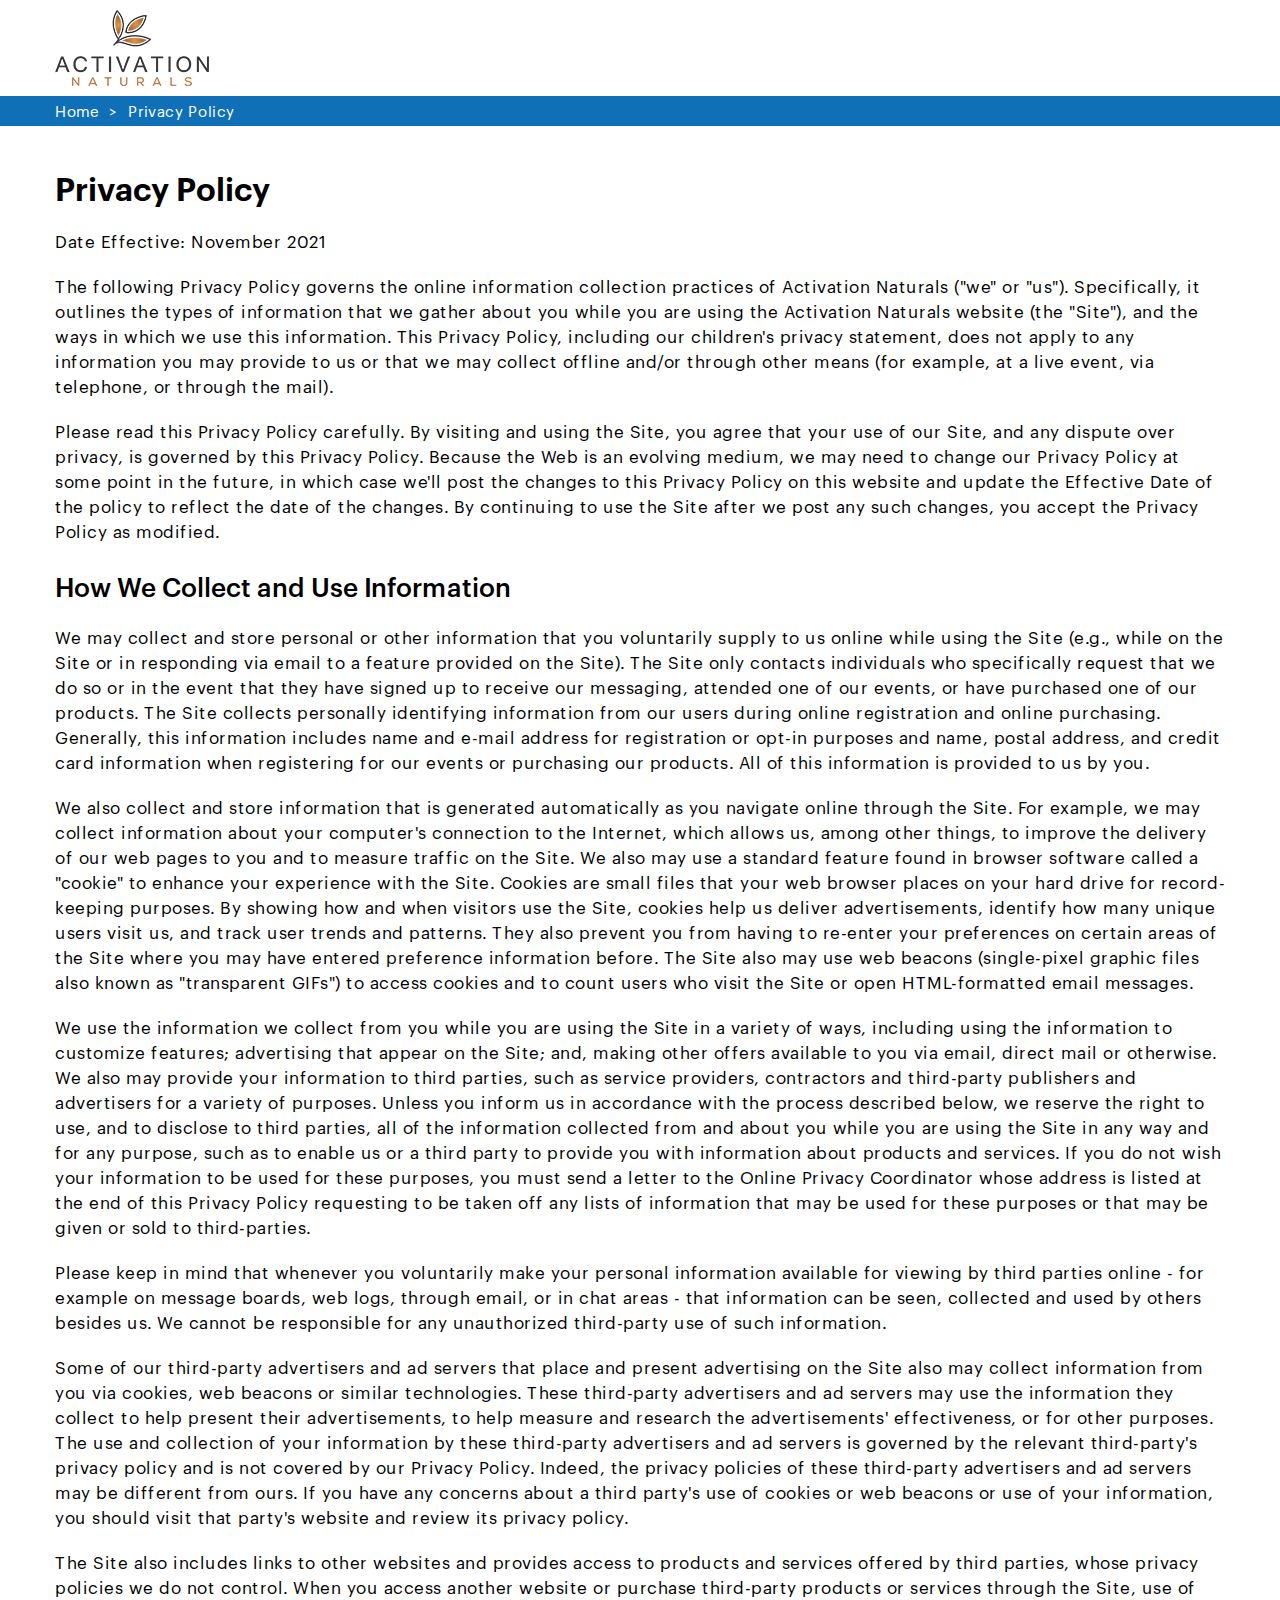
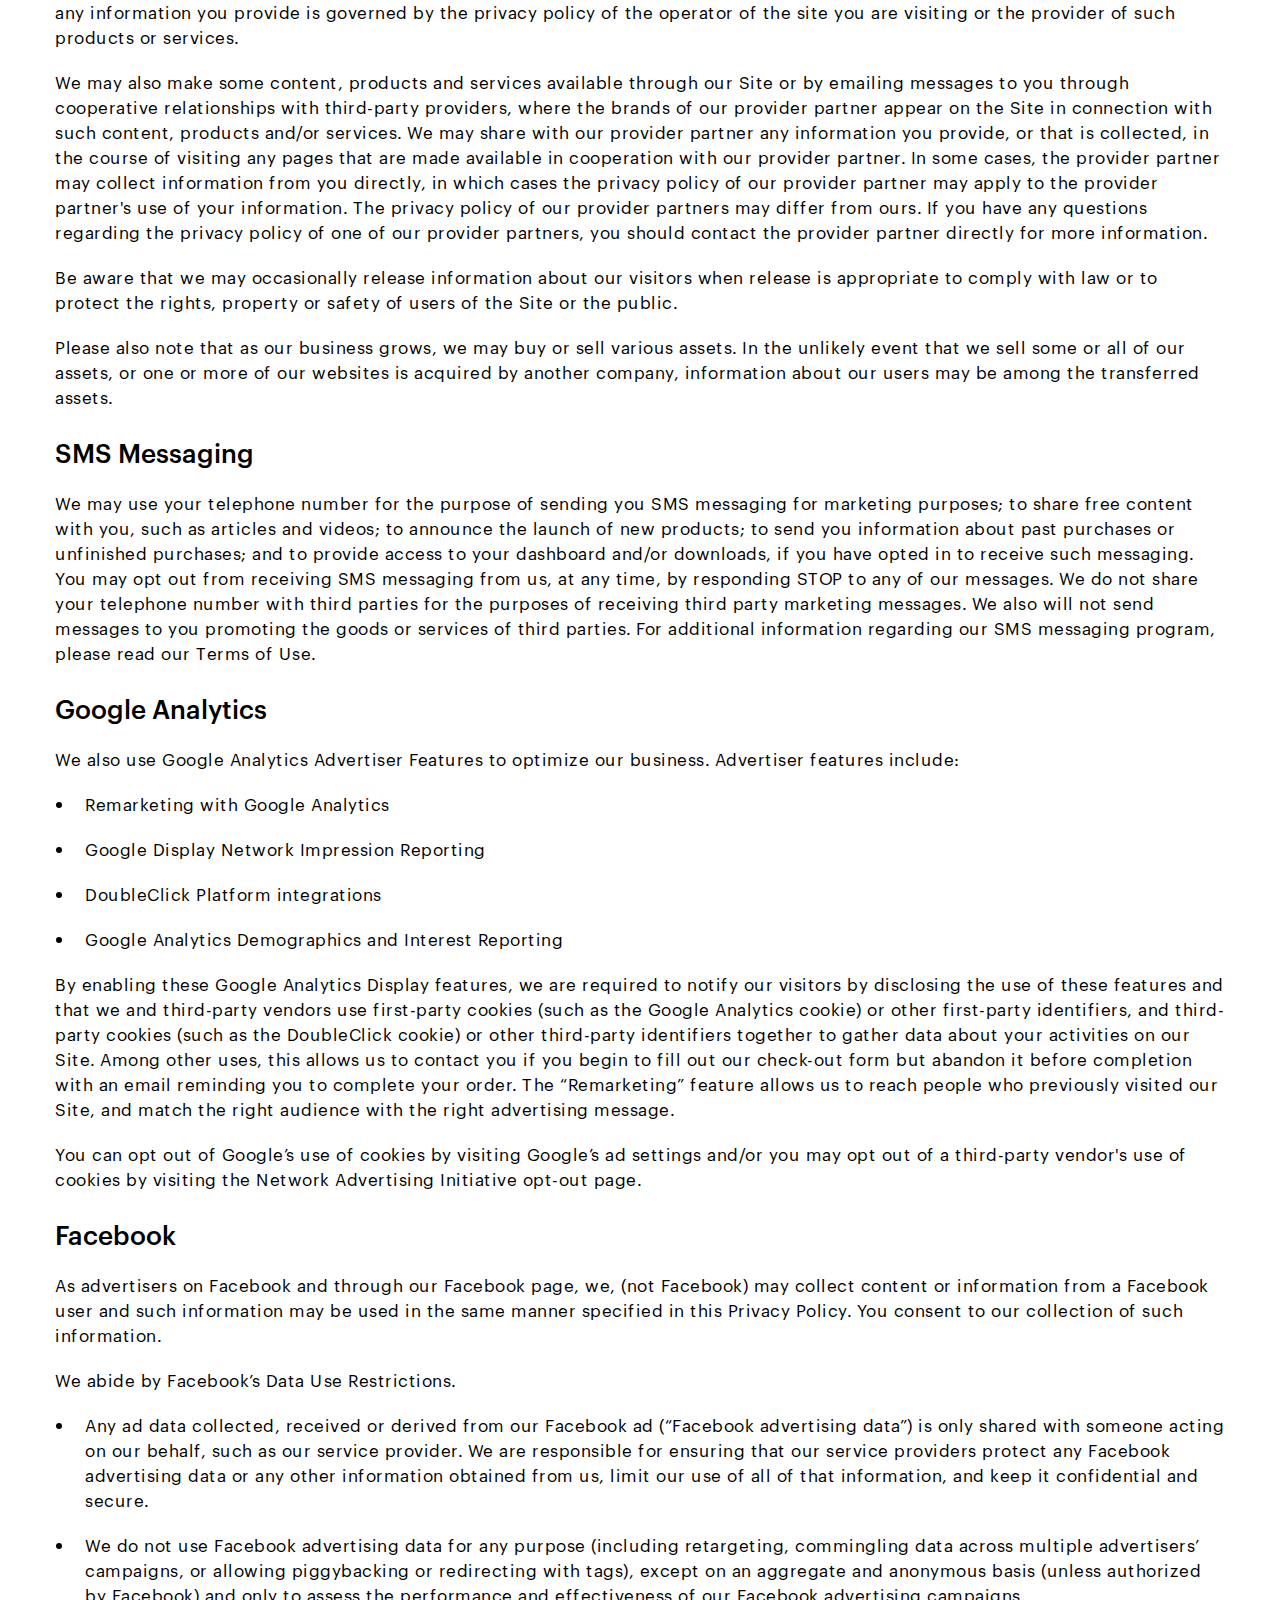
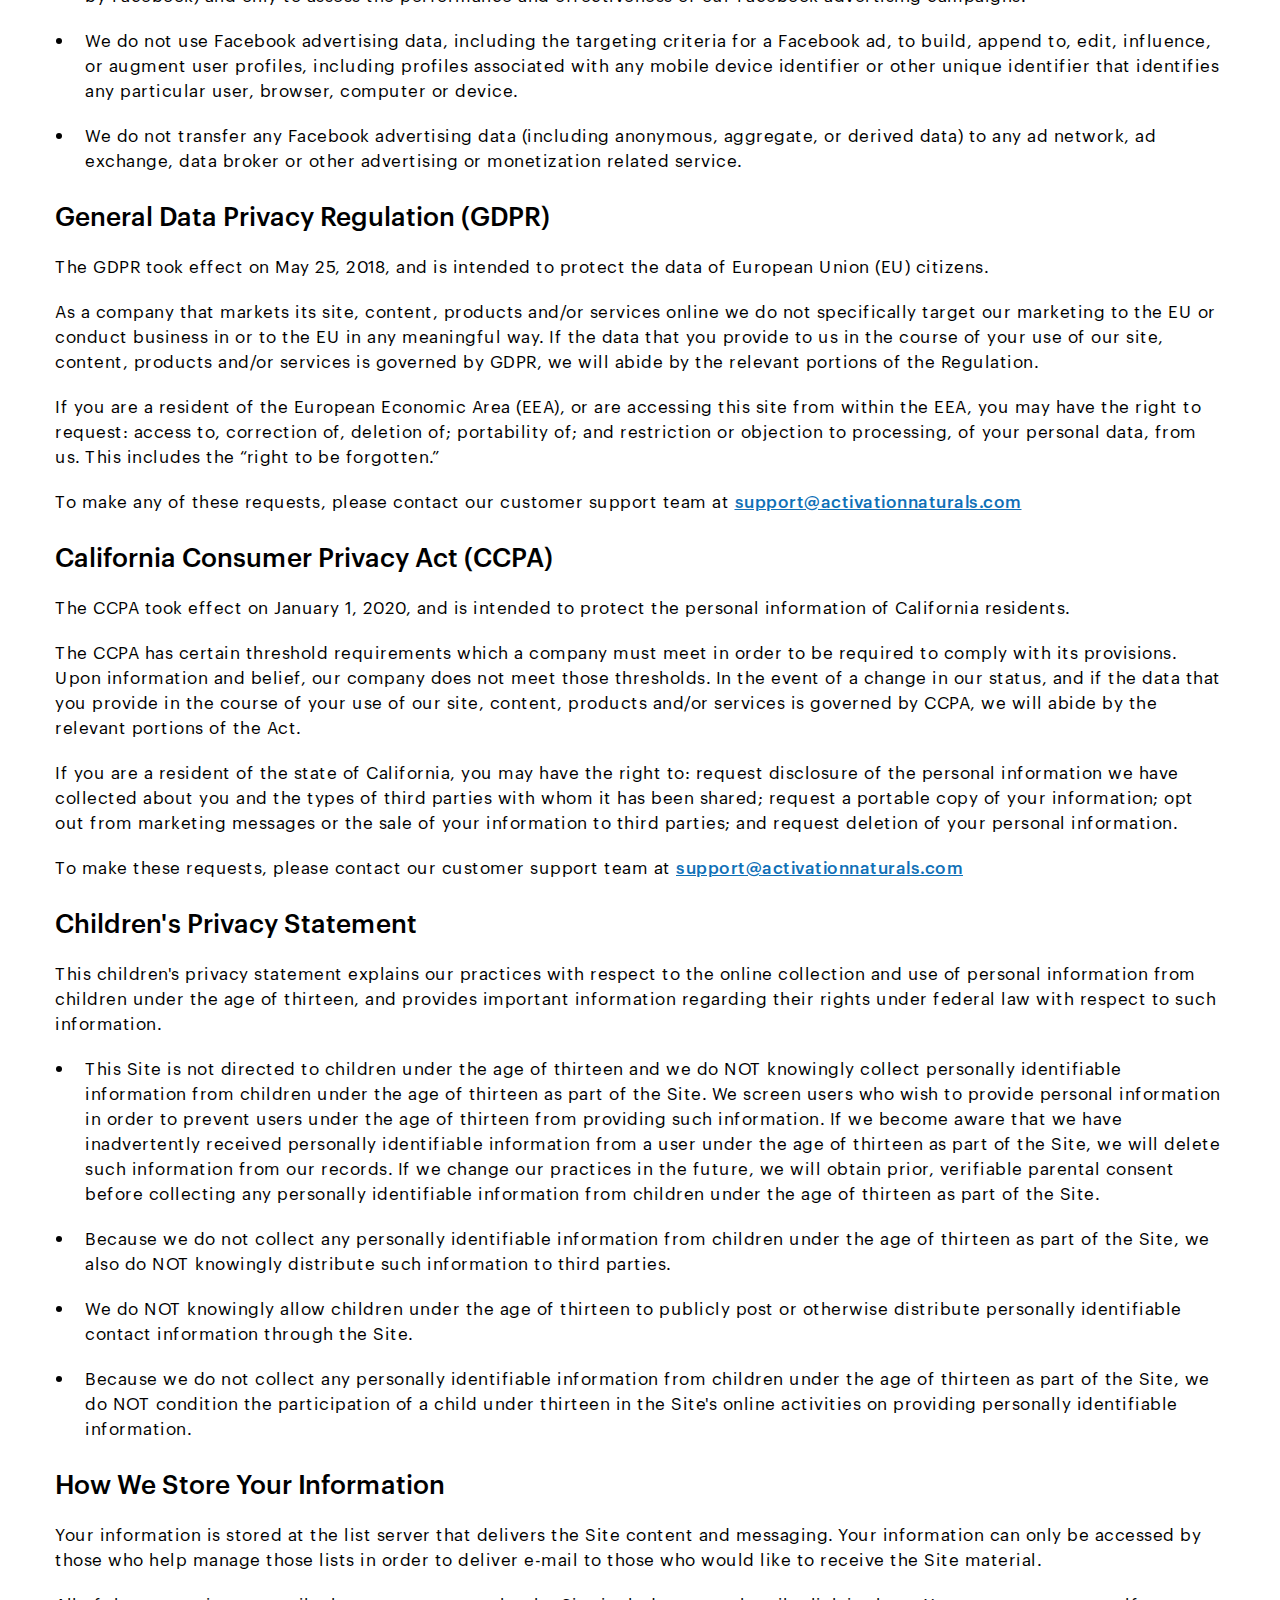
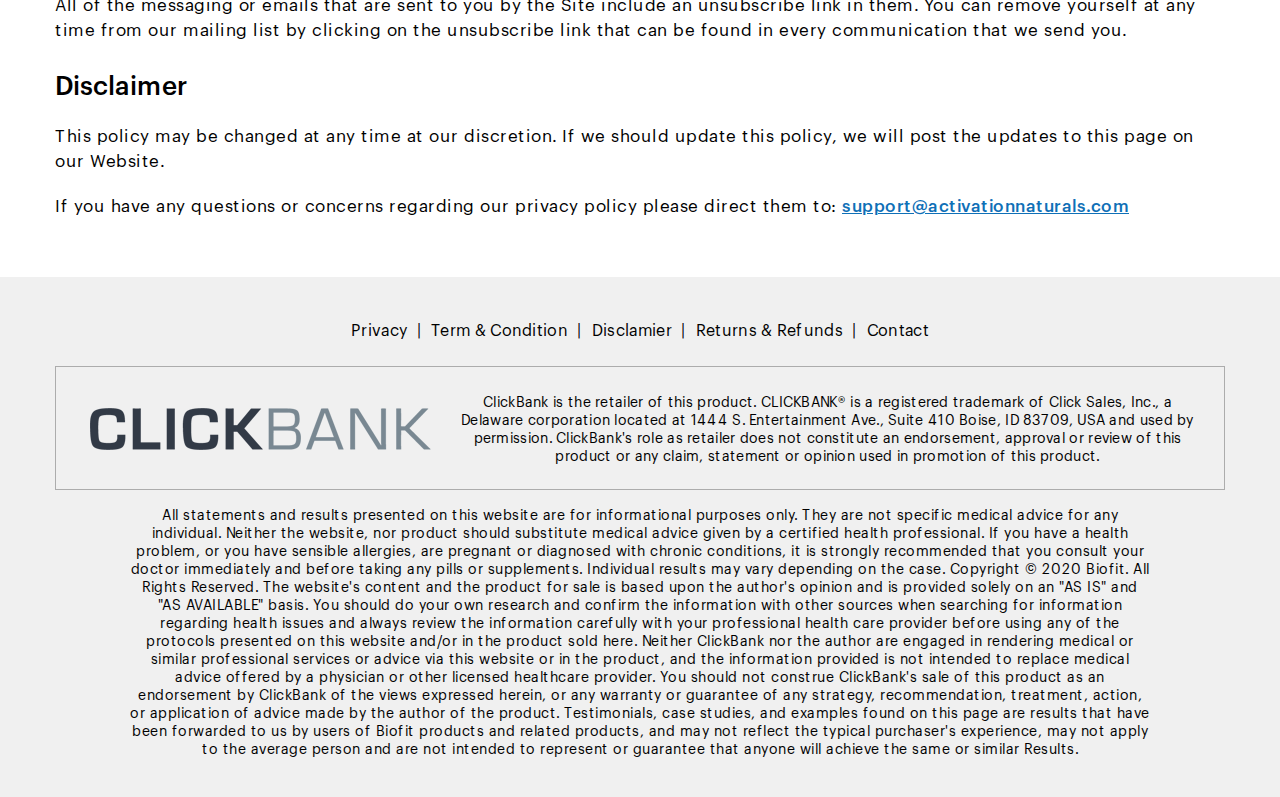
<file: privacy.html>
<!doctype html>
<html>
<head>
<meta charset="utf-8">
<title>Exact Eye Plus</title>
<meta name="viewport" content="width=device-width, initial-scale=1.0, maximum-scale=1.0, user-scalable=no" />
<link rel="shortcut icon" type="image/x-icon" href="images/favicon.png">
<!--[if lt IE 9]>
  <script src="https://oss.maxcdn.com/libs/html5shiv/3.7.0/html5shiv.js"></script>
<![endif]-->
<link rel="stylesheet" type="text/css" href="css/inner.css">
</head>
<body>

<!------top-fix-bar------>
<div class="header">
    <div class="container">
        <img src="images/logo.png" class="logo">
    </div>
</div>	

<!---------bredcrum------->
<div class="bredcrum2">
	<div class="container">
    	<ul>
        	<li><a href="index.php">Home</a></li><li>&gt;</li>
            <li><a>Privacy Policy</a></li>
        </ul>
    </div>
</div>

<!---------privacy-section------->
<div class="privacy-section">
     <div class="container">
         <h1 class="privacy-hdg">Privacy Policy</h1>
         
         <p class="privacy-comnTxt">Date Effective: November 2021</p>
                  
         <p class="privacy-comnTxt">The following Privacy Policy governs the online information collection practices of Activation Naturals ("we" or "us"). Specifically, it outlines the types of information that we gather about you while you are using the Activation Naturals website (the "Site"), and the ways in which we use this information. This Privacy Policy, including our children's privacy statement, does not apply to any information you may provide to us or that we may collect offline and/or through other means (for example, at a live event, via telephone, or through the mail).</p>
         
         <p class="privacy-comnTxt">Please read this Privacy Policy carefully. By visiting and using the Site, you agree that your use of our Site, and any dispute over privacy, is governed by this Privacy Policy. Because the Web is an evolving medium, we may need to change our Privacy Policy at some point in the future, in which case we'll post the changes to this Privacy Policy on this website and update the Effective Date of the policy to reflect the date of the changes. By continuing to use the Site after we post any such changes, you accept the Privacy Policy as modified.</p>
         
         <h1 class="privacy-cmnHdng">How We Collect and Use Information</h1>
         
         <p class="privacy-comnTxt">We may collect and store personal or other information that you voluntarily supply to us online while using the Site (e.g., while on the Site or in responding via email to a feature provided on the Site). The Site only contacts individuals who specifically request that we do so or in the event that they have signed up to receive our messaging, attended one of our events, or have purchased one of our products. The Site collects personally identifying information from our users during online registration and online purchasing. Generally, this information includes name and e-mail address for registration or opt-in purposes and name, postal address, and credit card information when registering for our events or purchasing our products. All of this information is provided to us by you.</p>
         
         <p class="privacy-comnTxt">We also collect and store information that is generated automatically as you navigate online through the Site. For example, we may collect information about your computer's connection to the Internet, which allows us, among other things, to improve the delivery of our web pages to you and to measure traffic on the Site. We also may use a standard feature found in browser software called a "cookie" to enhance your experience with the Site. Cookies are small files that your web browser places on your hard drive for record-keeping purposes. By showing how and when visitors use the Site, cookies help us deliver advertisements, identify how many unique users visit us, and track user trends and patterns. They also prevent you from having to re-enter your preferences on certain areas of the Site where you may have entered preference information before. The Site also may use web beacons (single-pixel graphic files also known as "transparent GIFs") to access cookies and to count users who visit the Site or open HTML-formatted email messages.</p>
         
         <p class="privacy-comnTxt">We use the information we collect from you while you are using the Site in a variety of ways, including using the information to customize features; advertising that appear on the Site; and, making other offers available to you via email, direct mail or otherwise. We also may provide your information to third parties, such as service providers, contractors and third-party publishers and advertisers for a variety of purposes. Unless you inform us in accordance with the process described below, we reserve the right to use, and to disclose to third parties, all of the information collected from and about you while you are using the Site in any way and for any purpose, such as to enable us or a third party to provide you with information about products and services. If you do not wish your information to be used for these purposes, you must send a letter to the Online Privacy Coordinator whose address is listed at the end of this Privacy Policy requesting to be taken off any lists of information that may be used for these purposes or that may be given or sold to third-parties.</p>
         
         <p class="privacy-comnTxt">Please keep in mind that whenever you voluntarily make your personal information available for viewing by third parties online - for example on message boards, web logs, through email, or in chat areas - that information can be seen, collected and used by others besides us. We cannot be responsible for any unauthorized third-party use of such information.</p>
         
         <p class="privacy-comnTxt">Some of our third-party advertisers and ad servers that place and present advertising on the Site also may collect information from you via cookies, web beacons or similar technologies. These third-party advertisers and ad servers may use the information they collect to help present their advertisements, to help measure and research the advertisements' effectiveness, or for other purposes. The use and collection of your information by these third-party advertisers and ad servers is governed by the relevant third-party's privacy policy and is not covered by our Privacy Policy. Indeed, the privacy policies of these third-party advertisers and ad servers may be different from ours. If you have any concerns about a third party's use of cookies or web beacons or use of your information, you should visit that party's website and review its privacy policy.</p>
         
         <p class="privacy-comnTxt">The Site also includes links to other websites and provides access to products and services offered by third parties, whose privacy policies we do not control. When you access another website or purchase third-party products or services through the Site, use of any information you provide is governed by the privacy policy of the operator of the site you are visiting or the provider of such products or services.</p>
         
         <p class="privacy-comnTxt">We may also make some content, products and services available through our Site or by emailing messages to you through cooperative relationships with third-party providers, where the brands of our provider partner appear on the Site in connection with such content, products and/or services. We may share with our provider partner any information you provide, or that is collected, in the course of visiting any pages that are made available in cooperation with our provider partner. In some cases, the provider partner may collect information from you directly, in which cases the privacy policy of our provider partner may apply to the provider partner's use of your information. The privacy policy of our provider partners may differ from ours. If you have any questions regarding the privacy policy of one of our provider partners, you should contact the provider partner directly for more information.</p>
         
         <p class="privacy-comnTxt">Be aware that we may occasionally release information about our visitors when release is appropriate to comply with law or to protect the rights, property or safety of users of the Site or the public.</p>
         
         <p class="privacy-comnTxt">Please also note that as our business grows, we may buy or sell various assets. In the unlikely event that we sell some or all of our assets, or one or more of our websites is acquired by another company, information about our users may be among the transferred assets.</p>
         
         <h1 class="privacy-cmnHdng">SMS Messaging</h1>
         
         <p class="privacy-comnTxt">We may use your telephone number for the purpose of sending you SMS messaging for marketing purposes; to share free content with you, such as articles and videos; to announce the launch of new products; to send you information about past purchases or unfinished purchases; and to provide access to your dashboard and/or downloads, if you have opted in to receive such messaging. You may opt out from receiving SMS messaging from us, at any time, by responding STOP to any of our messages. We do not share your telephone number with third parties for the purposes of receiving third party marketing messages. We also will not send messages to you promoting the goods or services of third parties. For additional information regarding our SMS messaging program, please read our Terms of Use.</p>
         
         <h1 class="privacy-cmnHdng">Google Analytics</h1>
         
         <p class="privacy-comnTxt">We also use Google Analytics Advertiser Features to optimize our business. Advertiser features include:</p>
         
         <ul class="privacy-list">
         	<li>Remarketing with Google Analytics</li>
            <li>Google Display Network Impression Reporting</li>
            <li>DoubleClick Platform integrations</li>
            <li>Google Analytics Demographics and Interest Reporting</li>
         </ul>
         
         <p class="privacy-comnTxt">By enabling these Google Analytics Display features, we are required to notify our visitors by disclosing the use of these features and that we and third-party vendors use first-party cookies (such as the Google Analytics cookie) or other first-party identifiers, and third-party cookies (such as the DoubleClick cookie) or other third-party identifiers together to gather data about your activities on our Site. Among other uses, this allows us to contact you if you begin to fill out our check-out form but abandon it before completion with an email reminding you to complete your order. The “Remarketing” feature allows us to reach people who previously visited our Site, and match the right audience with the right advertising message.</p>
         
         <p class="privacy-comnTxt">You can opt out of Google’s use of cookies by visiting Google’s ad settings and/or you may opt out of a third-party vendor's use of cookies by visiting the Network Advertising Initiative opt-out page.</p>
         
         <h1 class="privacy-cmnHdng">Facebook</h1>
         
         <p class="privacy-comnTxt">As advertisers on Facebook and through our Facebook page, we, (not Facebook) may collect content or information from a Facebook user and such information may be used in the same manner specified in this Privacy Policy. You consent to our collection of such information.</p>
         
         <p class="privacy-comnTxt">We abide by Facebook’s Data Use Restrictions.</p>
         
         <ul class="privacy-list">
         	<li>Any ad data collected, received or derived from our Facebook ad (“Facebook advertising data”) is only shared with someone acting on our behalf, such as our service provider. We are responsible for ensuring that our service providers protect any Facebook advertising data or any other information obtained from us, limit our use of all of that information, and keep it confidential and secure.</li>
            
            <li>We do not use Facebook advertising data for any purpose (including retargeting, commingling data across multiple advertisers’ campaigns, or allowing piggybacking or redirecting with tags), except on an aggregate and anonymous basis (unless authorized by Facebook) and only to assess the performance and effectiveness of our Facebook advertising campaigns.</li>
            
            <li>We do not use Facebook advertising data, including the targeting criteria for a Facebook ad, to build, append to, edit, influence, or augment user profiles, including profiles associated with any mobile device identifier or other unique identifier that identifies any particular user, browser, computer or device.</li>
            
            <li>We do not transfer any Facebook advertising data (including anonymous, aggregate, or derived data) to any ad network, ad exchange, data broker or other advertising or monetization related service.</li>
         </ul>
         
         <h1 class="privacy-cmnHdng">General Data Privacy Regulation (GDPR)</h1>
         
         <p class="privacy-comnTxt">The GDPR took effect on May 25, 2018, and is intended to protect the data of European Union (EU) citizens.</p>
         
         <p class="privacy-comnTxt">As a company that markets its site, content, products and/or services online we do not specifically target our marketing to the EU or conduct business in or to the EU in any meaningful way. If the data that you provide to us in the course of your use of our site, content, products and/or services is governed by GDPR, we will abide by the relevant portions of the Regulation.</p>
         
         <p class="privacy-comnTxt">If you are a resident of the European Economic Area (EEA), or are accessing this site from within the EEA, you may have the right to request: access to, correction of, deletion of; portability of; and restriction or objection to processing, of your personal data, from us. This includes the “right to be forgotten.”</p>
         
         <p class="privacy-comnTxt">To make any of these requests, please contact our customer support team at <a href="#" style="font-weight:500;">support@activationnaturals.com</a></p>
         
         <h1 class="privacy-cmnHdng">California Consumer Privacy Act (CCPA)</h1>
         
         <p class="privacy-comnTxt">The CCPA took effect on January 1, 2020, and is intended to protect the personal information of California residents.</p>
         
         <p class="privacy-comnTxt">The CCPA has certain threshold requirements which a company must meet in order to be required to comply with its provisions. Upon information and belief, our company does not meet those thresholds. In the event of a change in our status, and if the data that you provide in the course of your use of our site, content, products and/or services is governed by CCPA, we will abide by the relevant portions of the Act.</p>
         
         <p class="privacy-comnTxt">If you are a resident of the state of California, you may have the right to: request disclosure of the personal information we have collected about you and the types of third parties with whom it has been shared; request a portable copy of your information; opt out from marketing messages or the sale of your information to third parties; and request deletion of your personal information.</p>
         
         <p class="privacy-comnTxt">To make these requests, please contact our customer support team at <a href="#" style="font-weight:500;">support@activationnaturals.com</a></p>

		 <h1 class="privacy-cmnHdng">Children's Privacy Statement</h1>
         
         <p class="privacy-comnTxt">This children's privacy statement explains our practices with respect to the online collection and use of personal information from children under the age of thirteen, and provides important information regarding their rights under federal law with respect to such information.</p>
         
         <ul class="privacy-list">
         	<li>This Site is not directed to children under the age of thirteen and we do NOT knowingly collect personally identifiable information from children under the age of thirteen as part of the Site. We screen users who wish to provide personal information in order to prevent users under the age of thirteen from providing such information. If we become aware that we have inadvertently received personally identifiable information from a user under the age of thirteen as part of the Site, we will delete such information from our records. If we change our practices in the future, we will obtain prior, verifiable parental consent before collecting any personally identifiable information from children under the age of thirteen as part of the Site.</li>
            
            <li>Because we do not collect any personally identifiable information from children under the age of thirteen as part of the Site, we also do NOT knowingly distribute such information to third parties.</li>
            
            <li>We do NOT knowingly allow children under the age of thirteen to publicly post or otherwise distribute personally identifiable contact information through the Site.</li>
            
            <li>Because we do not collect any personally identifiable information from children under the age of thirteen as part of the Site, we do NOT condition the participation of a child under thirteen in the Site's online activities on providing personally identifiable information.</li>
         </ul>
         
         <h1 class="privacy-cmnHdng">How We Store Your Information</h1>
         
         <p class="privacy-comnTxt">Your information is stored at the list server that delivers the Site content and messaging. Your information can only be accessed by those who help manage those lists in order to deliver e-mail to those who would like to receive the Site material.</p>
         
         <p class="privacy-comnTxt">All of the messaging or emails that are sent to you by the Site include an unsubscribe link in them. You can remove yourself at any time from our mailing list by clicking on the unsubscribe link that can be found in every communication that we send you.</p>
         
         <h1 class="privacy-cmnHdng">Disclaimer</h1>
         
         <p class="privacy-comnTxt">This policy may be changed at any time at our discretion. If we should update this policy, we will post the updates to this page on our Website.</p>
         
         <p class="privacy-comnTxt">If you have any questions or concerns regarding our privacy policy please direct them to: <a href="#" style="font-weight:500;">support@activationnaturals.com</a></p>
     </div>
</div>

<!---------footer-section------->
<div class="footer">
	<div class="container">
        <p class="ftr-txt">
            <a href="privacy.php">Privacy</a> | 
            <a href="terms.php">Term & Condition</a> |
            <a href="disclaimer.php">Disclamier</a> <span class="hide-mob">|</span> 
            <a href="shippingreturn.php">Returns & Refunds</a> | 
            <a href="contactus.php">Contact</a>
        </p>
        
        <div class="ftr-strip">
            <img src="images/ftr-img.png" class="ftr-img">
           	<p> ClickBank is the retailer of this product. CLICKBANK® is a registered trademark of Click Sales, Inc., a Delaware corporation located at 1444 S. Entertainment Ave., Suite 410 Boise, ID 83709, USA and used by permission. ClickBank's role as retailer does not constitute an endorsement, approval or review of this product or any claim, statement or opinion used in promotion of this product.</p>
        </div>
        
        <p class="ftr-txt2">All statements and results presented on this website are for informational purposes only. They are not specific medical advice for any individual. Neither the website, nor product should substitute medical advice given by a certified health professional. If you have a health problem, or you have sensible allergies, are pregnant or diagnosed with chronic conditions, it is strongly recommended that you consult your doctor immediately and before taking any pills or supplements. Individual results may vary depending on the case. Copyright © 2020 Biofit. All Rights Reserved. The website's content and the product for sale is based upon the author's opinion and is provided solely on an "AS IS" and "AS AVAILABLE" basis. You should do your own research and confirm the information with other sources when searching for information regarding health issues and always review the information carefully with your professional health care provider before using any of the protocols presented on this website and/or in the product sold here. Neither ClickBank nor the author are engaged in rendering medical or similar professional services or advice via this website or in the product, and the information provided is not intended to replace medical advice offered by a physician or other licensed healthcare provider. You should not construe ClickBank's sale of this product as an endorsement by ClickBank of the views expressed herein, or any warranty or guarantee of any strategy, recommendation, treatment, action, or application of advice made by the author of the product. Testimonials, case studies, and examples found on this page are results that have been forwarded to us by users of Biofit products and related products, and may not reflect the typical purchaser's experience, may not apply to the average person and are not intended to represent or guarantee that anyone will achieve the same or similar Results.</p>
        
    </div>
</div>
</body>
</html>
</file>
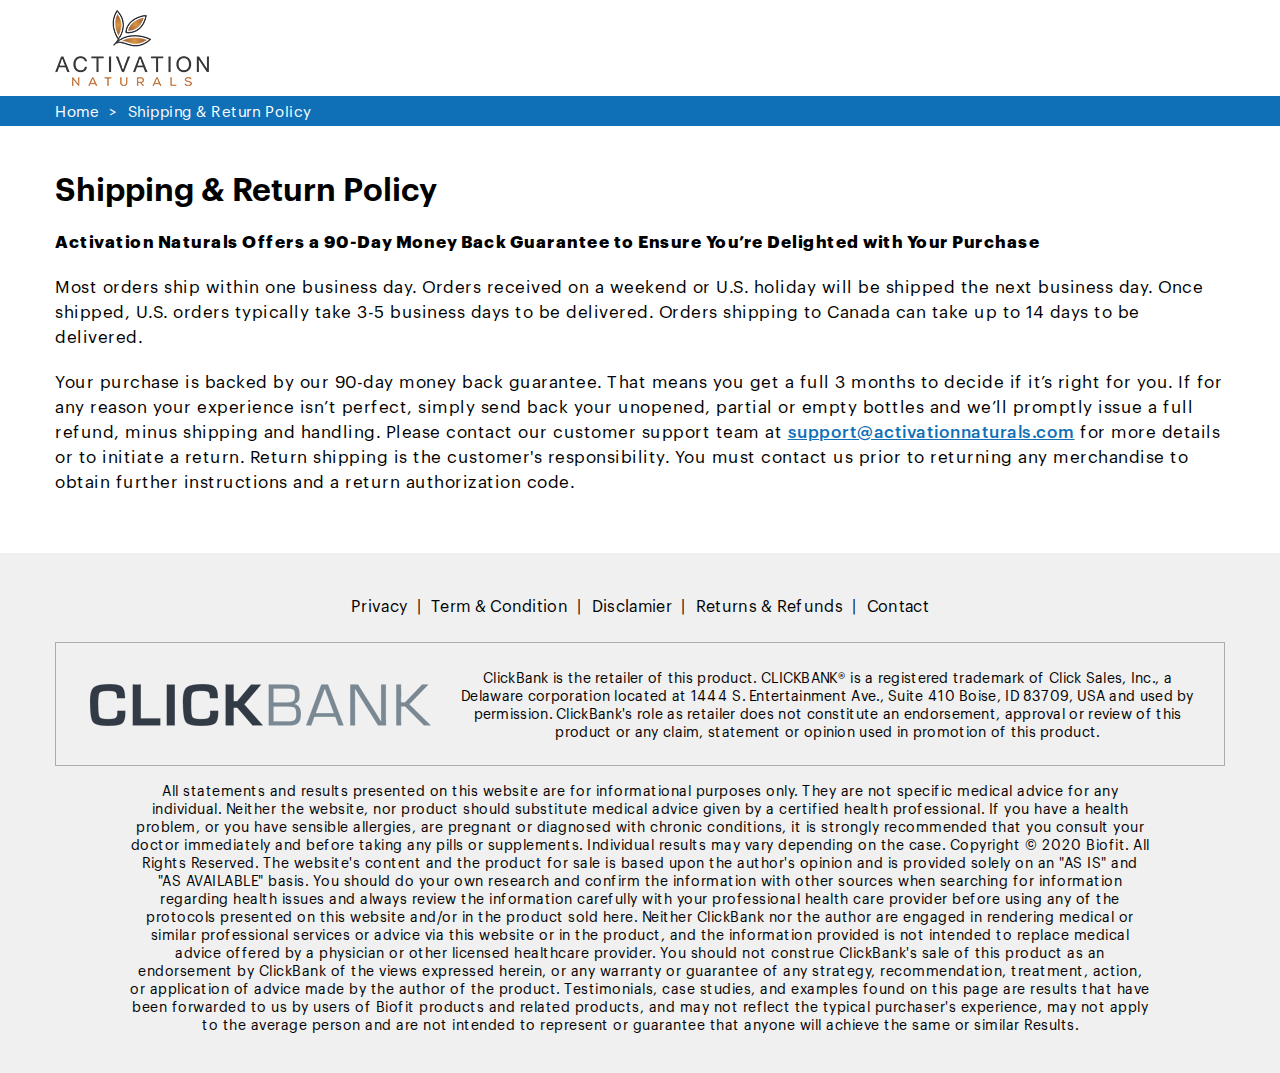
<file: shipping.html>
<!doctype html>
<html>
<head>
<meta charset="utf-8">
<title>Exact Eye Plus</title>
<meta name="viewport" content="width=device-width, initial-scale=1.0, maximum-scale=1.0, user-scalable=no" />
<link rel="shortcut icon" type="image/x-icon" href="images/favicon.png">

<!--[if lt IE 9]>
  <script src="https://oss.maxcdn.com/libs/html5shiv/3.7.0/html5shiv.js"></script>
<![endif]-->
<link rel="stylesheet" type="text/css" href="css/inner.css">
</head>
<body>

<!------top-fix-bar------>
<div class="header">
    <div class="container">
        <img src="images/logo.png" class="logo">
    </div>
</div>	

<!---------bredcrum------->
<div class="bredcrum2">
	<div class="container">
    	<ul>
        	<li><a href="index.php">Home</a></li>
            <li>&gt;</li>
            <li><a>Shipping & Return Policy</a></li>
        </ul>
    </div>
</div>

<!---------privacy-section------->
<div class="privacy-section">
     <div class="container">
         <h1 class="privacy-hdg">Shipping & Return Policy</h1>
         
         <p class="privacy-comnTxt"><strong>Activation Naturals Offers a 90-Day Money Back Guarantee to Ensure You’re Delighted with Your Purchase</strong></p>
         
         <p class="privacy-comnTxt">Most orders ship within one business day. Orders received on a weekend or U.S. holiday will be shipped the next business day. Once shipped, U.S. orders typically take 3-5 business days to be delivered. Orders shipping to Canada can take up to 14 days to be delivered.</p>
         
         <p class="privacy-comnTxt">Your purchase is backed by our 90-day money back guarantee. That means you get a full 3 months to decide if it’s right for you. If for any reason your experience isn’t perfect, simply send back your unopened, partial or empty bottles and we’ll promptly issue a full refund, minus shipping and handling. Please contact our customer support team at <a href="#">support@activationnaturals.com</a> for more details or to initiate a return. Return shipping is the customer's responsibility. You must contact us prior to returning any merchandise to obtain further instructions and a return authorization code.</p>
     </div>
</div>

<!---------footer-section------->
<div class="footer">
	<div class="container">
        <p class="ftr-txt">
            <a href="privacy.php">Privacy</a> | 
            <a href="terms.php">Term & Condition</a> |
            <a href="disclaimer.php">Disclamier</a> <span class="hide-mob">|</span> 
            <a href="shippingreturn.php">Returns & Refunds</a> | 
            <a href="contactus.php">Contact</a>
        </p>
        <div class="ftr-strip">
            <img src="images/ftr-img.png" class="ftr-img">
           	<p> ClickBank is the retailer of this product. CLICKBANK® is a registered trademark of Click Sales, Inc., a Delaware corporation located at 1444 S. Entertainment Ave., Suite 410 Boise, ID 83709, USA and used by permission. ClickBank's role as retailer does not constitute an endorsement, approval or review of this product or any claim, statement or opinion used in promotion of this product.</p>
        </div>
        
        <p class="ftr-txt2">All statements and results presented on this website are for informational purposes only. They are not specific medical advice for any individual. Neither the website, nor product should substitute medical advice given by a certified health professional. If you have a health problem, or you have sensible allergies, are pregnant or diagnosed with chronic conditions, it is strongly recommended that you consult your doctor immediately and before taking any pills or supplements. Individual results may vary depending on the case. Copyright © 2020 Biofit. All Rights Reserved. The website's content and the product for sale is based upon the author's opinion and is provided solely on an "AS IS" and "AS AVAILABLE" basis. You should do your own research and confirm the information with other sources when searching for information regarding health issues and always review the information carefully with your professional health care provider before using any of the protocols presented on this website and/or in the product sold here. Neither ClickBank nor the author are engaged in rendering medical or similar professional services or advice via this website or in the product, and the information provided is not intended to replace medical advice offered by a physician or other licensed healthcare provider. You should not construe ClickBank's sale of this product as an endorsement by ClickBank of the views expressed herein, or any warranty or guarantee of any strategy, recommendation, treatment, action, or application of advice made by the author of the product. Testimonials, case studies, and examples found on this page are results that have been forwarded to us by users of Biofit products and related products, and may not reflect the typical purchaser's experience, may not apply to the average person and are not intended to represent or guarantee that anyone will achieve the same or similar Results.</p>
        
    </div>
</div>

</body>
</html>
</file>
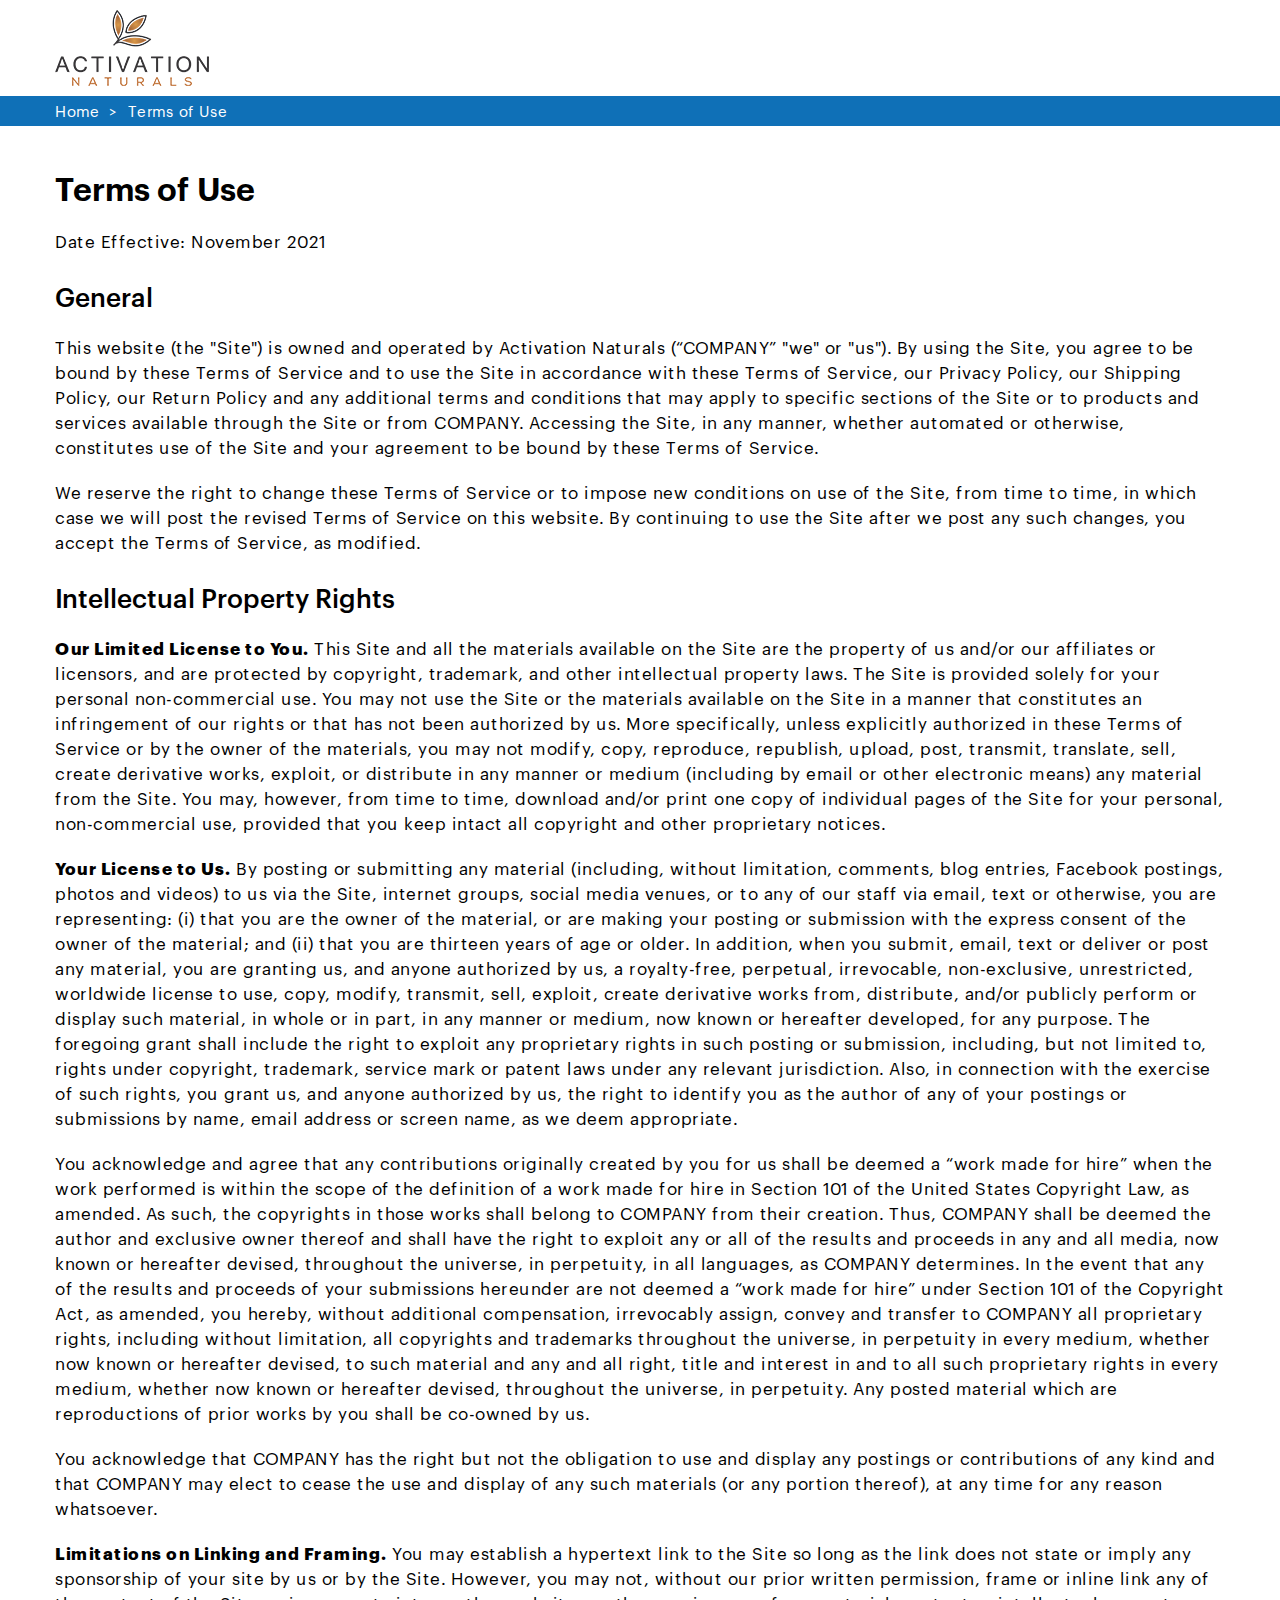
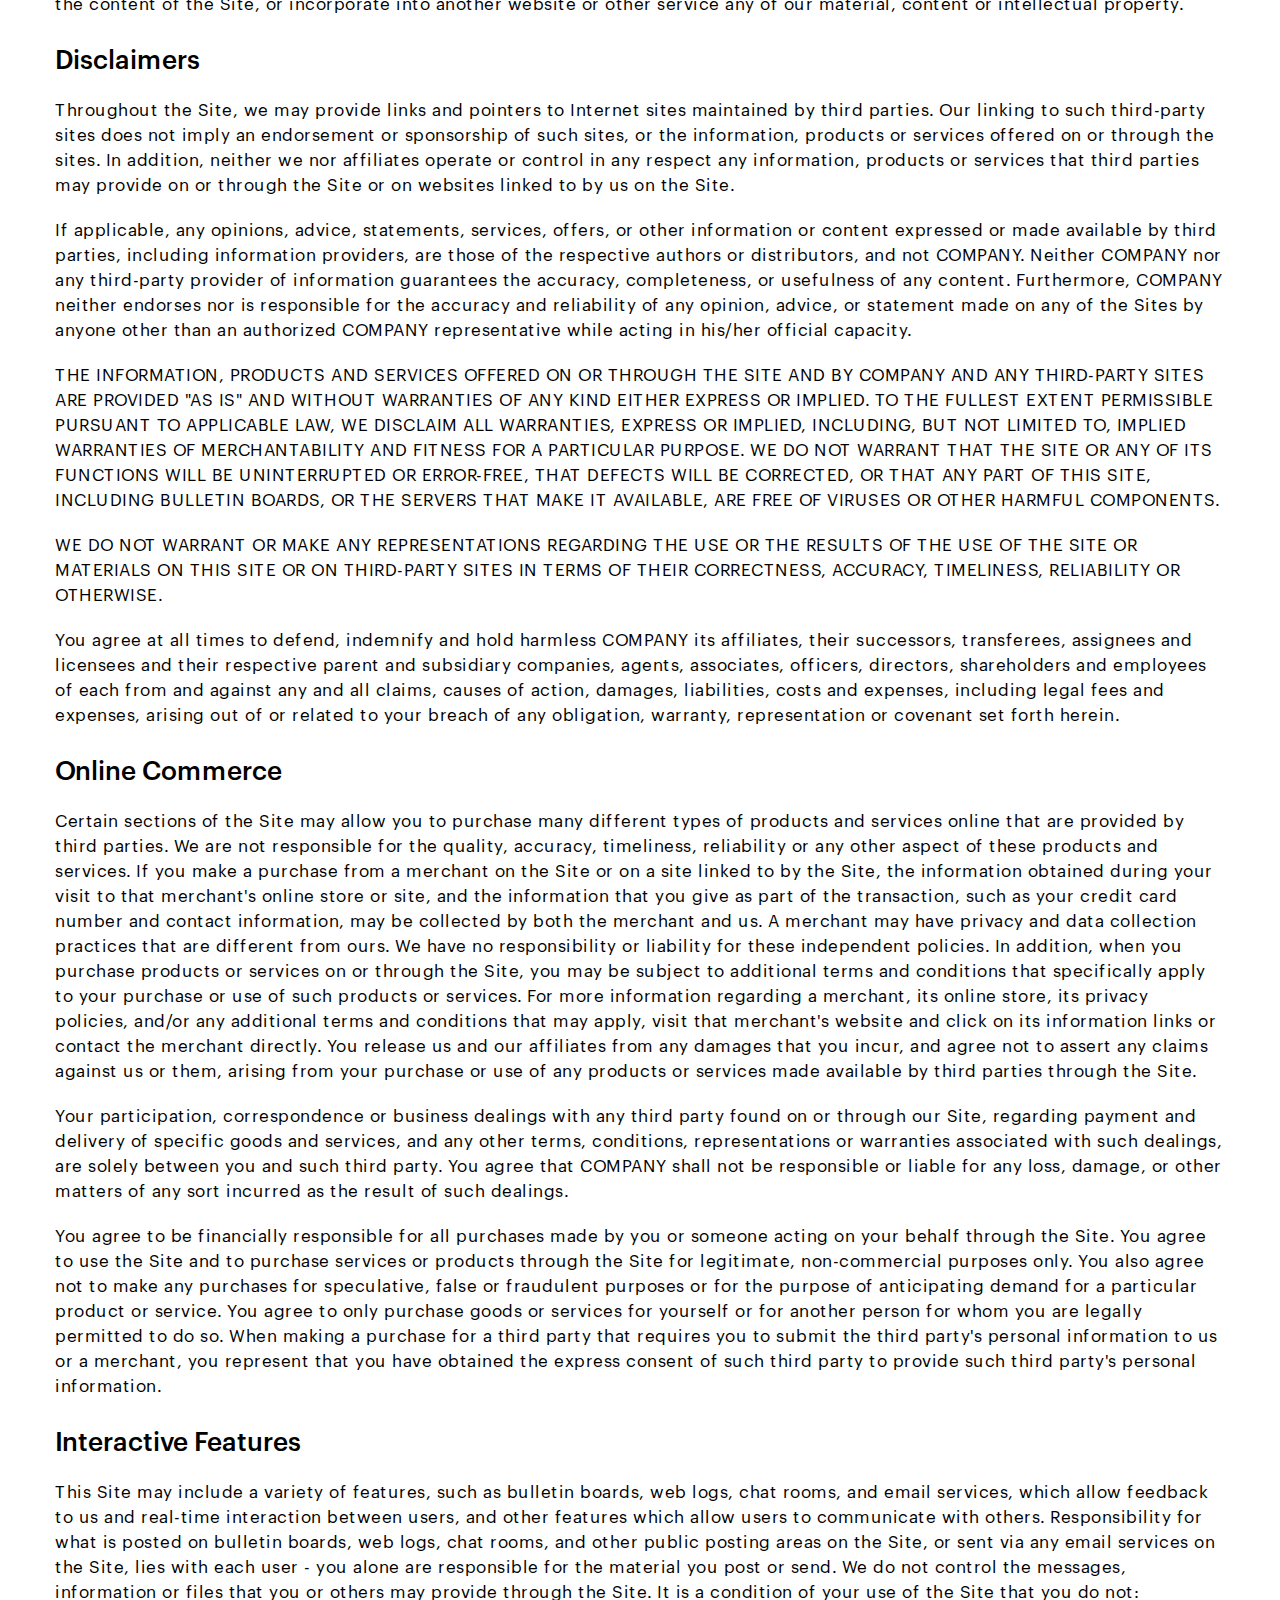
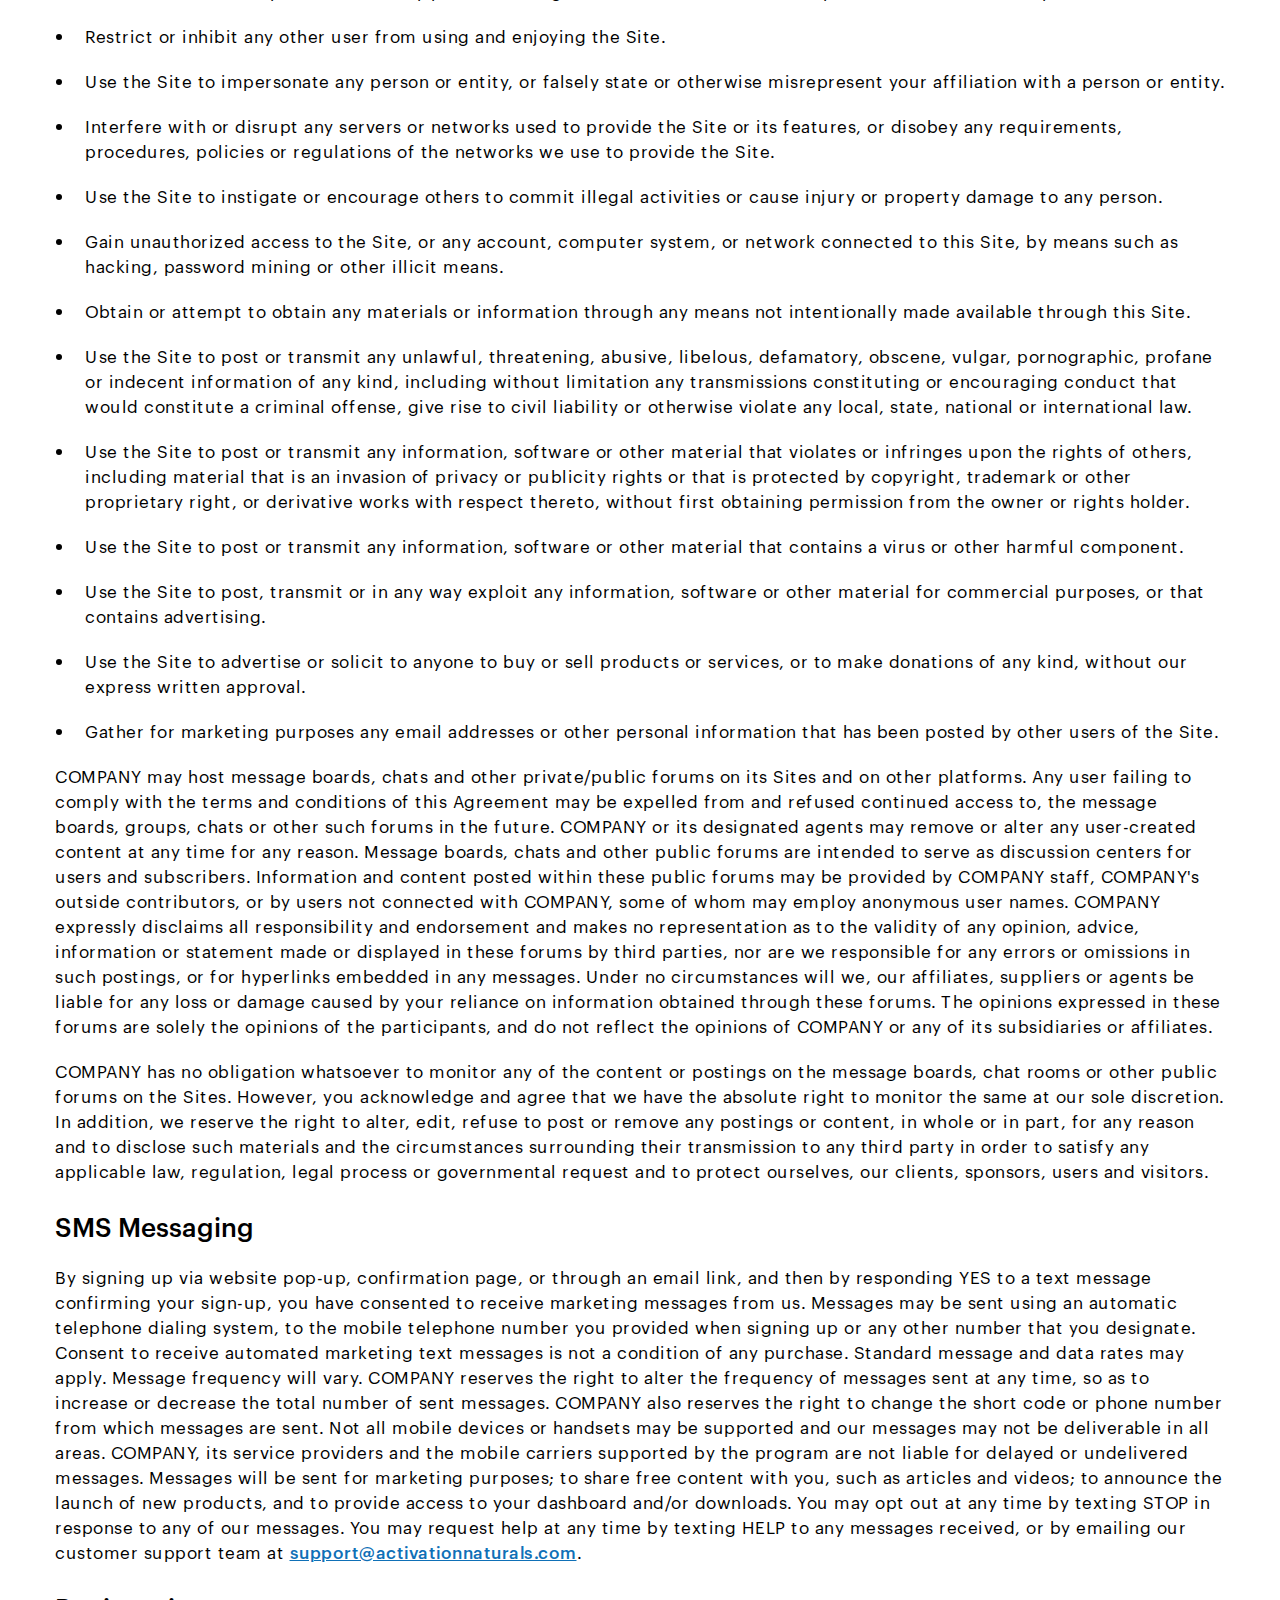
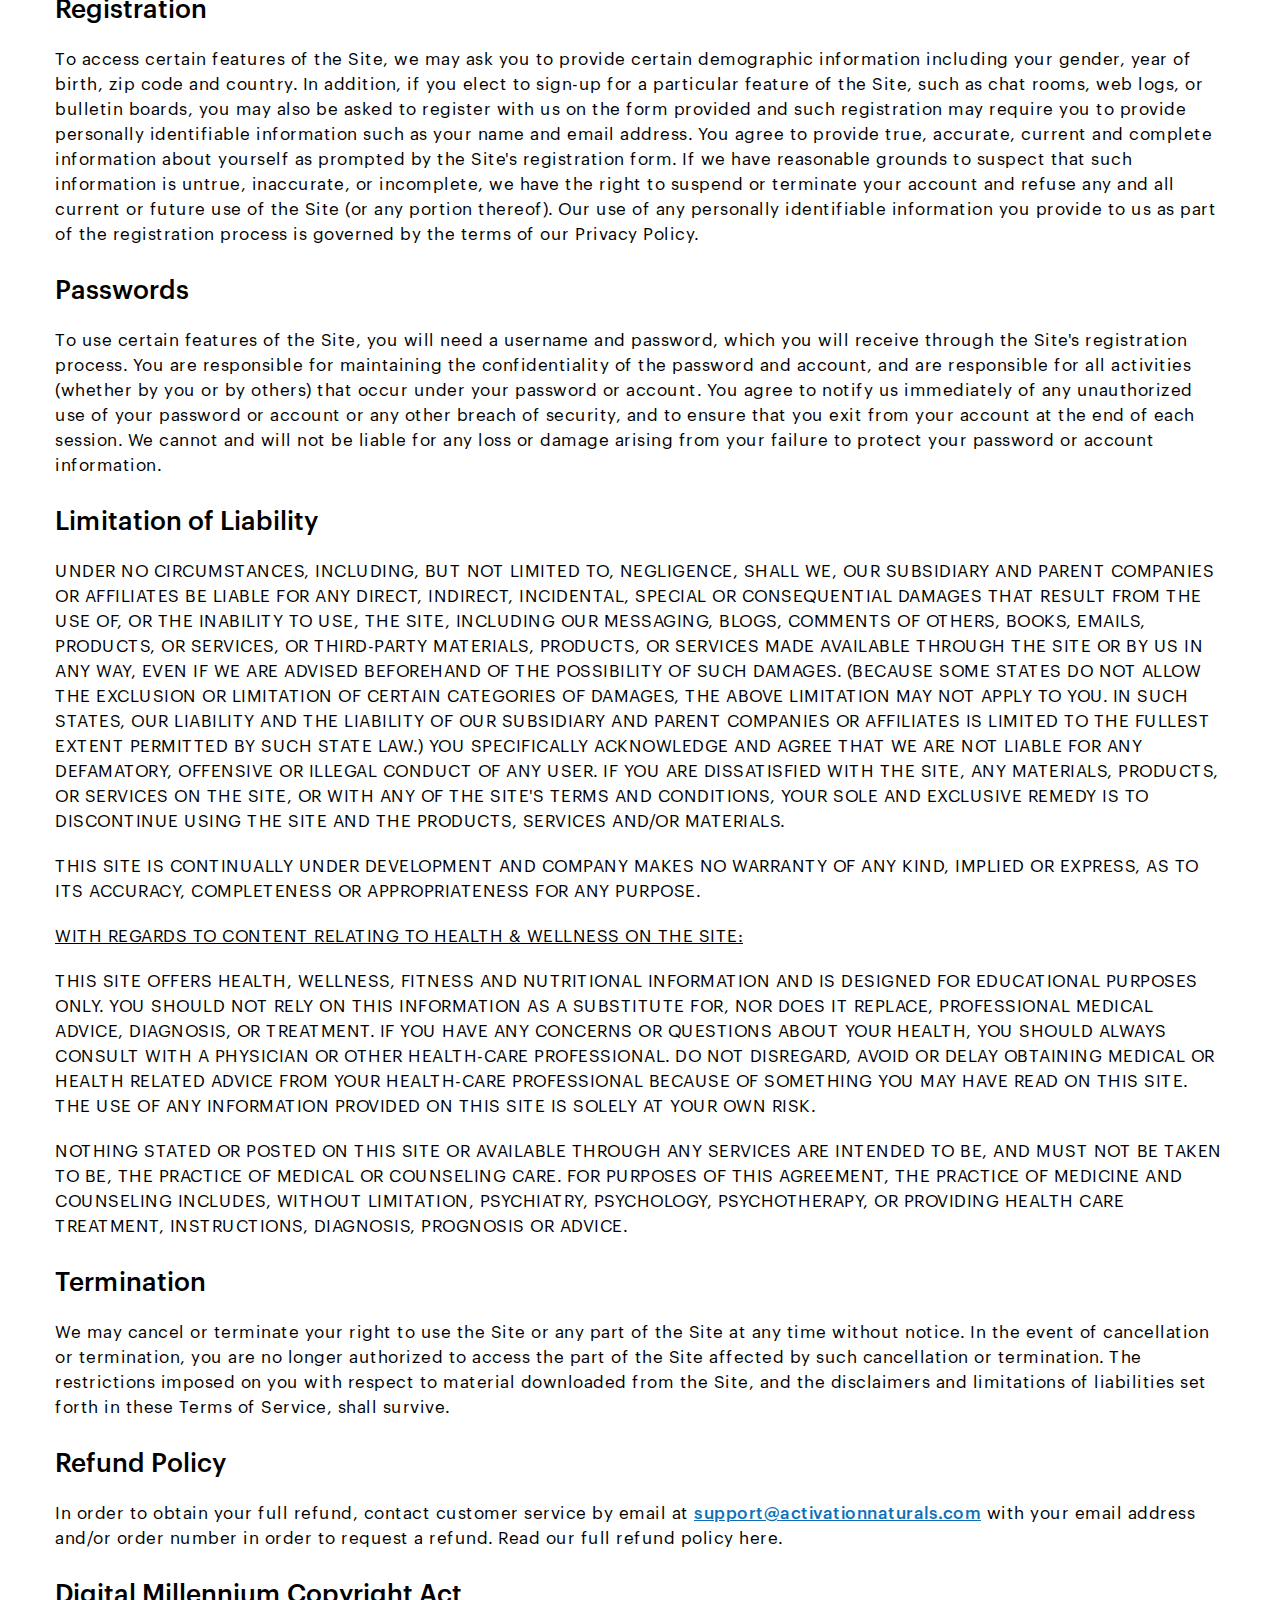
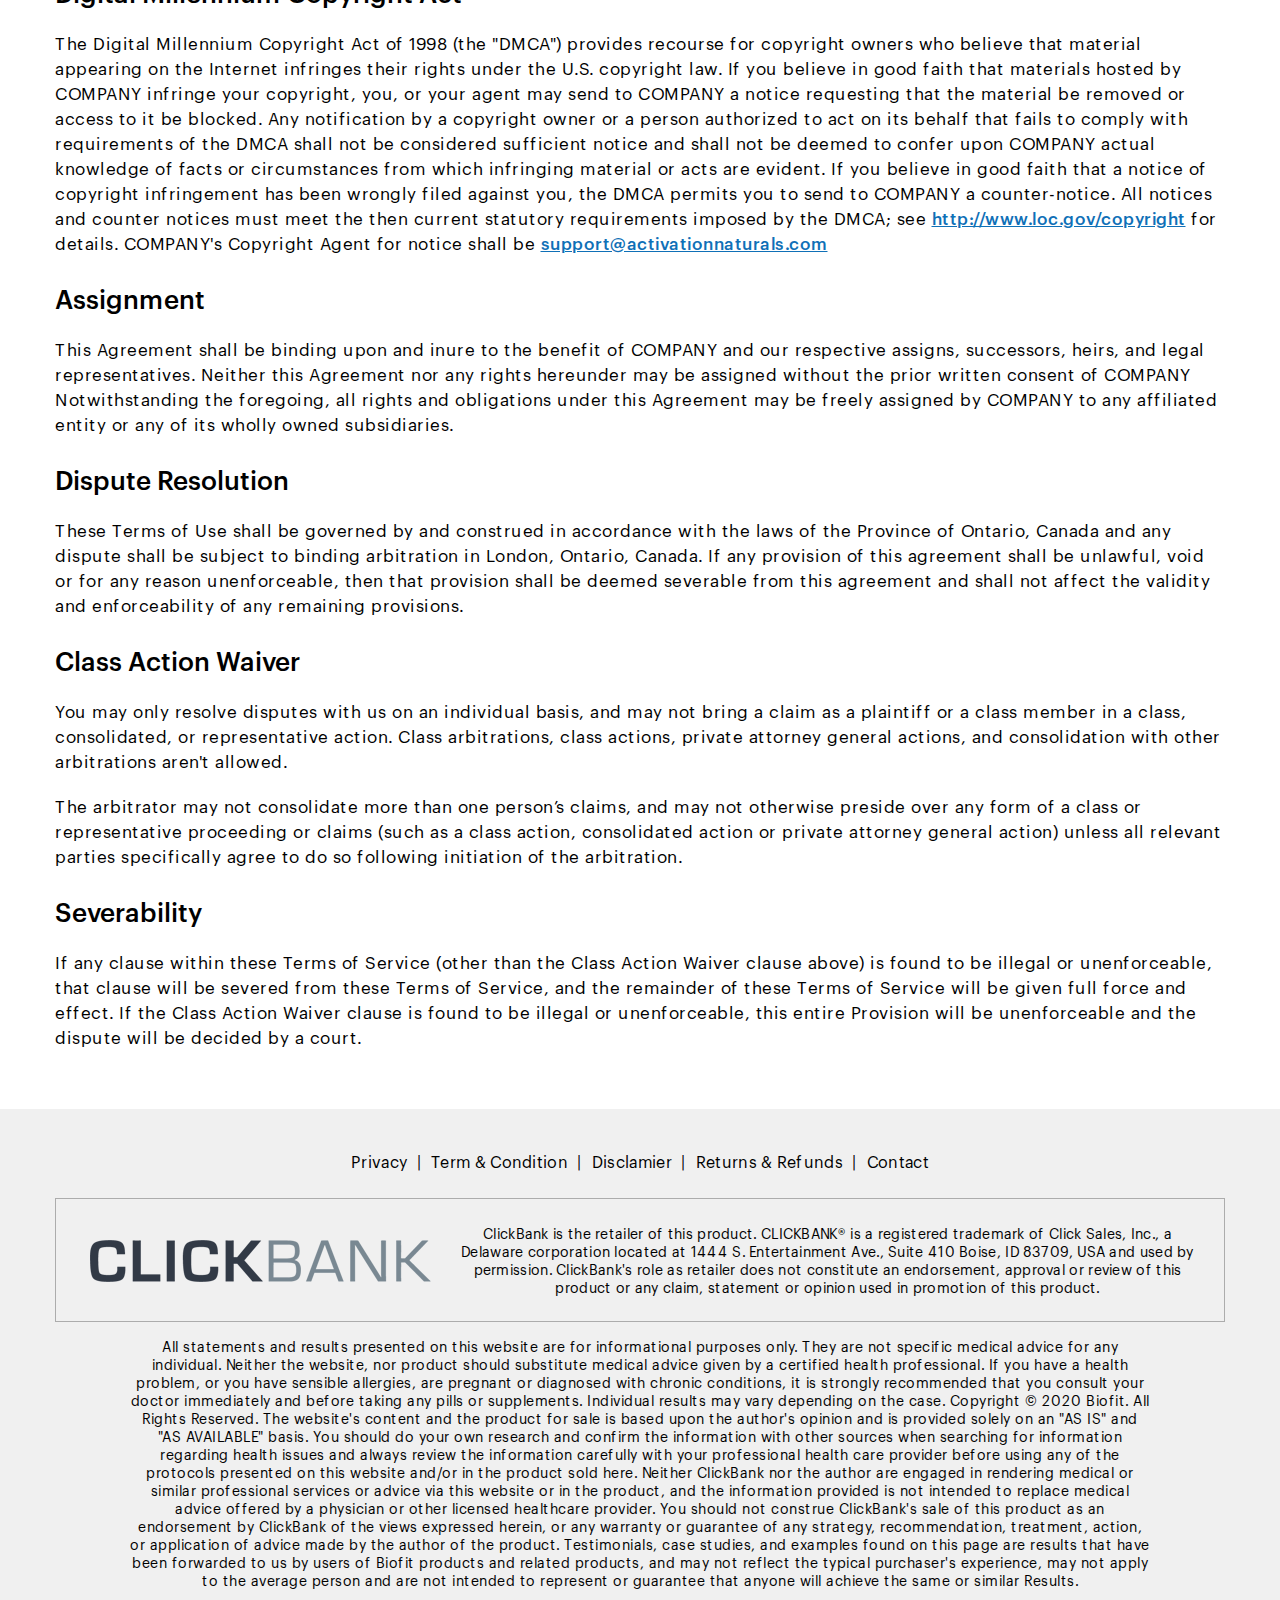
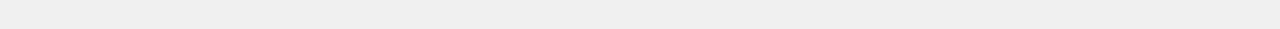
<file: terms.html>
<!doctype html>
<html>
<head>
<meta charset="utf-8">
<title>Exact Eye Plus</title>
<meta name="viewport" content="width=device-width, initial-scale=1.0, maximum-scale=1.0, user-scalable=no" />
<link rel="shortcut icon" type="image/x-icon" href="images/favicon.png">

<!--[if lt IE 9]>
  <script src="https://oss.maxcdn.com/libs/html5shiv/3.7.0/html5shiv.js"></script>
<![endif]-->

<link rel="stylesheet" type="text/css" href="css/inner.css">
</head>
<body>

<!------top-fix-bar------>
<div class="header">
    <div class="container">
        <img src="images/logo.png" class="logo">
    </div>
</div>	

<!---------bredcrum------->
<div class="bredcrum2">
	<div class="container">
    	<ul>
        	<li><a href="index.php">Home</a></li><li>&gt;</li>
            <li><a>Terms of Use</a></li>
        </ul>
    </div>
</div>

<!---------privacy-section------->
<div class="privacy-section">
     <div class="container">
         <h1 class="privacy-hdg">Terms of Use</h1>
         
         <p class="privacy-comnTxt">Date Effective: November 2021</p>
         
         <h1 class="privacy-cmnHdng">General</h1> 
         
         <p class="privacy-comnTxt">This website (the "Site") is owned and operated by Activation Naturals (“COMPANY” "we" or "us"). By using the Site, you agree to be bound by these Terms of Service and to use the Site in accordance with these Terms of Service, our Privacy Policy, our Shipping Policy, our Return Policy and any additional terms and conditions that may apply to specific sections of the Site or to products and services available through the Site or from COMPANY. Accessing the Site, in any manner, whether automated or otherwise, constitutes use of the Site and your agreement to be bound by these Terms of Service.</p>
         
         <p class="privacy-comnTxt">We reserve the right to change these Terms of Service or to impose new conditions on use of the Site, from time to time, in which case we will post the revised Terms of Service on this website. By continuing to use the Site after we post any such changes, you accept the Terms of Service, as modified.</p>
         
         <h1 class="privacy-cmnHdng">Intellectual Property Rights</h1>
         
         <p class="privacy-comnTxt"><strong>Our Limited License to You.</strong> This Site and all the materials available on the Site are the property of us and/or our affiliates or licensors, and are protected by copyright, trademark, and other intellectual property laws. The Site is provided solely for your personal non-commercial use. You may not use the Site or the materials available on the Site in a manner that constitutes an infringement of our rights or that has not been authorized by us. More specifically, unless explicitly authorized in these Terms of Service or by the owner of the materials, you may not modify, copy, reproduce, republish, upload, post, transmit, translate, sell, create derivative works, exploit, or distribute in any manner or medium (including by email or other electronic means) any material from the Site. You may, however, from time to time, download and/or print one copy of individual pages of the Site for your personal, non-commercial use, provided that you keep intact all copyright and other proprietary notices.</p>
         
         <p class="privacy-comnTxt"><strong>Your License to Us.</strong> By posting or submitting any material (including, without limitation, comments, blog entries, Facebook postings, photos and videos) to us via the Site, internet groups, social media venues, or to any of our staff via email, text or otherwise, you are representing: (i) that you are the owner of the material, or are making your posting or submission with the express consent of the owner of the material; and (ii) that you are thirteen years of age or older. In addition, when you submit, email, text or deliver or post any material, you are granting us, and anyone authorized by us, a royalty-free, perpetual, irrevocable, non-exclusive, unrestricted, worldwide license to use, copy, modify, transmit, sell, exploit, create derivative works from, distribute, and/or publicly perform or display such material, in whole or in part, in any manner or medium, now known or hereafter developed, for any purpose. The foregoing grant shall include the right to exploit any proprietary rights in such posting or submission, including, but not limited to, rights under copyright, trademark, service mark or patent laws under any relevant jurisdiction. Also, in connection with the exercise of such rights, you grant us, and anyone authorized by us, the right to identify you as the author of any of your postings or submissions by name, email address or screen name, as we deem appropriate.</p>
         
         <p class="privacy-comnTxt">You acknowledge and agree that any contributions originally created by you for us shall be deemed a “work made for hire” when the work performed is within the scope of the definition of a work made for hire in Section 101 of the United States Copyright Law, as amended. As such, the copyrights in those works shall belong to COMPANY from their creation. Thus, COMPANY shall be deemed the author and exclusive owner thereof and shall have the right to exploit any or all of the results and proceeds in any and all media, now known or hereafter devised, throughout the universe, in perpetuity, in all languages, as COMPANY determines. In the event that any of the results and proceeds of your submissions hereunder are not deemed a “work made for hire” under Section 101 of the Copyright Act, as amended, you hereby, without additional compensation, irrevocably assign, convey and transfer to COMPANY all proprietary rights, including without limitation, all copyrights and trademarks throughout the universe, in perpetuity in every medium, whether now known or hereafter devised, to such material and any and all right, title and interest in and to all such proprietary rights in every medium, whether now known or hereafter devised, throughout the universe, in perpetuity. Any posted material which are reproductions of prior works by you shall be co-owned by us.</p>
         
         <p class="privacy-comnTxt">You acknowledge that COMPANY has the right but not the obligation to use and display any postings or contributions of any kind and that COMPANY may elect to cease the use and display of any such materials (or any portion thereof), at any time for any reason whatsoever.</p>
         
         <p class="privacy-comnTxt"><strong>Limitations on Linking and Framing.</strong> You may establish a hypertext link to the Site so long as the link does not state or imply any sponsorship of your site by us or by the Site. However, you may not, without our prior written permission, frame or inline link any of the content of the Site, or incorporate into another website or other service any of our material, content or intellectual property.</p>
         
         <h1 class="privacy-cmnHdng">Disclaimers</h1>
         
         <p class="privacy-comnTxt">Throughout the Site, we may provide links and pointers to Internet sites maintained by third parties. Our linking to such third-party sites does not imply an endorsement or sponsorship of such sites, or the information, products or services offered on or through the sites. In addition, neither we nor affiliates operate or control in any respect any information, products or services that third parties may provide on or through the Site or on websites linked to by us on the Site.</p>
         
         <p class="privacy-comnTxt">If applicable, any opinions, advice, statements, services, offers, or other information or content expressed or made available by third parties, including information providers, are those of the respective authors or distributors, and not COMPANY. Neither COMPANY nor any third-party provider of information guarantees the accuracy, completeness, or usefulness of any content. Furthermore, COMPANY neither endorses nor is responsible for the accuracy and reliability of any opinion, advice, or statement made on any of the Sites by anyone other than an authorized COMPANY representative while acting in his/her official capacity.</p>
         
         <p class="privacy-comnTxt">THE INFORMATION, PRODUCTS AND SERVICES OFFERED ON OR THROUGH THE SITE AND BY COMPANY AND ANY THIRD-PARTY SITES ARE PROVIDED "AS IS" AND WITHOUT WARRANTIES OF ANY KIND EITHER EXPRESS OR IMPLIED. TO THE FULLEST EXTENT PERMISSIBLE PURSUANT TO APPLICABLE LAW, WE DISCLAIM ALL WARRANTIES, EXPRESS OR IMPLIED, INCLUDING, BUT NOT LIMITED TO, IMPLIED WARRANTIES OF MERCHANTABILITY AND FITNESS FOR A PARTICULAR PURPOSE. WE DO NOT WARRANT THAT THE SITE OR ANY OF ITS FUNCTIONS WILL BE UNINTERRUPTED OR ERROR-FREE, THAT DEFECTS WILL BE CORRECTED, OR THAT ANY PART OF THIS SITE, INCLUDING BULLETIN BOARDS, OR THE SERVERS THAT MAKE IT AVAILABLE, ARE FREE OF VIRUSES OR OTHER HARMFUL COMPONENTS.</p>
         
         <p class="privacy-comnTxt">WE DO NOT WARRANT OR MAKE ANY REPRESENTATIONS REGARDING THE USE OR THE RESULTS OF THE USE OF THE SITE OR MATERIALS ON THIS SITE OR ON THIRD-PARTY SITES IN TERMS OF THEIR CORRECTNESS, ACCURACY, TIMELINESS, RELIABILITY OR OTHERWISE.</p>
         
         <p class="privacy-comnTxt">You agree at all times to defend, indemnify and hold harmless COMPANY its affiliates, their successors, transferees, assignees and licensees and their respective parent and subsidiary companies, agents, associates, officers, directors, shareholders and employees of each from and against any and all claims, causes of action, damages, liabilities, costs and expenses, including legal fees and expenses, arising out of or related to your breach of any obligation, warranty, representation or covenant set forth herein.</p>
         
         <h1 class="privacy-cmnHdng">Online Commerce</h1>
         
         <p class="privacy-comnTxt">Certain sections of the Site may allow you to purchase many different types of products and services online that are provided by third parties. We are not responsible for the quality, accuracy, timeliness, reliability or any other aspect of these products and services. If you make a purchase from a merchant on the Site or on a site linked to by the Site, the information obtained during your visit to that merchant's online store or site, and the information that you give as part of the transaction, such as your credit card number and contact information, may be collected by both the merchant and us. A merchant may have privacy and data collection practices that are different from ours. We have no responsibility or liability for these independent policies. In addition, when you purchase products or services on or through the Site, you may be subject to additional terms and conditions that specifically apply to your purchase or use of such products or services. For more information regarding a merchant, its online store, its privacy policies, and/or any additional terms and conditions that may apply, visit that merchant's website and click on its information links or contact the merchant directly. You release us and our affiliates from any damages that you incur, and agree not to assert any claims against us or them, arising from your purchase or use of any products or services made available by third parties through the Site.</p>
         
         <p class="privacy-comnTxt">Your participation, correspondence or business dealings with any third party found on or through our Site, regarding payment and delivery of specific goods and services, and any other terms, conditions, representations or warranties associated with such dealings, are solely between you and such third party. You agree that COMPANY shall not be responsible or liable for any loss, damage, or other matters of any sort incurred as the result of such dealings.</p>
         
         <p class="privacy-comnTxt">You agree to be financially responsible for all purchases made by you or someone acting on your behalf through the Site. You agree to use the Site and to purchase services or products through the Site for legitimate, non-commercial purposes only. You also agree not to make any purchases for speculative, false or fraudulent purposes or for the purpose of anticipating demand for a particular product or service. You agree to only purchase goods or services for yourself or for another person for whom you are legally permitted to do so. When making a purchase for a third party that requires you to submit the third party's personal information to us or a merchant, you represent that you have obtained the express consent of such third party to provide such third party's personal information.</p>
         
         <h1 class="privacy-cmnHdng">Interactive Features</h1>
         
         <p class="privacy-comnTxt">This Site may include a variety of features, such as bulletin boards, web logs, chat rooms, and email services, which allow feedback to us and real-time interaction between users, and other features which allow users to communicate with others. Responsibility for what is posted on bulletin boards, web logs, chat rooms, and other public posting areas on the Site, or sent via any email services on the Site, lies with each user - you alone are responsible for the material you post or send. We do not control the messages, information or files that you or others may provide through the Site. It is a condition of your use of the Site that you do not:</p>
         
         
         <ul class="privacy-list">
         	<li>Restrict or inhibit any other user from using and enjoying the Site.</li>
            <li>Use the Site to impersonate any person or entity, or falsely state or otherwise misrepresent your affiliation with a person or entity.</li>
            <li>Interfere with or disrupt any servers or networks used to provide the Site or its features, or disobey any requirements, procedures, policies or regulations of the networks we use to provide the Site.</li>
            <li>Use the Site to instigate or encourage others to commit illegal activities or cause injury or property damage to any person.</li>
            <li>Gain unauthorized access to the Site, or any account, computer system, or network connected to this Site, by means such as hacking, password mining or other illicit means.</li>
            <li>Obtain or attempt to obtain any materials or information through any means not intentionally made available through this Site.</li>
            <li>Use the Site to post or transmit any unlawful, threatening, abusive, libelous, defamatory, obscene, vulgar, pornographic, profane or indecent information of any kind, including without limitation any transmissions constituting or encouraging conduct that would constitute a criminal offense, give rise to civil liability or otherwise violate any local, state, national or international law.</li>
            <li>Use the Site to post or transmit any information, software or other material that violates or infringes upon the rights of others, including material that is an invasion of privacy or publicity rights or that is protected by copyright, trademark or other proprietary right, or derivative works with respect thereto, without first obtaining permission from the owner or rights holder.</li>
            <li>Use the Site to post or transmit any information, software or other material that contains a virus or other harmful component.</li>
            <li>Use the Site to post, transmit or in any way exploit any information, software or other material for commercial purposes, or that contains advertising.</li>
            <li>Use the Site to advertise or solicit to anyone to buy or sell products or services, or to make donations of any kind, without our express written approval.</li>
            <li>Gather for marketing purposes any email addresses or other personal information that has been posted by other users of the Site.</li>
         </ul>
         
         <p class="privacy-comnTxt">COMPANY may host message boards, chats and other private/public forums on its Sites and on other platforms. Any user failing to comply with the terms and conditions of this Agreement may be expelled from and refused continued access to, the message boards, groups, chats or other such forums in the future. COMPANY or its designated agents may remove or alter any user-created content at any time for any reason. Message boards, chats and other public forums are intended to serve as discussion centers for users and subscribers. Information and content posted within these public forums may be provided by COMPANY staff, COMPANY's outside contributors, or by users not connected with COMPANY, some of whom may employ anonymous user names. COMPANY expressly disclaims all responsibility and endorsement and makes no representation as to the validity of any opinion, advice, information or statement made or displayed in these forums by third parties, nor are we responsible for any errors or omissions in such postings, or for hyperlinks embedded in any messages. Under no circumstances will we, our affiliates, suppliers or agents be liable for any loss or damage caused by your reliance on information obtained through these forums. The opinions expressed in these forums are solely the opinions of the participants, and do not reflect the opinions of COMPANY or any of its subsidiaries or affiliates.</p>
         
         <p class="privacy-comnTxt">COMPANY has no obligation whatsoever to monitor any of the content or postings on the message boards, chat rooms or other public forums on the Sites. However, you acknowledge and agree that we have the absolute right to monitor the same at our sole discretion. In addition, we reserve the right to alter, edit, refuse to post or remove any postings or content, in whole or in part, for any reason and to disclose such materials and the circumstances surrounding their transmission to any third party in order to satisfy any applicable law, regulation, legal process or governmental request and to protect ourselves, our clients, sponsors, users and visitors.</p>
         
         <h1 class="privacy-cmnHdng">SMS Messaging</h1>
         
         <p class="privacy-comnTxt">By signing up via website pop-up, confirmation page, or through an email link, and then by responding YES to a text message confirming your sign-up, you have consented to receive marketing messages from us. Messages may be sent using an automatic telephone dialing system, to the mobile telephone number you provided when signing up or any other number that you designate. Consent to receive automated marketing text messages is not a condition of any purchase. Standard message and data rates may apply. Message frequency will vary. COMPANY reserves the right to alter the frequency of messages sent at any time, so as to increase or decrease the total number of sent messages. COMPANY also reserves the right to change the short code or phone number from which messages are sent. Not all mobile devices or handsets may be supported and our messages may not be deliverable in all areas. COMPANY, its service providers and the mobile carriers supported by the program are not liable for delayed or undelivered messages. Messages will be sent for marketing purposes; to share free content with you, such as articles and videos; to announce the launch of new products, and to provide access to your dashboard and/or downloads. You may opt out at any time by texting STOP in response to any of our messages. You may request help at any time by texting HELP to any messages received, or by emailing our customer support team at <a href="#">support@activationnaturals.com</a>.</p>
         
         <h1 class="privacy-cmnHdng">Registration</h1>
         
         <p class="privacy-comnTxt">To access certain features of the Site, we may ask you to provide certain demographic information including your gender, year of birth, zip code and country. In addition, if you elect to sign-up for a particular feature of the Site, such as chat rooms, web logs, or bulletin boards, you may also be asked to register with us on the form provided and such registration may require you to provide personally identifiable information such as your name and email address. You agree to provide true, accurate, current and complete information about yourself as prompted by the Site's registration form. If we have reasonable grounds to suspect that such information is untrue, inaccurate, or incomplete, we have the right to suspend or terminate your account and refuse any and all current or future use of the Site (or any portion thereof). Our use of any personally identifiable information you provide to us as part of the registration process is governed by the terms of our Privacy Policy.</p>
         
         <h1 class="privacy-cmnHdng">Passwords</h1>
         
         <p class="privacy-comnTxt">To use certain features of the Site, you will need a username and password, which you will receive through the Site's registration process. You are responsible for maintaining the confidentiality of the password and account, and are responsible for all activities (whether by you or by others) that occur under your password or account. You agree to notify us immediately of any unauthorized use of your password or account or any other breach of security, and to ensure that you exit from your account at the end of each session. We cannot and will not be liable for any loss or damage arising from your failure to protect your password or account information.</p>
         
         <h1 class="privacy-cmnHdng">Limitation of Liability</h1>
         
         <p class="privacy-comnTxt">UNDER NO CIRCUMSTANCES, INCLUDING, BUT NOT LIMITED TO, NEGLIGENCE, SHALL WE, OUR SUBSIDIARY AND PARENT COMPANIES OR AFFILIATES BE LIABLE FOR ANY DIRECT, INDIRECT, INCIDENTAL, SPECIAL OR CONSEQUENTIAL DAMAGES THAT RESULT FROM THE USE OF, OR THE INABILITY TO USE, THE SITE, INCLUDING OUR MESSAGING, BLOGS, COMMENTS OF OTHERS, BOOKS, EMAILS, PRODUCTS, OR SERVICES, OR THIRD-PARTY MATERIALS, PRODUCTS, OR SERVICES MADE AVAILABLE THROUGH THE SITE OR BY US IN ANY WAY, EVEN IF WE ARE ADVISED BEFOREHAND OF THE POSSIBILITY OF SUCH DAMAGES. (BECAUSE SOME STATES DO NOT ALLOW THE EXCLUSION OR LIMITATION OF CERTAIN CATEGORIES OF DAMAGES, THE ABOVE LIMITATION MAY NOT APPLY TO YOU. IN SUCH STATES, OUR LIABILITY AND THE LIABILITY OF OUR SUBSIDIARY AND PARENT COMPANIES OR AFFILIATES IS LIMITED TO THE FULLEST EXTENT PERMITTED BY SUCH STATE LAW.) YOU SPECIFICALLY ACKNOWLEDGE AND AGREE THAT WE ARE NOT LIABLE FOR ANY DEFAMATORY, OFFENSIVE OR ILLEGAL CONDUCT OF ANY USER. IF YOU ARE DISSATISFIED WITH THE SITE, ANY MATERIALS, PRODUCTS, OR SERVICES ON THE SITE, OR WITH ANY OF THE SITE'S TERMS AND CONDITIONS, YOUR SOLE AND EXCLUSIVE REMEDY IS TO DISCONTINUE USING THE SITE AND THE PRODUCTS, SERVICES AND/OR MATERIALS.</p>
         
         <p class="privacy-comnTxt">THIS SITE IS CONTINUALLY UNDER DEVELOPMENT AND COMPANY MAKES NO WARRANTY OF ANY KIND, IMPLIED OR EXPRESS, AS TO ITS ACCURACY, COMPLETENESS OR APPROPRIATENESS FOR ANY PURPOSE.</p>
         
         <p class="privacy-comnTxt"><u>WITH REGARDS TO CONTENT RELATING TO HEALTH & WELLNESS ON THE SITE:</u></p>
         
         <p class="privacy-comnTxt">THIS SITE OFFERS HEALTH, WELLNESS, FITNESS AND NUTRITIONAL INFORMATION AND IS DESIGNED FOR EDUCATIONAL PURPOSES ONLY. YOU SHOULD NOT RELY ON THIS INFORMATION AS A SUBSTITUTE FOR, NOR DOES IT REPLACE, PROFESSIONAL MEDICAL ADVICE, DIAGNOSIS, OR TREATMENT. IF YOU HAVE ANY CONCERNS OR QUESTIONS ABOUT YOUR HEALTH, YOU SHOULD ALWAYS CONSULT WITH A PHYSICIAN OR OTHER HEALTH-CARE PROFESSIONAL. DO NOT DISREGARD, AVOID OR DELAY OBTAINING MEDICAL OR HEALTH RELATED ADVICE FROM YOUR HEALTH-CARE PROFESSIONAL BECAUSE OF SOMETHING YOU MAY HAVE READ ON THIS SITE. THE USE OF ANY INFORMATION PROVIDED ON THIS SITE IS SOLELY AT YOUR OWN RISK.</p>
         
         <p class="privacy-comnTxt">NOTHING STATED OR POSTED ON THIS SITE OR AVAILABLE THROUGH ANY SERVICES ARE INTENDED TO BE, AND MUST NOT BE TAKEN TO BE, THE PRACTICE OF MEDICAL OR COUNSELING CARE. FOR PURPOSES OF THIS AGREEMENT, THE PRACTICE OF MEDICINE AND COUNSELING INCLUDES, WITHOUT LIMITATION, PSYCHIATRY, PSYCHOLOGY, PSYCHOTHERAPY, OR PROVIDING HEALTH CARE TREATMENT, INSTRUCTIONS, DIAGNOSIS, PROGNOSIS OR ADVICE.</p>
         
         <h1 class="privacy-cmnHdng">Termination</h1>
         
         <p class="privacy-comnTxt">We may cancel or terminate your right to use the Site or any part of the Site at any time without notice. In the event of cancellation or termination, you are no longer authorized to access the part of the Site affected by such cancellation or termination. The restrictions imposed on you with respect to material downloaded from the Site, and the disclaimers and limitations of liabilities set forth in these Terms of Service, shall survive.</p>
         
         <h1 class="privacy-cmnHdng">Refund Policy</h1>
         
         <p class="privacy-comnTxt">In order to obtain your full refund, contact customer service by email at <a href="#">support@activationnaturals.com</a> with your email address and/or order number in order to request a refund. Read our full refund policy here.</p>
         
         <h1 class="privacy-cmnHdng">Digital Millennium Copyright Act</h1>
         
         <p class="privacy-comnTxt">The Digital Millennium Copyright Act of 1998 (the "DMCA") provides recourse for copyright owners who believe that material appearing on the Internet infringes their rights under the U.S. copyright law. If you believe in good faith that materials hosted by COMPANY infringe your copyright, you, or your agent may send to COMPANY a notice requesting that the material be removed or access to it be blocked. Any notification by a copyright owner or a person authorized to act on its behalf that fails to comply with requirements of the DMCA shall not be considered sufficient notice and shall not be deemed to confer upon COMPANY actual knowledge of facts or circumstances from which infringing material or acts are evident. If you believe in good faith that a notice of copyright infringement has been wrongly filed against you, the DMCA permits you to send to COMPANY a counter-notice. All notices and counter notices must meet the then current statutory requirements imposed by the DMCA; see <a href="http://www.loc.gov/copyright">http://www.loc.gov/copyright</a> for details. COMPANY's Copyright Agent for notice shall be <a href="#">support@activationnaturals.com</a></p>
         
         <h1 class="privacy-cmnHdng">Assignment</h1>
         
         <p class="privacy-comnTxt">This Agreement shall be binding upon and inure to the benefit of COMPANY and our respective assigns, successors, heirs, and legal representatives. Neither this Agreement nor any rights hereunder may be assigned without the prior written consent of COMPANY Notwithstanding the foregoing, all rights and obligations under this Agreement may be freely assigned by COMPANY to any affiliated entity or any of its wholly owned subsidiaries.</p>
         
         <h1 class="privacy-cmnHdng">Dispute Resolution</h1>
         
         <p class="privacy-comnTxt">These Terms of Use shall be governed by and construed in accordance with the laws of the Province of Ontario, Canada and any dispute shall be subject to binding arbitration in London, Ontario, Canada. If any provision of this agreement shall be unlawful, void or for any reason unenforceable, then that provision shall be deemed severable from this agreement and shall not affect the validity and enforceability of any remaining provisions.</p>
         
         <h1 class="privacy-cmnHdng">Class Action Waiver</h1>
         <p class="privacy-comnTxt">You may only resolve disputes with us on an individual basis, and may not bring a claim as a plaintiff or a class member in a class, consolidated, or representative action. Class arbitrations, class actions, private attorney general actions, and consolidation with other arbitrations aren't allowed.</p>
         <p class="privacy-comnTxt">The arbitrator may not consolidate more than one person’s claims, and may not otherwise preside over any form of a class or representative proceeding or claims (such as a class action, consolidated action or private attorney general action) unless all relevant parties specifically agree to do so following initiation of the arbitration.</p>
         
         <h1 class="privacy-cmnHdng">Severability</h1>
         
         <p class="privacy-comnTxt">If any clause within these Terms of Service (other than the Class Action Waiver clause above) is found to be illegal or unenforceable, that clause will be severed from these Terms of Service, and the remainder of these Terms of Service will be given full force and effect. If the Class Action Waiver clause is found to be illegal or unenforceable, this entire Provision will be unenforceable and the dispute will be decided by a court.</p>
     </div>
</div>

<!---------footer-section------->
<div class="footer">
	<div class="container">
        <p class="ftr-txt">
            <a href="privacy.php">Privacy</a> | 
            <a href="terms.php">Term & Condition</a> |
            <a href="disclaimer.php">Disclamier</a> <span class="hide-mob">|</span> 
            <a href="shippingreturn.php">Returns & Refunds</a> | 
            <a href="contactus.php">Contact</a>
        </p>
        
        <div class="ftr-strip">
            <img src="images/ftr-img.png" class="ftr-img">
           	<p> ClickBank is the retailer of this product. CLICKBANK® is a registered trademark of Click Sales, Inc., a Delaware corporation located at 1444 S. Entertainment Ave., Suite 410 Boise, ID 83709, USA and used by permission. ClickBank's role as retailer does not constitute an endorsement, approval or review of this product or any claim, statement or opinion used in promotion of this product.</p>
        </div>
        
        <p class="ftr-txt2">All statements and results presented on this website are for informational purposes only. They are not specific medical advice for any individual. Neither the website, nor product should substitute medical advice given by a certified health professional. If you have a health problem, or you have sensible allergies, are pregnant or diagnosed with chronic conditions, it is strongly recommended that you consult your doctor immediately and before taking any pills or supplements. Individual results may vary depending on the case. Copyright © 2020 Biofit. All Rights Reserved. The website's content and the product for sale is based upon the author's opinion and is provided solely on an "AS IS" and "AS AVAILABLE" basis. You should do your own research and confirm the information with other sources when searching for information regarding health issues and always review the information carefully with your professional health care provider before using any of the protocols presented on this website and/or in the product sold here. Neither ClickBank nor the author are engaged in rendering medical or similar professional services or advice via this website or in the product, and the information provided is not intended to replace medical advice offered by a physician or other licensed healthcare provider. You should not construe ClickBank's sale of this product as an endorsement by ClickBank of the views expressed herein, or any warranty or guarantee of any strategy, recommendation, treatment, action, or application of advice made by the author of the product. Testimonials, case studies, and examples found on this page are results that have been forwarded to us by users of Biofit products and related products, and may not reflect the typical purchaser's experience, may not apply to the average person and are not intended to represent or guarantee that anyone will achieve the same or similar Results.</p>
        
    </div>
</div>

</body>
</html>
</file>
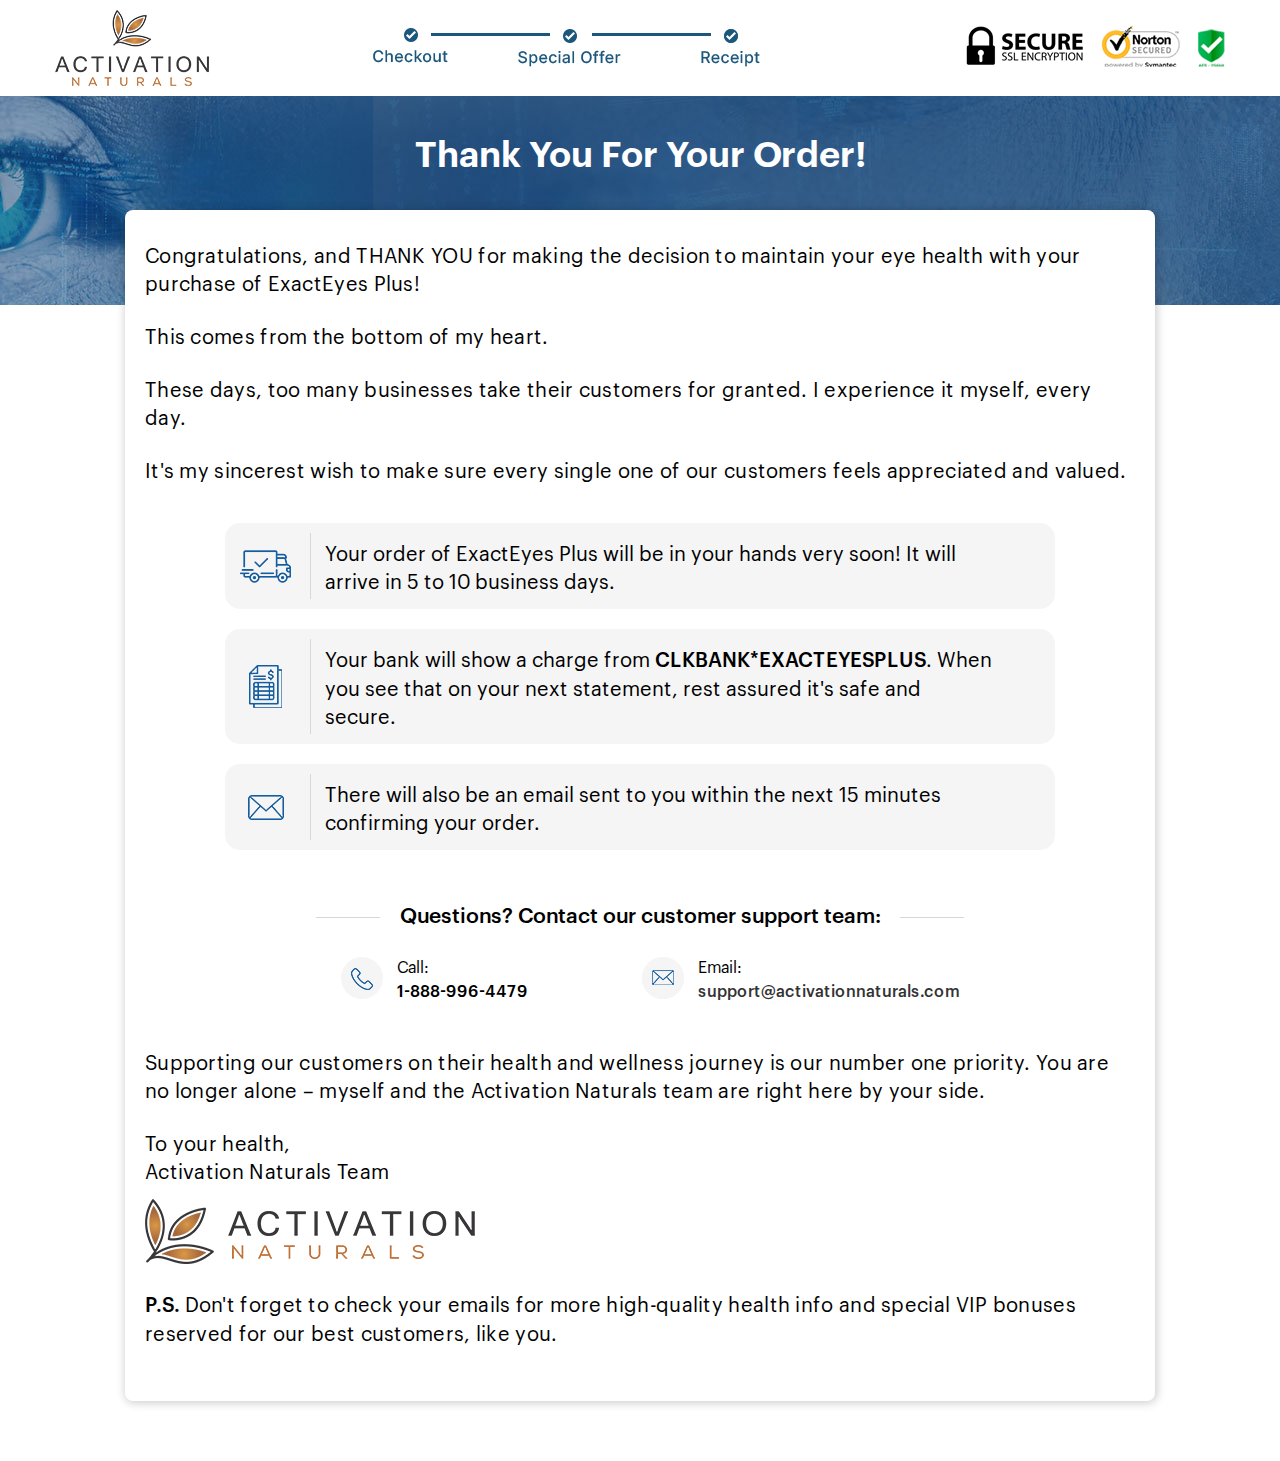
<file: thankyou.html>
<!doctype html>
<html>
<head>
<meta charset="utf-8">
<title>Exact Eye Plus</title>
<meta name="viewport" content="width=device-width, initial-scale=1.0, maximum-scale=1.0, user-scalable=no" />
<link rel="shortcut icon" type="image/x-icon" href="images/favicon.png">

<!-- <link rel="stylesheet" type="text/css" href="css/upsell.css"> --> 
<link rel="stylesheet" type="text/css" href="css/thankyou.css">

</head>

<body>	
<!-- LOGO SECTION -->
<div class="header">
	<div class="container">
    	<img src="images/logo.png" class="logo">
        <img src="images/secure-seal.png" class="secure-seal">
        <img src="images/thank-stpline.png" class="chk-stp">
    </div>
</div>

<!-- THANKYOU BANNER -->
<div class="thank-bnr">
	<div class="container">
    	<p class="thank-bnr-hd" style="margin:10px 0px 20px 0px;">Thank You For Your Order!</p>
    </div>
</div>

<!-- THANKYOU CONTENT -->
<div class="thank-content">
	<div class="container">
    	<div class="thank-product-box">
        	<p class="thank-comn-txt">Congratulations, and THANK YOU for making the decision to maintain your eye health with your purchase of ExactEyes Plus!</p>
            <p class="thank-comn-txt">This comes from the bottom of my heart.</p>
            <p class="thank-comn-txt">These days, too many businesses take their customers for granted. I experience it myself, every day.</p>
            <p class="thank-comn-txt">It's my sincerest wish to make sure every single one of our customers feels appreciated and valued.</p>
            
            <div class="ship-info tab-mt-40" style="margin-top:40px;">
            	<img src="images/ship-icn.png" alt="" class="info-icn">
                <p>Your order of ExactEyes Plus will be in your hands very soon! It will arrive in 5 to 10 business days.</p>
            </div>
            
            <div class="ship-info">
            	<img src="images/back-icn.png" alt="" class="info-icn">
                <p>Your bank will show a charge from <span style="font-weight:500">CLKBANK*EXACTEYESPLUS</span>. When you see that on your next statement, rest assured it's safe and secure.</p>
            </div>
            
            <div class="ship-info">
            	<img src="images/envelop-icn.png" alt="" class="info-icn">
                <p>There will also be an email sent to you within the next 15 minutes confirming your order.</p>
            </div>
            
            <p class="suport-tx">Questions? Contact our customer support team:</p>
            <div class="clearall"></div>
            <ul class="supot-lst">
            	<li><img src="images/phn-icn.png" alt="" class="suprt-icn"> <p>Call:<br> <span>1-888-996-4479</span></p></li>
                <li><img src="images/mail-icn.png" alt="" class="suprt-icn"> <p>Email:<br> <span><a href="mailto:support@activationnaturals.com">support@activationnaturals.com</a></span></p></li>
            </ul>
            <p class="thank-comn-txt">Supporting our customers on their health and wellness journey is our number one priority. You are no longer alone – myself and the Activation Naturals team are right here by your side.</p>
            <p class="thank-comn-txt">To your health,<br> Activation Naturals Team</p>
            <img src="images/thank-log.png" alt="" class="thank-log">
            <p class="thank-comn-txt"><span style="font-weight:500">P.S.</span> Don't forget to check your emails for more high-quality health info and special VIP bonuses reserved for our best customers, like you.</p>
            
        </div>
        
		
    </div>
</div>

</body>
</html>
</file>
<file: css/fixed.css>
* {
    margin: 0;
    padding: 0;
    box-sizing: border-box;
}

#elVideo_desktop {
    display: block;
}

#elVideo_mobile {
    display: none;
}

#selectpkg1 {
    display: none;
}

#selectpkg2 {
    display: none;
}

.section-3 {
    display: none;
}

@media only screen and (max-width: 768px) {
    #elVideo_desktop {
        display: none;
    }

    #elVideo_mobile {
        display: block;
    }
}

/* class to be used for javascript */

.no-display {
    display: none !important;
}

.show {
    display: block !important;
    margin-top: 0 !important;
}

.main-video-box {
    width: 100%;
    background: #000;
    border-radius: 0;
    padding-top: 0;
    padding-bottom: 0;
}

.full-width {
    width: 100%;
}

.less-full-width {
    width: 90% !important;
    margin: auto;
}

.imp-container {
    width: 100%;
}

.sec1-video-bx {
    position: relative;
    z-index: 3;
}

.exitPop.is-active {
    z-index: 10000000000000000000000000000000;
    opacity: 1;
    transition: all ease-in-out 0.3s;
}

#cbBadge {
    z-index: 2 !important;
}

@media only screen and (max-width: 550px) {
    .sec1-video-bx {
        position: relative;
        z-index: 3;
        padding-bottom: 0;
    }
    video {
        border-radius: 12px !important;
    }
}
</file>
<file: css/ph.css>
#vidalytics_player_placeholder {
    background: #ccc;
    display: block;
}

#vidalytics_player_wrapper {
    background: transparent;
    position: relative;
}

#vidalytics_player_wrapper.fixed {
    position: fixed;
    top: 20px;
    left: 20px;
    width: 30%;
    max-width: 450px;
    height: auto;
    z-index: 9998;
}

#vidalytics_player_wrapper_disable_pip {
    display: none;
    width: 30px;
    height: 30px;
    border-radius: 15px;
    background: #000;
    color: #fff;
    text-align: center;
    line-height: 26px;
    position: absolute;
    top: -15px;
    left: -15px;
    font-size: 23px;
    font-weight: bold;
    font-family: Helvetica, Arial, sans-serif;
    z-index: 9999;
    border: 2px #fff solid;
    cursor: pointer;
}

#vidalytics_player_wrapper.fixed #vidalytics_player_wrapper_disable_pip {
    display: block;
}
</file>
<file: css/upsell.css>
@charset "utf-8";
/* CSS Document */

body {
	top: 0;
	bottom: 0;
	left: 0;
	right: 0;
	margin: auto;
	padding: 0;
	background: #fff;
	color: #000000;
	text-align: center;
	font-family: 'Graphik';
	font-weight: normal;
	}
div, ul, h1, h2, h3, h4, h5, li, p, img, form, input, textarea {margin:0;padding:0;}
header, section, footer, aside, nav, main, article, figure {display: block;}
table, tr, td {border:0;}
a{outline: none; color:#333; text-decoration:none;}
a:hover {outline: none; text-decoration:none;}
img {border:none;}
li {list-style:none;}
*{box-sizing:border-box;}
.clearall{
	clear:both;
	font-size:1px;
	line-height:1px;
	height:1px;
	}
/*=========FONTS==========*/
@font-face {
	font-family: 'Graphik';
	src: url('Graphik-Bold.woff2') format('woff2'),
	url('Graphik-Bold.woff') format('woff');
	font-weight: bold;
	font-style: normal;
	font-display: swap;
	}

@font-face {
	font-family: 'Graphik';
	src: url('Graphik-Light.woff2') format('woff2'),
	url('Graphik-Light.woff') format('woff');
	font-weight: 300;
	font-style: normal;
	font-display: swap;
	}

@font-face {
	font-family: 'Graphik';
	src: url('Graphik-Medium.woff2') format('woff2'),
	url('Graphik-Medium.woff') format('woff');
	font-weight: 500;
	font-style: normal;
	font-display: swap;
	}

@font-face {
	font-family: 'Graphik';
	src: url('Graphik-Regular.woff2') format('woff2'),
	url('Graphik-Regular.woff') format('woff');
	font-weight: normal;
	font-style: normal;
	font-display: swap;
	}

@font-face {
	font-family: 'Graphik';
	src: url('Graphik-Semibold.woff2') format('woff2'),
	url('Graphik-Semibold.woff') format('woff');
	font-weight: 600;
	font-style: normal;
	font-display: swap;
	}

/*-----------------------
MAIN CSS START
------------------------*/
.container{
	width:1170px;
	margin:0 auto;
	padding:0;
	position:relative;
	}
.fl{float:left;}
.fr{float:right;}


/*LOGO SECTION*/
.header{
	float:left;
	width:100%;
	padding:10px 0;
	box-shadow:0 2px 9px 1px rgba(0,0,0,0.1);
	}
.logo{
	float:left;
	}
.chk-stp{
	display:inline-block;
	vertical-align:middle;
	margin-top:18px;
	}
.secure-seal{
	float:right;
	margin-top:15px;
	}

/*BANNER SECTION*/
.up-bnr{
	float:left;
	width:100%;
	padding:25px 0 50px;
	position:relative;
	overflow:hidden;
	}
.up-bnr:before{
	content:'';
	position:absolute;
	background:#ff0000;
	right:0;
	top:0;
	left:0;
	bottom:0;
	height:230px;
	}
.bnr-txt{
	float:left;
	width:100%;
	color:#fff;
	position:relative;
	padding-bottom:20px;
	}
.lft-icn{
	position:absolute;
	left:165px;
    top:20px;
	}
.rgt-icn{
	position:absolute;
	right:165px;
	top:20px;
	}
.bnr-txt h3{
	font-size:36px;
	line-height:40px;
	font-weight:600;
	}
.bnr-txt p{
	font-size:18px;
	line-height:26px;
	margin:10px 0px;
	font-weight:500;
	}
.bnr-txt span{
	font-size:18px;
	line-height:24px;
	color:#fcff00;
	font-weight:500;
	}

/* CONTENT BOX */
.upsell-cont-box{
    display:inline-block;
    vertical-align:top;
    width:100%;
	max-width:1030px;
    box-shadow:1px 1px 10px 1px rgb(0 0 0 / 20%);
    background:#fff;
	position:relative;
	
	border-radius:10px;
	text-align:left;
	}
.bx-cont-1{
	float:left;
	width:100%;
	padding:25px 25px 40px;
	}
.up-cmn-para{
	font-size:20px;
	line-height:26px;
	color:#010101;
	margin-top:25px;
	letter-spacing:0.3px;
	}
.up-cmn-para.top{ margin-top:0;}
.up-prod-img{
	float:right;
	max-width:100%;
	margin:15px 0 20px 30px;
	}

.prod-sec1{
	float:left;
	width:100%;
	text-align:center;
	}
.common-heading{
	font-size:38px;
	line-height:42px;
	color:#000000;
	font-weight:600;
	margin-top:35px;
	text-transform:uppercase;
	text-align:center;
	}
.btl-6{
	display:block;
	margin:30px auto 25px;
	max-width:100%;
	}
.save-txt{
	float:left;
	width:100%;
	font-size:30px;
	line-height:26px;
	font-weight:600;
	color:#ff0000;
	margin-top:5px;
	text-transform:uppercase;
	}
.reg-prc{
	float:left;
	width:100%;
	font-size:25px;
	line-height:30px;
	color:#000000;
	margin-top:15px;
	}
.strikeout{
    position:relative;
	}
.strikeout::after {
    border-bottom:.1em solid red;
    content:"";
    left:-3px;
    margin-top:calc(0.125em/2 * -1);
    position:absolute;
    right:-3px;
    top:55%;
	transform:rotate(-15deg);
	}
.crnt-prc {
	display:inline-block;
	vertical-align:middle;
	width:100%;
    font-size:104px;
    line-height:100px;
    color:#2e67a1;
    font-weight:600;
	letter-spacing:0.5px;
	margin-top:10px;
	}
.crnt-prc span {
	display: inline-block;
    vertical-align: middle;
	font-size:32px;
	line-height:38px;
	color:#2e67a1;
	font-weight:500;
	}
.pkg-btn{
	display:inline-block;
	vertical-align:middle;
	width:510px;
	max-width:100%;
	margin-top:30px;
	}
a.packageBtn {
	float:left;
    width: 100%;
    margin:0 auto;
    border-radius:5px;
    height:80px;
    overflow: hidden;
    color: #ffffff;
    font-size:34px;
    line-height:75px;
	text-shadow:1px 2px 5px rgba(0,0,0,0.1);
	position:relative;
	padding-right:55px;
	font-weight:bold;
	background:#f08d00;
	}

.btn-arw{
	position:absolute;
	right:40px;
	height:38px;
	width:38px;
	top:50%;
	margin-top:-19px;
	border-radius:50%;
	background:#fbab38;
	}
.btn-arw:after {
    content: '';
    position: absolute;
    right:13px;
    top: 50%;
    margin-top:-8px;
    border-left:10px solid #fff;
    border-top:8px solid transparent;
    border-bottom:8px solid transparent;
	}
.grnt-seal1{
	float:right;
	margin:20px 0 20px 20px;
	max-width:100%;
	}
.ref-hed{
	float:left;
	width:100%;
	font-size:20px;
	line-height:24px;
	color:#000000;
	margin-top:110px;
	}
.ref-list{
	float:left;
	width:100%;
	padding:5px 20px 0;
	}
.ref-list li{
	float:left;
	width:100%;
	color:#010101;
	margin-top:15px;
	font-size:14px;
	line-height:20px;
	list-style:decimal;
	}
.ref-list a{
	color:#0b90e5;
	word-break:break-word;
	}
.bx-cont-2{
	background:#f6fcff
	}
.bx-cont-2 .common-heading{ text-align:center;}
.prod-sec1.marg0{ margin-top:20px;}
.prod-sec1.marg0 .pkg-btn{ padding-bottom:20px;}
.no-thnk-txt{
	float:none;
	width:100%;
	font-size:24px;
	line-height:28px;
	color:#f08d00;
	text-decoration:underline;
	}
.no-thnk-txt img{
	display:inline-block;
	vertical-align:middle;
	margin:-8px 8px 0 0;
	}
.btm-txt{
	float:left;
	width:100%;
	font-size:16px;
	line-height:20px;
	color:#000;
	margin-top:20px;
	}
/*===================
	DOWNSELL-CSS
====================*/

.downsell .common-heading{
	color:#1b577d; 
	text-transform:none; 
	margin-top:10px;
	}
.up-cmn-para strong{ font-weight:600;}
.downsell .prod-sec1{ margin-top:20px;}
.no-thnk-txt.dnsl{ margin-top:25px;}
/*-----------------------
		Footer
------------------------*/
.footer{
	float: left;
    width: 100%;
    padding:0 0 50px;
	background:#fff;
	}
.footer a:hover{text-decoration:underline;}
.ftr-txt{
    float: left;
    width: 100%;
    color: #000;
	letter-spacing:0.3px;
	
	}
.ftr-strip{
	float:left;
	width:100%;
	padding:25px 25px 25px 400px;
	position:relative;
	border:1px solid #acacac;
	margin-top:25px;
	}
.ftr-strip p{
	float:left;
	width:100%;
	font-size:14px;
	line-height:18px;
	color:#000000;
	letter-spacing:0.3px;
	}
.ftr-strip2{
	float:left;
	width:100%;
	padding: 10px;
	position:relative;
	border:1px solid #acacac;
	margin-top:20px;
	font-size:14px;
	line-height:18px;
	color:#000000;
	letter-spacing:0.3px;
	}
.ftr-img{
	position:absolute;
	left:20px;
	top:30px;
	}

.ftr-txt2{
	float: left;
    width: 100%;
    font-size:14px;
    line-height:18px;
    color: #000000;
	margin:15px 0 0 0;
	letter-spacing:0.5px;
	padding:0 75px;
	}	
.footer .ftr-txt a{
    padding: 0 5px;
    color: #000000;
	font-size:16px;
	}

.for-tab{display:none;}
.hide-mob, .for-desk{ display:block;}
.for-mob{ display:none;}
.tadda {
	animation-name: tadda;
	-webkit-animation-name: tadda;
	animation-duration: 1s;
	-webkit-animation-duration: 1s;
	animation-iteration-count: infinite;
	-webkit-animation-iteration-count: infinite;
	}
@keyframes tadda {
0% {transform:translateX(0px)}
50% {transform: translateX(15px);}
100% {transform: translateX(0px);}
}
.taddaR {
	animation-name: taddaR;
	-webkit-animation-name: taddaR;
	animation-duration: 1s;
	-webkit-animation-duration: 1s;
	animation-iteration-count: infinite;
	-webkit-animation-iteration-count: infinite;
	}
@keyframes taddaR {
0% {transform:translateX(0px)}
50% {transform: translateX(-15px);}
100% {transform: translateX(0px);}
}

/*--------------------heartbeat--------------------*/	
.pulse{
    animation-name: pulse;
    -webkit-animation-name: pulse;   

    animation-duration: 1.5s;   
    -webkit-animation-duration: 1.5s;

    animation-iteration-count: infinite;
    -webkit-animation-iteration-count: infinite;
}
@keyframes pulse {
0% {transform: scale(0.9);}
50% { transform: scale(1);  }   
100% {transform: scale(0.9);}           
}
@-webkit-keyframes pulse {
0% { -webkit-transform: scale(0.95); }
50% {-webkit-transform: scale(1);   }   
100% {-webkit-transform: scale(0.95);}           
}

@media only screen and (max-width:1187px){
.container{width:1004px;}

.common-heading{ font-size:36px;}

}

@media only screen and (max-width:1021px){
.container{width:750px;}
.for-tab{ display:block;}
.for-desk{ display:none;}

.chk-stp{ width:270px; margin-top:25px;}
.secure-seal{ width:270px; margin-top:20px;}

.bnr-txt h3{ font-size:32px; line-height:36px;}
.bnr-txt p{ font-size:17px;}
.lft-icn{ left:-20px;}
.rgt-icn{ right:-20px;}
.up-prod-img{ width:260px;}

.up-cmn-para{ font-size:18px; line-height:24px;}

.grnt-seal1{ width: 200px;}
.common-heading {font-size: 26px;}


.ftr-strip{ padding:20px;}
.ftr-img{ position:static; display:block; margin:0 auto;width: 300px;}
.ftr-strip p{ margin-top:10px;}
.ftr-txt2{ padding:0;}
}


@media only screen and (max-width:767px){
.container{width:100%; max-width:600px; padding:0 10px;}
.for-mob{display:block;}
.for-desk,.hide-mob{display:none;}

.logo{ width:90px; display:inline-block; vertical-align:middle; float:none;}
.secure-seal{ display:none;}
.chk-stp{ display:none;}

.lft-icn{ width:40px; left:0; top:10px;}
.rgt-icn{ width:40px; right:0; top:10px;}
.bnr-txt h3{ font-size:28px; line-height:30px;}
.bnr-txt p { font-size: 16px; line-height:20px;}
.bnr-txt span{ font-size:16px;}

.bx-cont-1{ padding:20px 10px 25px;}
.up-prod-img-mob{ float:none; display:block; margin:25px auto 25px; max-width:100%;}
.up-cmn-para{ font-size:17px; line-height:23px; margin-top:20px;}
.common-heading{ font-size:23px; line-height:28px; margin-top:25px;}
.save-txt{ font-size:20px; line-height:24px;}
.reg-prc{ font-size:18px; line-height:22px; margin-top:8px;}
.crnt-prc{ font-size:65px; line-height:65px; margin-top:5px;}
.crnt-prc span{ font-size:26px; line-height:26px;}
a.packageBtn{ height:65px; line-height:60px; font-size:24px; padding-right:42px;}
.btn-arw{ right:12px;}

.grnt-seal1{ float:none; display:block; margin:20px auto;}
.bx-cont-2{ padding-top:0;}
.prod-sec1.marg0{ margin-top:0;}
.btl-6{ margin:25px auto;}
.bx-cont-3{ padding-top:0;}

.no-thnk-txt{ font-size:20px; line-height:22px;}
.btm-txt{ font-size:15px; line-height:16px; margin-top:10px;}

/*DOWNSELL-MIDEA*/
.downsell.bx-cont-2{ padding-top:20px;}
.downsell.bx-cont-2 .common-heading{ font-size:24px;}
.footer{ padding:0 0 25px;}
.ftr-txt{ margin:15px 0 0; font-size:14px; line-height:20px; letter-spacing:0.3px;}
.ftr-img{ width:230px;}
.ftr-strip { padding: 20px 15px;}
}
</file>
<file: css/thankyou.css>
@charset "utf-8";
/* CSS Document */

body {
	top:0;
	bottom:0;
	left:0;
	right:0;
	margin:auto;
	padding:0;
	background:#fff;
	color:#000;
	text-align:center;
	-webkit-font-smoothing: antialiased;
	-moz-font-smoothing: antialiased;
	font-smoothing: antialiased;
	font-family: 'Graphik';
}
div, ul, h1, h2, h3, h4, h5, li, p, img, form, input, textarea {margin:0;padding:0;}
header, section, footer, aside, nav, main, article, figure {display: block;}
table, tr, td {border:0;}
a{outline: none; color:#333; text-decoration:none;}
a:hover {outline: none; text-decoration:none;}
img {border:none;}
li {list-style:none;}
*{box-sizing:border-box;}
.clearall{
	clear:both;
	font-size:1px;
	line-height:1px;
	height:1px;
}

/*=========FONTS==========*/
@font-face {
	font-family: 'Graphik';
	src: url('Graphik-Bold.woff2') format('woff2'),
	url('Graphik-Bold.woff') format('woff');
	font-weight: bold;
	font-style: normal;
	font-display: swap;
	}

@font-face {
	font-family: 'Graphik';
	src: url('Graphik-Light.woff2') format('woff2'),
	url('Graphik-Light.woff') format('woff');
	font-weight: 300;
	font-style: normal;
	font-display: swap;
	}

@font-face {
	font-family: 'Graphik';
	src: url('Graphik-Medium.woff2') format('woff2'),
	url('Graphik-Medium.woff') format('woff');
	font-weight: 500;
	font-style: normal;
	font-display: swap;
	}

@font-face {
	font-family: 'Graphik';
	src: url('Graphik-Regular.woff2') format('woff2'),
	url('Graphik-Regular.woff') format('woff');
	font-weight: normal;
	font-style: normal;
	font-display: swap;
	}

@font-face {
	font-family: 'Graphik';
	src: url('Graphik-Semibold.woff2') format('woff2'),
	url('Graphik-Semibold.woff') format('woff');
	font-weight: 600;
	font-style: normal;
	font-display: swap;
	}

/*-----------------------
MAIN CSS START
------------------------*/
.container{
	width:1170px;
	margin:0 auto;
	padding:0;
	position:relative;
}
.fl{float:left;}
.fr{float:right;}

.hide-desk{display:none;}

/*LOGO SECTION*/
.header{
	float:left;
	width:100%;
	padding:10px 0;
	box-shadow:0 2px 9px 1px rgba(0,0,0,0.1);
	}
.logo{
	float:left;
	}
.chk-stp{
	display:inline-block;
	vertical-align:middle;
	margin-top:18px;
	}
.secure-seal{
	float:right;
	margin-top:15px;
	}

/*-----------------------
	THANKYOU BANNER
------------------------*/
.thank-bnr{
	float: left;
    width: 100%;
    padding: 25px 0 114px;
    position: relative;
    overflow: hidden;
	color:#fff;
}
.thank-bnr:before {
    content: '';
    position: absolute;
   	background:url(../images/thank-bnr.jpg) center top no-repeat;
    right: 0;
    top: 0;
    left: 0;
    bottom: 0;
    height: 224px;
}
.thank-bnr-hd{
	font-size: 36px;
    line-height: 40px;
    font-weight: 600;
}
.thank-bnr-tx{
	font-size: 18px;
    line-height: 28px;
    margin: 10px 0px;
    font-weight: 500;
	letter-spacing:0.5px;
	position:relative;
}

/*-----------------------
	THANKYOU CONTENT
------------------------*/
.thank-content{
	float:left;
	width:100%;
}
.thank-product-box{
	display:inline-block;
	vertical-align:top;
	max-width:1030px;
	width:100%;
	box-shadow:1px 1px 10px 1px rgba(0,0,0,0.2);
	padding:5px 20px 55px 20px;
	border-radius:8px;
	background:#fff;
	margin-top:-95px;
	margin-bottom:60px;
}
.thank-comn-txt{
	font-size: 20px;
    line-height: 28px;
    color: #010101;
    margin-top: 25px;
    letter-spacing: 0.3px;
	text-align:left;
}
.thank-prd1{
	margin:10px 20px 20px;
}

.ship-info{
	display:inline-block;
	vertical-align:top;
	max-width:830px;
	text-align:left;
	background:#f5f5f5;
	border-radius:15px;
	margin-top:20px;
}
.info-icn{
	display:inline-block;
	vertical-align:middle;
	margin:15px;
}
.ship-info p{
	width:calc(100% - 130px);
	display:inline-block;
	vertical-align:middle;
	padding:15px;
	font-size:20px;
	line-height:28px;
	position:relative;
}
.ship-info p:before{
	content:'';
	position:absolute;
	left:0;
	top:10px;
	bottom:10px;
	border-left:1px solid #d8d8d8;
	width:1px;
}

.suport-tx{
	font-size:21px;
	line-height:28px;
	font-weight:500;
	display:inline-block;
	vertical-align:middle;
	margin-top:50px;
}
.suport-tx:before, .suport-tx:after{
	content:'';
	display:inline-block;
	vertical-align:middle;
	width:64px;
	height:1px;
	background:#d8d8d8;
	margin:-5px 20px 0;
}
ul.supot-lst{
	display:inline-block;
	vertical-align:middle;
	width:100%;
	margin-bottom:20px;
}
ul.supot-lst li{
	display:inline-block;
	vertical-align:top;
	text-align:left;
	width:30%;
	margin:25px 0 0;
}
.suprt-icn{
	display:inline-block;
	vertical-align:middle;
	margin-right:10px;
}
ul.supot-lst li p{
	width:calc(100% - 100px);
	display:inline-block;
	vertical-align:middle;
}
ul.supot-lst li p span{font-weight:500;}

.thank-log{
	display:block;
	margin:15px 0;
}


.thank-bonus-sec{
	float:left;
	width:calc(100% + 40px);
	background:#f6fcff;
	padding:0 35px 15px;
	margin:40px 0 0 -20px;
}
.thank-comn-hdg {
    font-size: 35px;
    line-height: 45px;
    color: #000000;
    font-weight: 600;
    margin-top: 35px;
    text-align: center;
}
.thank-prd-box{
	float:left;
	width:100%;
	position:relative;
	padding-bottom:35px;
	padding-left:350px;
	text-align:left;
	margin-top:35px;
}
.thank-prd{
	position:absolute;
	left:0;
	top:0;
	border:1px solid #ddeaf1;
	padding:25px;
	border-radius:12px;
}
.bonus-tx{
	font-size:22px;
	line-height:26px;
	background:#2f67a2;
	display:inline-block;
	vertical-align:top;
	border-radius:100px;
	font-weight:500;
	color:#fff;
	padding:3px 20px 8px;
}
.thnk-prd-sub-hd{
	font-size:28px;
	line-height:32px;
	font-weight:600;
	margin-top:10px;
}
.bns-btn{
	max-width:396px;
	height:64px;
	background:#f08d00;
	border-radius:5px;
	display:inline-block;
	vertical-align:top;
	width:100%;
	font-size:22px;
	line-height:26px;
	text-align:center;
	font-weight:500;
	color:#fff;
	padding-top:17px;
	margin-top:35px;
}
.btn-arw{
	display:inline-block;
	vertical-align:middle;
	margin:-10px 0 0 10px;
}

.bns-bx-sepr{
	display:inline-block;
	vertical-align:middle;
	width:100%;
	height:1px;
	background:#ddecf3;
	margin:10px auto 0;
}



/*----CSS FOR ORDER SUMMRY----*/	
.ty-sec-heading{
	float:left;
	width:100%;
	margin-top:50px;
	}
.ty-sec-heading span{
	display:inline-block;
	vertical-align:middle;
	padding:10px 40px;
	font-weight:500;
	font-size:22px;
	line-height:22px;
	position:relative;
	border:1px solid #e1e1e1;
	}
.ty-sec-heading span:before, .ty-sec-heading span:after{
	content:'';
	position:absolute;
	left:-100px;
	width:100px;
	height:1px;
	background:#e1e1e1;
	top:50%;
	}
.ty-sec-heading span:after{
	right:-100px;
	left:auto;
	}

.summry-container{
	display:inline-block;
	vertical-align:top;
	width:1030px;
	max-width:100%;
	margin-top:22px;
	border-bottom:1px solid #dfdfdf;
	padding-bottom:20px;
	}
.thnk-odrnmbr{
	float:left;
	width:100%;
	background:#f5f5f5;
	padding:2px 0;
	font-size:19px;
	line-height:22px;
	color:#191919;
	letter-spacing:0.5px;
	border-bottom:1px solid #d2d2d2;
	}
.thnk-odrnmbr span{font-weight:500;}
.thnk-odrtxt1{
	float:left;
	width:50%;
	padding:14px;
	text-align:left;
	}
.thnk-odrtxt2{
	float:right;
	width:50%;
	padding:14px;
	text-align:right;
	}
	
.ty-odr-smryBox{
	float:left;
	width:100%;
	}	
.ty-heading-row{
	float:left;
	width:100%;
	font-size:20px;
	line-height:22px;
	padding:7px 0 5px;
	font-weight:500;
	border-bottom:1px solid #e1e1e1;
	letter-spacing:0.5px;
	}
.ty-col-1{
	float:left;
	width:50%;
	text-align:left;
	padding:10px 15px;
	}
.ty-col-3{
	float:left;
	width:20%;
	text-align:center;
	padding:10px 5px;
	}
.ty-col-4{
	float:left;
	width:30%;
	text-align:right;
	padding:10px 25px 10px 0;
	}	
.ty-prod-row{
	float:left;
	width:100%;
	border-bottom:1px solid #e1e1e1;
	font-size:19px;
	letter-spacing:0.5px;
	line-height:20px;
	color:#191919;
	padding:5px 0;
	}
.ty-prod-row .ty-col-3, .ty-prod-row .ty-col-4{padding-top:35px;}
.ty-prodbx{
	display:inline-block;
	vertical-align:middle;
	width:82px;
	height:82px;
	padding:3px;
	text-align:center;
	}
.ty-prodbx img{
	max-width:100%;
	max-height: 100%;
	}
.smry-prod2{
	margin-top:10px;
	}
.ty-prd-name{
	display:inline-block;
	vertical-align:middle;
	width:calc(100% - 90px);
	padding-left:16px;
	font-size:18px;
	line-height:24px;
	}
.ty-prd-name span{
	font-size:20px;
	line-height:26px;
	font-weight:500;
}
.priceFlds {
    float: right;
    width:52%;
    padding:0 15px;
    margin:15px 0;
	max-width:100%;
	}
.prc-row {
    float: left;
    width: 100%;   
    padding:7px 5px;
    text-align: left;
    color: #191919;
    font-size: 18px;
	letter-spacing:0.3px;
	}
.prc-row p{
	float:left;
	width:60%;
	}
.prc-row span {
    float: right;
	width:20%;
    text-align: right;
	}
.prc-row.total {
    border: none;
	font-weight:500;
	font-size:19px;
	border-top:1px solid #e1e1e1;
	margin-top:5px;
	}	
.thnk-Addressinfo {
	display:inline-block;
	vertical-align:middle;
	max-width:1030px;
	width:100%;
	margin:5px 0 40px;
	}
.ty-lft-Address, .ty-rgt-Address {
	float: left;
	width: 50%;
	text-align: left;
	}
.sh-heading {
	float: left;
	width: 100%;
	color: #101010;
	font-size: 20px;
	line-height:30px;
	padding-bottom:10px;
	border-bottom:1px solid #dadada;
	}
ul.user-info {
	float: left;
	width: 100%;
	margin-top: 10px;
	padding-right:40px;
	}
ul.user-info li {
	float: left;
	width: 100%;
	position: relative;
	padding-left: 110px;
	margin: 5px 0;
	color: #393733;
	font-size: 16px;
	line-height: 21px;
	word-break:break-all;
	letter-spacing:0.5px;
	}
ul.user-info li span {
	position: absolute;
	left: 0;
	color: #2b2b2b;
	font-weight: 500;
	}
.ty-rgt-Address {
	float: right;
	}


/*-----------------------
		Footer
------------------------*/
.footer{
	float: left;
    width: 100%;
    padding:0 0 50px;
	background:#fff;
	}
.footer a:hover{text-decoration:underline;}
.ftr-txt{
    float: left;
    width: 100%;
    color: #000;
	letter-spacing:0.3px;
	
	}
.ftr-strip{
	float:left;
	width:100%;
	padding:25px 25px 25px 400px;
	position:relative;
	border:1px solid #acacac;
	margin-top:25px;
	}
.ftr-strip p{
	float:left;
	width:100%;
	font-size:14px;
	line-height:18px;
	color:#000000;
	letter-spacing:0.3px;
	}
.ftr-strip2{
	float:left;
	width:100%;
	padding: 10px;
	position:relative;
	border:1px solid #acacac;
	margin-top:20px;
	font-size:14px;
	line-height:18px;
	color:#000000;
	letter-spacing:0.3px;
	}
.ftr-img{
	position:absolute;
	left:20px;
	top:30px;
	}

.ftr-txt2{
	float: left;
    width: 100%;
    font-size:14px;
    line-height:18px;
    color: #000000;
	margin:15px 0 0 0;
	letter-spacing:0.5px;
	padding:0 75px;
	}	
.footer .ftr-txt a{
    padding: 0 5px;
    color: #000000;
	font-size:16px;
	}
	
@media only screen and (max-width:1187px){
.container{width:1004px;}

}

@media only screen and (max-width:1021px){
.container{width:750px;}
.hide-tab{display:none;}

.chk-stp{ width:270px; margin-top:25px;}
.secure-seal{ width:270px; margin-top:20px;}

.thank-bnr-hd{font-size:32px; line-height:36px;}
.thank-prd1{width:300px;}

.thank-comn-txt{font-size:18px; line-height:26px; margin-top:20px;}

.tab-mt-40{margin-top:40px;}
.ship-info p{font-size:18px; line-height:26px;}

ul.supot-lst li{width:42%;}

.thank-comn-hdg{font-size:28px; line-height:38px;}

.thank-bonus-sec{padding:0 20px 30px;}
.thank-prd-box{padding-left:230px;}
.bonus-tx{font-size:19px; line-height:23px;}
.thank-prd{width:200px; padding:15px;}
.thnk-prd-sub-hd{font-size:26px; line-height:28px;}

.thank-log{width:270px;}

.bns-bx-sepr{margin:0 auto;}

.ty-prd-name span{font-size:19px; line-height:23px;}

.ftr-strip{ padding:20px;}
.ftr-img{ position:static; display:block; margin:0 auto;width: 300px;}
.ftr-strip p{ margin-top:10px;}
.ftr-txt2{ padding:0;}
}

@media only screen and (max-width:767px){
.container{width:100%; max-width:600px; padding:0 10px;}

.hide-mob{display:none;}
.hide-desk{display:block;}

.logo{ width:90px; display:inline-block; vertical-align:middle; float:none;}
.secure-seal{ display:none;}
.chk-stp{ display:none;}

.thank-bnr:before{background: url(../images/thank-bnr-mob.jpg) center top no-repeat; height:334px; opacity:0.9;}
.thank-bnr-hd{font-size:28px; line-height:32px;}
.thank-bnr-tx{font-size:17px; line-height:26px;}

.thank-prd1{float:none; margin:30px auto 0; width:260px;}
.thank-product-box{padding:5px 12px 30px 12px;}
.ship-info{margin-top:15px;}
.tab-mt-40{margin-top:30px;}

.ship-info p{font-size:17px; line-height:25px; width:calc(100% - 88px);}

.suport-tx{font-size:19px; line-height:24px; margin-top:25px;}
.suport-tx:before, .suport-tx:after{width:15px; margin:-5px 5px 0;}
ul.supot-lst{margin-bottom:5px;}
ul.supot-lst li{width:100%; margin-top:18px;}
.thank-log{width:220px;}

.thank-comn-hdg{font-size:24px; line-height:32px; margin-top:25px;}
.thnk-prd-sub-hd{font-size:22px; line-height:26px;}
.thank-bonus-sec{width:calc(100% + 20px); margin:30px 0 0 -10px; padding:0 10px 20px;}
.thank-prd-box{padding-left:0; text-align:center; margin-top:25px; padding-bottom:15px;}
.thank-comn-txt{font-size:17px; line-height:26px; margin-top:15px;}
.thank-prd-box .thank-comn-txt{text-align:center;}
.bns-btn{margin-top:25px;}
.thank-prd{position:static; margin:25px auto 0;}

.btn-arw{display:none;}


.ty-sec-heading{margin-top:35px;}
.ty-sec-heading span{font-size:20px; padding:5px 15px 8px;}
.ty-sec-heading span:before, .ty-sec-heading span:after{width:50px;}
.ty-sec-heading span:before{left:-50px;}
.ty-sec-heading span:after{right:-50px;}

.new-prod{display: block;overflow-x: scroll;-webkit-overflow-scrolling: touch;white-space: nowrap; padding:10px; margin-top:30px;}
.ty-prod-box{width:220px; display: inline-block; white-space: normal; margin-right:15px;}

.thnk-odrnmbr{font-size:15px}
.thnk-odrtxt1{text-align:left;}
.thnk-odrtxt2{text-align:right;}
.ty-heading-row{font-size:14px;}
.ty-col-1{padding:10px; width:65%;}
.ty-col-4{padding: 10px 15px 10px 0; width:20%;}
.ty-prodbx{width:40px; height:50px;}
.ty-prodbx img{ margin-top:0;}
.ty-prod-row{font-size:14px;}
.ty-prd-name{width: calc(100% - 50px); padding-left:7px; font-size:14px; line-height:20px;}
.ty-prd-name span{font-size:15px; line-height:19px;}
.ty-col-3{width:12%;}
.ty-col-4{width:23%; padding-right:5px;}
.ty-prod-row .ty-col-3, .ty-prod-row .ty-col-4{padding-top:25px;}

.priceFlds{padding:0 10px 0 12px; width:100%; margin-bottom:0px;}
.prc-row{font-size:15px; padding:5px;}
.prc-row span{width:30%;}
.prc-row.total{font-size:17px;}

.summry-container{border-bottom:none; padding-bottom:10px;}

.sh-heading{border-top: 1px solid #dadada; padding-top:5px;}
.thnk-Addressinfo{margin:0 0 25px;}
.ty-lft-Address, .ty-rgt-Address{width:100%; margin-top:20px;}
ul.user-info{padding-right:0;}

.footer{ padding:10px 0 25px;}
.ftr-txt{ margin:15px 0 0; font-size:14px; line-height:20px; letter-spacing:0.3px;}
.ftr-img{ width:230px;}
.ftr-strip { padding: 20px 15px;}
}
</file>
<file: css/style.css>
@charset "utf-8";
/* CSS Document */
/*----------------
RESET CSS
-----------------*/
body{
	top:0;
	bottom:0;
	left:0;
	right:0;
	margin:auto;
	padding:0;
	background:#ffffff;
	color:#000000;
	text-align:center;
	font-family:'Graphik';
	font-weight:normal;
	}
div, ul, h1, h2, h3, h4, h5, li, p, img, form, input, textarea {margin: 0;padding: 0;}
header, section, footer, aside, nav, main, article, figure {display: block;}
table, tr, td {border: 0;}
a {outline: none;color: inherit;text-decoration: none;}
img {border: none; max-width:100%;}
li {list-style: none;}
* {box-sizing: border-box;}
.img-full {max-width: 100%;}
.clearall {
	clear:both;
	font-size:1px;
	line-height:1px;
	height:1px;
	}
.for-mob{display:none;}
.for-desk{}

/*=========FONTS==========*/
@font-face {
	font-family: 'Graphik';
	src: url('Graphik-Bold.woff2') format('woff2'),
	url('Graphik-Bold.woff') format('woff');
	font-weight: bold;
	font-style: normal;
	font-display: swap;
	}

@font-face {
	font-family: 'Graphik';
	src: url('Graphik-Light.woff2') format('woff2'),
	url('Graphik-Light.woff') format('woff');
	font-weight: 300;
	font-style: normal;
	font-display: swap;
	}

@font-face {
	font-family: 'Graphik';
	src: url('Graphik-Medium.woff2') format('woff2'),
	url('Graphik-Medium.woff') format('woff');
	font-weight: 500;
	font-style: normal;
	font-display: swap;
	}

@font-face {
	font-family: 'Graphik';
	src: url('Graphik-Regular.woff2') format('woff2'),
	url('Graphik-Regular.woff') format('woff');
	font-weight: normal;
	font-style: normal;
	font-display: swap;
	}

@font-face {
	font-family: 'Graphik';
	src: url('Graphik-Semibold.woff2') format('woff2'),
	url('Graphik-Semibold.woff') format('woff');
	font-weight: 600;
	font-style: normal;
	font-display: swap;
	}



/*-----------------------
MAIN CSS START
------------------------*/
.container {
	width: 1170px;
	margin: 0 auto;
	padding: 0;
	position: relative;
	}
	
/*=======================
     BANNER-CSS
=========================*/
.banner-section{
	float:left;
	width:100%;
	background:url(../images/banner-bgr.jpg) no-repeat center top;
	padding:10px 0 120px;
	height:427px;
	}
.bnr-heading{
	float:left;
	width:100%;
	font-size:44px;
	line-height:50px;
	color:#fff;
	font-weight:bold;
	}
.bnr-heading span{ color:#ffae00;}
.bnr-sub-head{
	float:left;
	width:100%;
	font-size:38px;
	line-height:44px;
	color:#fff;
	font-weight:600;
	margin-top:15px;
	padding:0 150px;
	}
/*=======================
    SECTION-1 CSS
=========================*/
.section-1{
	float:left;
	width:100%;
	padding-bottom:60px;
	}
.sec1-video-bx{
	width:100%;
	background:#fff;
	border-radius:25px;
	padding:1.5rem;
	margin-top:-190px;
	box-shadow:0 0 9px 4px rgba(0,0,0,0.1);
	-webkit-box-shadow:0 0 9px 4px rgba(0,0,0,0.1);
	}
.sec1-video{
	width:100%;
	overflow:hidden;
	border-radius:20px;
	}
.sec1-video img{
	display:block;
    margin:0 auto;
    max-width:100%;
	
	}
.vdo-txt{
	float:left;
	width:100%;
	font-size:22px;
	line-height:26px;
	color:#000;
	margin-top:20px;
  display:none;
	}
.lft-spkr{
	display:inline-block;
	vertical-align:middle;
	margin:-8px 10px 0 0;
	}
.rgt-spkr{
	display:inline-block;
	vertical-align:middle;
	margin:-8px 0 0 10px;
	}
.sec1-mid{
	float:left;
	width:100%;
	margin-top:80px;
	}
.s1-haed{
	float:left;
	width:100%;
	font-size:40px;
	line-height:46px;
	color:#000000;
	font-weight:600;
	
	}
.s1-mid-row{
	float:left;
	width:100%;
	display: -webkit-box;
    display: -moz-box;
    display: -ms-flexbox;
    display: -webkit-flex;
    display: flex;
    flex-wrap: wrap;
    justify-content: space-between;
    margin-top:50px;
	}	
.s1-mid-col{
	float:left;
	width:23%;
	}
.s1-mid-col img{
	display:inline-block;
	vertical-align:middle;
	margin:0 auto;
	max-width:100%;
	border-radius:15px;
	}
.s1-mid-col span{
	float:left;
	width:100%;
	font-size:22px;
	line-height:28px;
	font-weight:600;
	color:#1b577d;
	margin-top:20px;
	}
.s1-mid-col p{
	float:left;
	width:100%;
	font-size:19px;
	line-height:27px;
	margin-top:20px;
	color:#000000;
	letter-spacing:0.5px;
	}	

/*=======================
    SECTION-2 CSS
=========================*/
.section-2{
	float:left;
	width:100%;
	background:#f6fcff;
	padding:60px 0;
	}
.cmn-head{
	float:left;
	width:100%;
	color:#000000;
	font-size:48px;
	line-height:52px;
	font-weight:600;
	}
.package-section{
	float:left;
    width:100%;
    padding:0 45px;
    position:relative;
    margin-top:60px;
	}
.package{
	float:left;
	width:368px;
	border:1px solid #e5e5e5;
	border-radius:10px;
	background:#fff;
	}
.mob-package{
	float:left;
	width:100%;
	}
.package.mid{
	position:absolute;
	left:50%;
	margin-left:-184px;
	top:-15px;
	bottom:-15px;
	z-index:9;
	box-shadow:0 0 10px 2px rgba(27,87,125,0.3);
	border:1px solid #1b577d;
	}
.package.left{
	float:left;
	}
.package.right{
	float:right;
	}
.pkg-strip{
	float:left;
	width:100%;
	font-size:26px;
	line-height:30px;
	font-weight:600;
	background:#e5e5e5;
	color:#000;
	border-radius:8px 8px 0 0;
	padding:15px 0;
	position:relative;
	}
.package.mid .pkg-strip{background:#1b577d; color:#fff;}
.pkg-strip:after{
	content: '';
    position: absolute;
    bottom:-10px;
    left: 50%;
	margin-left:-12px;
    border-top:10px solid #e5e5e5;
    border-left:12px solid transparent;
    border-right:12px solid transparent;
	}
.package.mid .pkg-strip:after{border-top:10px solid #1b577d;}
.package.mid .pkg-head{ margin-top:12px;}
.pkg-inr{
	float:left;
	width:100%;
	padding:20px 0 25px;
	}
.pkg-head{
	float:left;
	width:100%;
	padding:0 0 20px 0;
	font-size:24px;
	line-height:28px;
	font-weight:600;
	color:#000000;
	}
.pkg-head span{
	float:left;
	width:100%;
	font-weight:300;
	}
.pkg-prod{
	float:left;
	width:100%;
	position:relative;
	}
.pkg-prod img{
	display:inline-block;
	vertical-align:middle;
	margin:0 auto;
	max-width:100%;
	}
.pkg-seal{
	position:absolute;
	right:40px;
	top:0;
	background:url(../images/seal-bg.png) no-repeat center top;
	width:77px;
	height:77px;
	text-align:center;
	font-size:20px;
	line-height:19px;
	font-weight:600;
	color:#fff;
	}
.package.left .pkg-seal{ right:100px; top:4px;}
.package.mid .pkg-seal{ right:25px;}
.pkg-seal span{
	float:left;
	width:100%;
	font-size:12px;
	line-height:12px;
	padding-bottom:1px;
	padding-top:23px;
	}
.pkg-prc-sec{
	float:left;
	width:100%;
	}
.ret-prc{
	float:left;
    width:100%;
    font-size:20px;
    line-height:24px;
    color:#000000;
    margin-top:15px;
	}
.strikeout{
    position: relative;
	}
	
.strikeout::after {
    border-bottom: .1em solid red;
    content: "";
    left: -3px;
    margin-top: calc(0.125em/2 * -1);
    position: absolute;
    right: -3px;
    top: 55%;
	}
.pkg-prc{
	float:left;
	width:100%;
	margin-top:8px;
	}
.reglr-prc{
    display:inline-block;
    vertical-align:middle;
    font-size:70px;
    line-height:55px;
    color: #1b577d;
    font-weight:600;
	}
.reglr-prc span {
    display: inline-block;
    vertical-align:middle;
    font-size:16px;
    font-weight:500;
	}	
.shpng-txt{
	float:left;
	width:100%;
	font-size:18px;
	line-height:24px;
	color:#000000;
	margin-top:3px;
	text-transform:uppercase;
	}
.pkg-btn{
	display:inline-block;
	vertical-align:middle;
	width:300px;
	padding:15px 0;
	max-width:100%;	
	}
a.packageBtn {
	float:left;
    width: 100%;
    margin:0 auto;
    border-radius:8px;
    height:65px;
    overflow: hidden;
    color: #ffffff;
    font-size:26px;
    line-height:60px;
	text-shadow:2px 2px 5px rgba(0,0,0,0.1);
	position:relative;
	padding-right:55px;
	font-weight:700;
	background:#f08d00;
	}

.btn-arw{
	position:absolute;
	right:25px;
	height:38px;
	width:38px;
	top:50%;
	margin-top:-19px;
	border-radius:50%;
	background:#fbab38;
	}
.btn-arw:after {
    content: '';
    position: absolute;
    right:13px;
    top: 50%;
    margin-top:-8px;
    border-left:10px solid #fff;
    border-top:8px solid transparent;
    border-bottom:8px solid transparent;
	}
.btn-txt{
	float:left;
	width:100%;
	font-size:14px;
	line-height:16px;
	font-weight:500;
	margin-top:5px;
	color:#000;
	letter-spacing:0.3px;
	position:relative;
	}
.btn-txt:before, .btn-txt:after{
	content:'';
    display:inline-block;
    vertical-align:middle;
    width:20px;
    height:1px;
    background:#ccc;
	}	
.btn-txt:before{ margin: -4px 6px 0 0;}
.btn-txt:after{ margin: -4px 0 0 6px;}	
.card-pic{
	display:block;
	margin:0 auto;
	}

/*=======================
    SECTION-3 CSS
=========================*/
.section-3{
	float:left;
	width:100%;
	padding:60px 0;
	}
.s3-mid-box{
	float:left;
    width:100%;
    display:-webkit-box;
    display:-moz-box;
    display:-ms-flexbox;
    display:-webkit-flex;
    display:flex;
    flex-wrap:wrap;
    justify-content:space-between;
	}
.s3-mid-box-col{
	float:left;
    width:31%;
    margin-top:40px;
	background:#fff;
    border:2px solid #1b577d;
    border-radius:10px;
    box-shadow:0 0 9px 0 rgb(0 0 0 / 10%);
    text-align:left;
    overflow:hidden;
	}
.s3-bx-col-top{
	float:left;
    width:100%;
    padding:15px 10px 15px 110px;
    position:relative;
    border-bottom:1px solid #ebebeb;
	}
.s3-col-img{
	position:absolute;
	left:20px;
	top:20px;
	max-width:100%;
	border-radius:50px;
	border:2px solid #1b577d;
	}
.s3-col-tp-txt1{
	float:left;
    width:100%;
	font-size:20px;
	line-height:24px;
	color:#1b577d;
	font-weight:600;
	}
.s3-col-tp-txt2{
	float:left;
    width:100%;
	font-size:18px;
	line-height:24px;
	color:#8b8b8b;
	font-weight:300;
	margin-top:5px;
	}
.star{
	margin-top:8px;
	}
.s3-col-abt-txt{
	float:left;
	width:100%;
	padding:20px 20px 25px;
	font-size:17px;
	line-height:25px;
	color:#000000;
	letter-spacing:0.5px;
	}
.s3-blue-box{
	float:left;
	width:100%;
	padding:30px 20px 30px 310px;
	border-radius:10px;
	background:#1b577d;
	margin-top:60px;
	position:relative;
	text-align:left;
	}
.s3-seal{
	position:absolute;
	left:20px;
	top:50%;
	margin-top:-110px;
	max-width:100%;
	}
.s3-bl-bx-hdng{
	float:left;
	width:100%;
	font-size:33px;
	line-height:38px;
	color:#fff;
	font-weight:bold;
	}
.s3-blue-bx-txt1{
	float:left;
	width:100%;
	font-size:25px;
	line-height:27px;
	font-weight:600;
	color:#f69052;
	margin-top:15px;
	position:relative;
	}
.s3-star{
	display:inline-block;
	vertical-align: middle;
	margin:-8px 0 0 12px;
	}
.s3-line{
	display:inline-block;
	vertical-align: middle;
	margin:-8px 0 0 12px;
	}
.s3-bl-txt2{
	float:left;
	width:100%;
	font-size:19px;
	line-height:26px;
	margin-top:15px;
	color:#fff;
	letter-spacing:0.5px;
	}

.faq-qs{
	float:left;
	width:100%;
	margin-top:45px;
	}
.faq-container{
	display:inline-block;
	vertical-align:middle;
	max-width:970px;
	width:100%;
	margin:40px 0 0;
	}
.up-slide-dwn{
	float:left;
	width:100%;
	}
.accordion{
	float: left;
    width: 100%;
    text-align: left;
    background: url(../images/close-btn.png) no-repeat 97% center;
    padding:17px 45px 19px 20px;
    font-size: 20px;
    line-height: 26px;
    color: #000000;
	font-weight:600;
	letter-spacing:0.3px;
    cursor: pointer;
	border:none;
	border-bottom:1px solid #dddfe5;;
	}

.accordion.last{ border-bottom:none;}
.acdn-heading.accordion-open {
    background: url(../images/open-btn.png) no-repeat 97% center;
	border:none;
	border-bottom:1px solid #dddfe5;
	}
.acdn-content {
    float: left;
    width: 100%;
    padding: 20px 45px 10px 20px;
	border-bottom:1px solid #dddfe5;;
	}
.acdn-para{
	float: left;
    width: 100%;
	font-size:17px;
    line-height: 25px;
    color: #010101;
	font-weight:normal;
	margin-bottom:15px;
	text-align:left;
	letter-spacing:0.5px;
	}
.acdn-list{
	float:left;
	width:100%;
	padding:0 30px 10px 45px;
	}
.acdn-list li{
	float:left;
	width:100%;
	list-style:disc;
	text-align:left;
	font-size:17px;
	line-height:22px;
	margin-top:5px;
	}
.acdn-list li:first-child{ margin-top:0;}
/*=======================
    SECTION-4 CSS
=========================*/
.section-4{
	float:left;
	width:100%;
	padding:60px 0;
	background:#f6fcff;
	}
/*=======================
    SECTION-5 CSS
=========================*/
.section-5{
	float:left;
	width:100%;
	padding:60px 0;
	}
.s5-haed{
	float:left;
	width:100%;
	font-size:30px;
	line-height:36px;
	color:#282828;
	}
.s5-list{
	float:left;
	width:100%;
	margin-top:10px;
	padding:0 15px;
	}
.s5-list-cont{
	float:left;
	width:50%;
	padding:0 30px;
	}
.s5-list p{
	float:left;
	width:100%;
	text-align:left;
	font-size:15px;
	line-height:21px;
	color:#282828;
	margin-top:25px;
	word-break: break-word;
	position:relative;
	padding-left:28px;
	letter-spacing:0.5px;
	}
.s5-list p span{
	position:absolute;
	left:0;
	top:0;
	}
.s5-list p a{ color:#0d6eb1;word-break: break-word;}
.view-moreBtn{
	display:inline-block;
	vertical-align:middle;
	margin-top:40px;
	border:1px solid #acacac;
	max-width:500px;
	width:100%;
	height:50px;
	font-size:22px;
	line-height:48px;
	color:#707070;
	font-family:'Graphik';
	background:#fff;
	}
/*-----------------------
		Footer
------------------------*/
.footer{
	float: left;
    width: 100%;
    padding:40px 0;
	background:#f0f0f0;
	}
.footer a:hover{text-decoration:underline;}
.ftr-txt{
    float: left;
    width: 100%;
    color: #000;
	letter-spacing:0.3px;
	
	}
.ftr-strip{
	float:left;
	width:100%;
	padding:25px 25px 25px 400px;
	position:relative;
	border:1px solid #acacac;
	margin-top:25px;
	}
.ftr-strip p{
	float:left;
	width:100%;
	font-size:14px;
	line-height:18px;
	color:#000000;
	letter-spacing:0.3px;
	}
.ftr-strip2{
	float:left;
	width:100%;
	padding: 10px;
	position:relative;
	border:1px solid #acacac;
	margin-top:20px;
	font-size:14px;
	line-height:18px;
	color:#000000;
	letter-spacing:0.3px;
	}
.ftr-img{
	position:absolute;
	left:20px;
	top:30px;
	}

.ftr-txt2{
	float: left;
    width: 100%;
    font-size:14px;
    line-height:18px;
    color: #000000;
	margin:15px 0 0 0;
	letter-spacing:0.5px;
	padding:0 75px;
	}	
.footer .ftr-txt a{
    padding: 0 5px;
    color: #000000;
	font-size:16px;
	}

.for-tab{display:none;}
.hide-mob, for-desk{ display:block;}
@media only screen and (max-width:1187px){
.container{width:1004px;}

.bnr-heading{ font-size:38px; line-height:42px;}
.bnr-sub-head{ font-size:32px; line-height:36px;}
.s1-mid-col p{ font-size:18px; line-height:24px;}

.package{ width:310px;}
.package.mid{ margin-left:-155px;}

.s3-blue-box{padding: 30px 20px 30px 235px;}
.s3-seal{ width:220px; left:15px; margin-top:-85.5px;}
.s3-bl-bx-hdng{ font-size:30px; line-height:36px;}

.s5-list li{ width:50%; font-size:15px; padding-right:35px;}
}

@media only screen and (max-width:1021px){
.container{width:750px;}
.for-tab{ display:block;}
.for-desk{ display:none;}


.bnr-sub-head{ padding:0 30px;}

.sec1-video-bx{ padding:10px 10px 15px;}
.sec1-mid{ margin-top:50px;}
.s1-mid-col span{ font-size:19px; line-height:24px; min-height:72px;}
.s1-mid-col p{ font-size:17px; line-height:23px;}
.s1-haed{ font-size:38px; line-height:42px;}
.cmn-head{ font-size:38px; line-height:42px;}

.package-section{ padding:0;}
.package {width: 256px;}
.package.mid {margin-left: -128px;}
.pkg-seal{ font-size:18px; line-height:18px;}
.ret-prc{ font-size:18px;}
.reglr-prc{ font-size:55px; line-height:50px;}
.shpng-txt{ font-size:16px;}
a.packageBtn{ height:55px; line-height:52px; font-size:23px;}
.btn-arw{ right:15px;}
.btn-txt{ font-size:12px; line-height:14px;}
.btn-txt:before, .btn-txt:after{ width:7px;}

.s3-bx-col-top{ padding:15px 10px 15px 70px;}
.s3-col-img{ width:50px; left:10px;}
.s3-col-tp-txt1{ font-size:18px; line-height:24px;}
.s3-col-tp-txt2{ font-size:16px; line-height:20px;}
.s3-col-abt-txt{ padding:15px 10px 20px; font-size:17px;}
.s3-line{ margin:0;}
.s3-bl-txt2{ font-size:17px; line-height:24px;}

.s5-list li{ width:100%;}
.ftr-strip{ padding:20px;}
.ftr-img{ position:static; display:block; margin:0 auto;width: 300px;}
.ftr-strip p{ margin-top:10px;}
.ftr-txt2{ padding:0;}
}


@media only screen and (max-width:767px){
.container{width:100%; max-width:600px; padding:0 10px;}
.for-mob{display:block;}
.for-desk,.hide-mob{display:none;}

.banner-section{ padding:25px 0 100px; height:auto;padding-top: 0.2rem;}
.bnr-heading{ font-size:25px; line-height:30px;}
.bnr-sub-head{ padding:0; font-size:21px; line-height:26px; margin-top:15px;}

.section-1{ padding-bottom:35px;}
.sec1-video-bx{ margin-top:-80px; padding:5px 5px 10px; border-radius:12px;}
.sec1-video{ border-radius:12px;}
.lft-spkr{ width:17px; margin: -8px 3px 0 0;}
.rgt-spkr{ width:17px; margin: -8px 0 0 3px;}
.vdo-txt{ font-size:16px; line-height:24px; margin-top:8px;}
.sec1-mid{ margin-top:35px;}
.s1-haed{ font-size:26px; line-height:30px;}
.s1-mid-row{ margin-top:0; padding:0 25px;}
.s1-mid-col{ margin-top:35px; width:100%;}
.s1-mid-col span{ min-height:1px; font-size:22px;}
.s1-mid-col p{ margin-top:10px; min-height:46px;}

.section-2{ padding:25px 0 35px;}
.cmn-head{font-size:26px; line-height:30px;}
.package-section{ margin-top:0;}
.package{ margin-top:25px; width:100%; border:2px solid #e5e5e5;}
.package.left .pkg-seal{right: 25px;}
.package.mid{ position:static; margin-left:0;}
.reglr-prc{ font-size:48px; line-height:48px;}
a.packageBtn {height: 60px;line-height: 57px; font-size: 25px;}
.btn-txt {font-size: 15px;line-height: 18px;}
.btn-txt:before, .btn-txt:after { width: 20px;}
.shpng-txt {font-size: 15px;}
.pkg-inr{padding: 30px 0 25px;}
.pkg-inr-lft{ float:left;width:52%; position: relative;}
.pkg-inr-rgt{ float:right; width:48%;}
.pkg-seal{ width:60px; height:60px; background-size:100%; font-size:15px; line-height:16px; right:15px; top:-15px;}
.pkg-seal span{ font-size:10px; line-height:11px; padding-top:16px;}
.package.mid .pkg-seal {right:6px; top:-15px;}

.section-3{ padding:25px 0 35px;}
.s3-mid-box-col{ width:100%;}
.s3-bx-col-top {padding: 15px 10px 15px 90px;}
.s3-col-img {width: 65px;}
.s3-col-abt-txt{ padding:15px 20px 20px;}
.s3-blue-box{ margin-top:35px; padding:20px 20px 25px; text-align:center;}
.s3-seal{ position:static; display:inline-block; vertical-align:middle; margin:0 auto;}
.s3-bl-bx-hdng{ font-size:23px; line-height:28px; margin-top:15px;}
.s3-blue-bx-txt1{ font-size:18px; line-height:23px;}
.faq-qs{ margin-top:30px;}
.faq-container{ margin:25px 0 0 0;}
.accordion{ font-size:17px; line-height:22px;padding: 15px 30px 15px 0;}
.acdn-content{padding: 15px 30px 10px 0;}
.acdn-para{ font-size:16px; line-height:22px;}

.section-4{ padding:25px 0 35px;}
.section-5{ padding:25px 0 35px; overflow:hidden;}
.s5-list{ margin-top:0; padding:0;}
.s5-list-cont{width:100%; padding:0;}
.s5-list p{ padding-right:0; line-height:20px;font-size: 14px;}
.view-moreBtn{margin-top:30px;}

.footer{ padding:0 0 25px;}
.ftr-txt{ margin:25px 0 0; font-size:14px; line-height:20px; letter-spacing:0.3px;}
.ftr-img{ width:230px;}
.ftr-strip { padding: 20px 15px;}

#ctabtn-mob{
	background: #1b577d;
	padding:7px 10px;
	position: fixed;
	bottom:0%;
	left: auto;
	z-index:9;
	transition: bottom 1s;
	display: table;
	width:100%;
	}
#ctabtn-mob a.order-btn{ margin:0;}
a.packageBtn{ font-size:26px;}
}


/*CSS FOR VIDEO STICKY*/
.video{
	display: block;
	margin: auto;
	width: 100%;
	overflow: hidden;
	position: relative;
	}
.video .mutebutton-overlay{
	position: absolute;
	top: 0;
	bottom: 0;
	left: 0;
	right: 0;
	display: none;
	margin: auto;
	z-index: 6;
	}
.video .mutebutton-overlay img{
	width: 30%;
    max-width: 380px;
    display: block;
    margin: 9% auto 0;
	margin-top: 14%;
	}
.video .play-button {
    background: #ff0060;
    border-radius: 50%/10%;
    width: 12vh;
    height: 9vh;
    padding: 0;
    position: absolute;
    top: 0;
    right: 0;
    bottom: 0;
    left: 0;
    display: none;
    margin: auto;
    transform: scale(1);
    animation: b 2s infinite ease-out;
	z-index:2;
	}
.video .pausebutton-overlay, .video .playbutton-overlay{
	position: absolute;
	top: 0;
	bottom: 0;
	left: 0;
	right: 0;
	display: none;
	margin: auto;
	z-index: 5;
	}
.video .playbutton-overlay{
	background:rgba(0,0,0,0.5);
	}
.video.sticky{
    position: fixed;
    width: 285px;
    right: 20px;
    top: 15px;
    z-index: 7;
    box-shadow: 0 2px 3px 1px rgb(0 0 0 / 30%);
    border: 2px solid #1b577d;
	}
.sticky .mutebutton-overlay img {
    width: 100px!important;
    margin-top: 10%!important;
	}
.video .play-button:before{
    background: inherit;
    border-radius: 6%/57%;
    bottom: 9%;
    content: "";
    left: -5%;
    position: absolute;
    right: -5%;
    top: 9%;
	}
.video .play-button:after{
    content: "";
    position: absolute;
    top: 0;
    bottom: 0;
    left: .5vw;
    right: 0;
    width: 0;
    height: 0;
    display: block;
    margin: auto;
    border-top: 2vh solid transparent;
    border-bottom: 2vh solid transparent;
    border-left: 3vh solid #fff;
	}
 .video .play-button:after {
    border-top: 3vh solid transparent;
    border-bottom: 3vh solid transparent;
    border-left: 5vh solid #fff;
	}
.video.sticky+.sticky-holder {
	padding: 56.25% 0 0;
	position: relative;
	}
@media only screen and (max-width:767px){
.video.sticky{display:none;}
.mob-height{padding-bottom:121%!important;}
.video.sticky+.sticky-holder{padding-bottom:121%;}
}

.exitPop{
	position: fixed;
    top: 0;
    bottom: 0;
    left: 0;
    right: 0;
    background: rgba(0, 0, 0, 0.8);
	display: flex;
    align-items: center;	
	opacity:0;
	z-index:-1;
	transition:all ease 0.5s;
	}
.exitPop.is-active{
	z-index: 10000000000000000000000000000000;
	opacity:1;
	transition:all ease 0.5s;
	}
.pop-content{
	float:left;
	width:100%;
	max-height:100%;
	padding:40px 0;
	text-align:center;	
	overflow-y:auto;
	}
.popUp-box{
	display:inline-block;
	vertical-align:top;
	width:780px;
	max-width:96%;
	background:#fff;
	border-radius:12px;
	padding:20px;
	border:4px dashed #ff0000;
	position:relative;
	}
.close-pop{
	position:absolute;
	color: #515151;
	font-weight: 500;
	font-size:20px;
	cursor:pointer;
	right: 2px;
	top: 5px;
	width:30px;
	line-height:28px;
	height:30px;
	}
.close-pop:hover{
	opacity:0.8;
	}
.pop-head{
	float:left;
	width:100%;
	font-size:40px;
	line-height:40px;
	color:#ff0000;
	font-weight:bold;
	text-align:left;
	}	
.pop-gray{
	float:left;
	width:100%;
	max-width: 690px;
	text-align:left;
	background:#f6f6f6;
	border-radius:22px;
	position:relative;
	padding: 20px 240px 25px 20px;
	margin:20px 0;
	}	
.pop-para{
	float:left;
	width:100%;
	font-size:23px;
	line-height:32px;
	color:#030303;
	}
.pop-img{
	position:absolute;
	top:-60px;
	right:-40px;
	border-radius:50%;
	box-shadow:0 0 8px 2px rgba(0,0,0,0.2);
	padding:9px;
	width:250px;
	}	
a.pop-btn{
	float:left;
	width:100%;
	height:60px;
	background:#0d931c;
	border-radius:5px;
	font-size:25px;
	line-height:58px;
	color:#fff;
	font-weight:600;
	margin-top:10px;
	}
a.btn-orange{ background:#f08d00;}			

@media only screen and (max-width:800px){
.pop-gray{ max-width:640px; padding:15px 220px 22px 20px;}
.pop-img{top: -53px;right: -35px;width: 233px;}		
}

@media only screen and (max-width:767px){
.popUp-box{padding:12px 12px 20px; position:static;}
.pop-head{ font-size:28px; line-height:34px; text-align:center;}
.pop-gray{ border-radius:12px; margin:20px 0 0; padding:15px 12px 20px; text-align:center;}
.pop-img{ position:static; margin:17px auto 0; display:block; width:190px;}
.pop-para{ font-size:16px; line-height:25px;}
a.pop-btn{ height:50px; line-height:47px; font-size:20px;}
}
</file>
<file: css/inner.css>
@charset "utf-8";
/* CSS Document */
/*----------------
RESET CSS
-----------------*/
body {
	top:0;
	bottom:0;
	left:0;
	right:0;
	margin:auto;
	padding:0;
	background:#fff;
	color:#000000;
	text-align:center;
	font-family: 'Graphik';
	font-weight:400;
	}
div, ul, h1, h2, h3, h4, h5, li, p, img, form, input, textarea {margin: 0;padding: 0;}
header, section, footer, aside, nav, main, article, figure {display: block;}
table, tr, td {border: 0;}
a {outline: none;color: inherit;text-decoration: none;}
img {border: none;}
li {list-style: none;}
* {box-sizing: border-box;}
.img-full {max-width: 100%;}
.clearall {
	clear: both;
	font-size: 1px;
	line-height: 1px;
	height: 1px;
	}
.fl{ float:left;}
.fr{ float:right;}
.show-tab, show-mob{ display:none;}
.show-desk{ display:block;}
.hide-desk{ display:none;}

/*=========FONTS==========*/
@font-face {
	font-family: 'Graphik';
	src: url('Graphik-Bold.woff2') format('woff2'),
	url('Graphik-Bold.woff') format('woff');
	font-weight: bold;
	font-style: normal;
	font-display: swap;
	}

@font-face {
	font-family: 'Graphik';
	src: url('Graphik-Light.woff2') format('woff2'),
	url('Graphik-Light.woff') format('woff');
	font-weight: 300;
	font-style: normal;
	font-display: swap;
	}

@font-face {
	font-family: 'Graphik';
	src: url('Graphik-Medium.woff2') format('woff2'),
	url('Graphik-Medium.woff') format('woff');
	font-weight: 500;
	font-style: normal;
	font-display: swap;
	}

@font-face {
	font-family: 'Graphik';
	src: url('Graphik-Regular.woff2') format('woff2'),
	url('Graphik-Regular.woff') format('woff');
	font-weight: normal;
	font-style: normal;
	font-display: swap;
	}

@font-face {
	font-family: 'Graphik';
	src: url('Graphik-Semibold.woff2') format('woff2'),
	url('Graphik-Semibold.woff') format('woff');
	font-weight: 600;
	font-style: normal;
	font-display: swap;
	}
/*-----------------------
	MAIN CSS START
------------------------*/
.container {
	width:1170px;
	margin:0 auto;
	padding:0;
	position:relative;
	}

.header{
	float:left;
	width:100%;
	background:#ffffff;
	position:relative;
	padding:10px 0;
	}
			
.logo{
	float:left;
	margin-top:0;
	}

/*-------------------------
     bredcrum2 CSS
--------------------------*/	
.bredcrum2 {
    float: left;
    width: 100%;
    background: #0f70b7;
    padding: 3px 0 5px;
    }
.bredcrum2 ul{
	float: left;
    width: 100%;
	}	
.bredcrum2 ul li{
	float:left;
	padding: 0 5px;
	position:relative;
	color:#ffffff;
	font-size:15px;
	letter-spacing:0.5px;
	text-align:left;
	}
.bredcrum2 ul li a{ color:#ffffff;}	
.bredcrum2 ul li:first-child{
	padding-left:0;
	}	
		
/*========================
     privacy CSS START
=========================*/	 
.privacy-section{
	float: left;
    width: 100%;
    padding: 40px 0 60px;
    text-align:left;
	} 
.privacy-hdg{
	float:left;
    width:100%;
    font-size:32px;
    line-height:42px;
    color:#000000;
    font-weight:600;
	}	
.privacy-cmnHdng{
	float:left;
    width:100%;
    font-size:26px;
    line-height:36px;
    color:#000000;
    font-weight:500;
	margin-top:25px;
	}
.privacy-comnTxt{
	float:left;
    width:100%;
    font-size:17px;
    line-height:25px;
    color:#000000;
    margin-top:20px;
    letter-spacing:0.5px;
	}
.privacy-comnTxt a{
	color:#0f70b7;
	font-weight:500;
	text-decoration:underline;
	}	

ul.privacy-list{
	float:left;
	width:100%;
	padding-left:20px;
	}
ul.privacy-list li{
	float:left;
	width:100%;
	list-style:disc;
	margin-top:20px;
	text-align:left;
	font-size: 17px;
	padding-left:10px;
    line-height: 25px;
    color: #000000;
    letter-spacing: 0.5px;
	}



/*-----------------------
		Footer
------------------------*/
.footer{
	float: left;
    width: 100%;
    padding:40px 0;
	background:#f0f0f0;
	}
.footer a:hover{text-decoration:underline;}
.ftr-txt{
    float: left;
    width: 100%;
    color: #000;
	letter-spacing:0.3px;
	
	}
.ftr-strip{
	float:left;
	width:100%;
	padding:25px 25px 25px 400px;
	position:relative;
	border:1px solid #acacac;
	margin-top:25px;
	}
.ftr-strip p{
	float:left;
	width:100%;
	font-size:14px;
	line-height:18px;
	color:#000000;
	letter-spacing:0.3px;
	}
.ftr-strip2{
	float:left;
	width:100%;
	padding: 10px;
	position:relative;
	border:1px solid #acacac;
	margin-top:20px;
	font-size:14px;
	line-height:18px;
	color:#000000;
	letter-spacing:0.3px;
	}
.ftr-img{
	position:absolute;
	left:20px;
	top:30px;
	}

.ftr-txt2{
	float: left;
    width: 100%;
    font-size:14px;
    line-height:18px;
    color: #000000;
	margin:15px 0 0 0;
	letter-spacing:0.5px;
	padding:0 75px;
	}	
.footer .ftr-txt a{
    padding: 0 5px;
    color: #000000;
	font-size:16px;
	}
.show-mob, .show-tab {display: none;}
.show-desk {display: block;}
.fl{ float:left;}
.fr{ float:right;}

/*---------Media Querry---------*/

@media only screen and (max-width:1187px){
.container{width:1004px;}


}


@media only screen and (max-width:1021px){
.container{width:750px;}
.show-desk {display: none;}
.show-tab {display: block;}
/*------privacy MEDIA START------*/
.privacy-hdg {font-size: 30px;line-height: 40px;}
.privacy-cmnHdng {font-size: 24px;line-height: 34px;}


.ftr-strip{ padding:20px;}
.ftr-img{ position:static; display:block; margin:0 auto;width: 300px;}
.ftr-strip p{ margin-top:10px;}
.ftr-txt2{ padding:0;}

}

@media only screen and (max-width:767px){
.container{width:100%; padding:0 10px; max-width:600px; box-sizing:border-box;}
.show-desk{display:none;}
.show-mob{display:block;}
.hide-mob{ display:none;}

.logo{ width:90px; display:inline-block; vertical-align:middle; float:none;}
/*------privacy MEDIA START------*/
.privacy-section {padding: 20px 0 25px;}
.privacy-hdg {font-size: 26px;line-height: 30px;}
.privacy-cmnHdng {font-size: 22px;line-height: 30px;margin-top: 20px;}
.privacy-comnTxt {font-size: 16px;margin-top: 15px;}
ul.privacy-list li{font-size: 16px;margin-top: 15px; padding-left:0;}

.footer{ padding:0 0 25px;}
.ftr-txt{ margin:15px 0 0; font-size:14px; line-height:20px; letter-spacing:0.3px;}
.ftr-img{ width:230px;}
.ftr-strip { padding: 20px 15px;}
}
</file>
